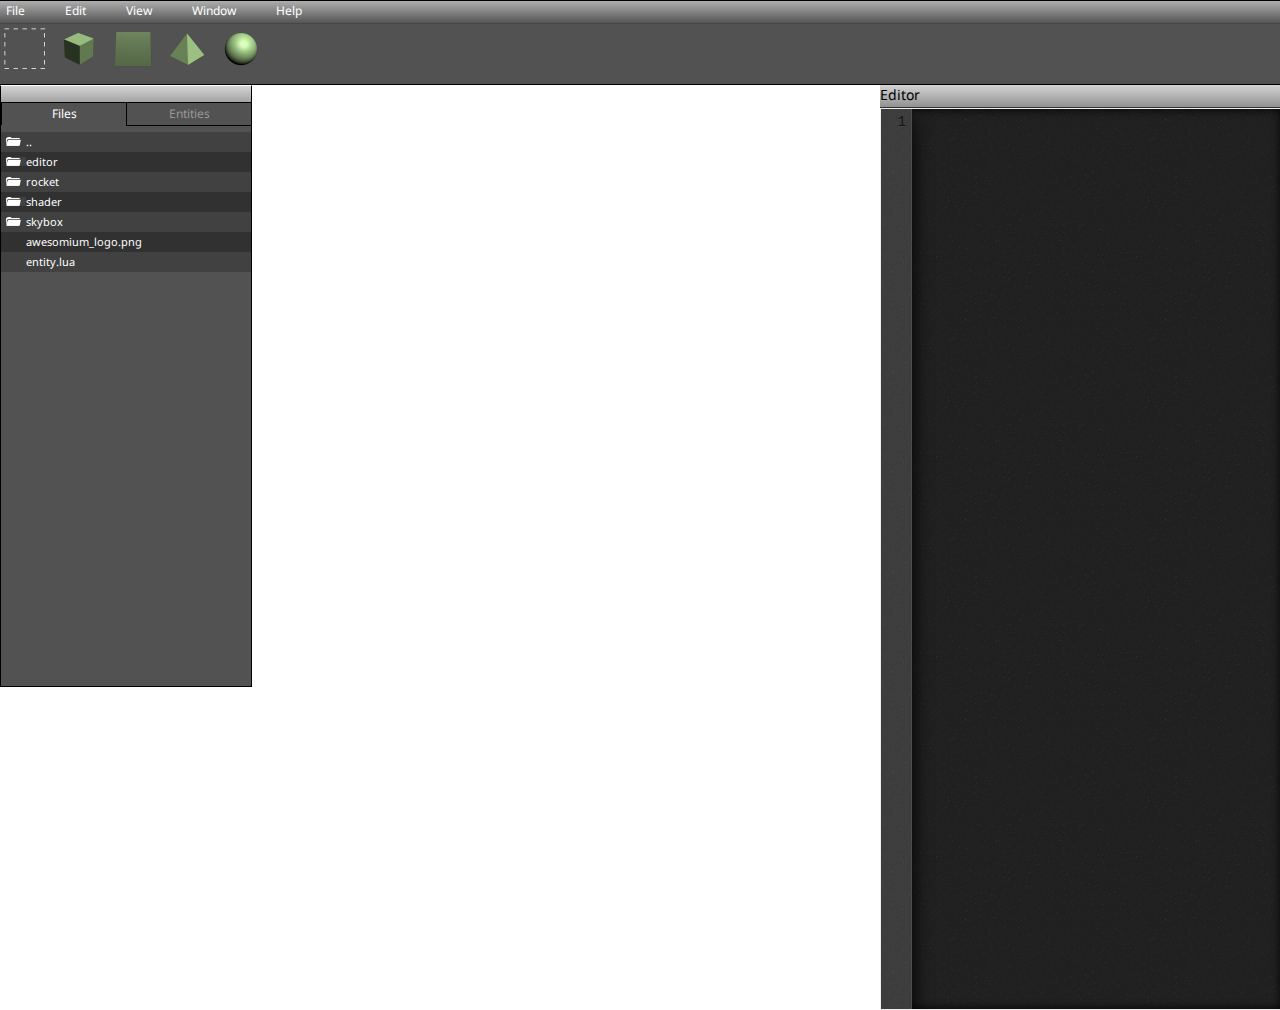
<file: editor/resources/editor/ui/index.html>
<html>
<head>
    <title>Flight Editor</title>
    <link href='http://fonts.googleapis.com/css?family=Roboto+Slab' rel='stylesheet' type='text/css'>
    <link href='http://fonts.googleapis.com/css?family=Droid+Sans+Mono' rel='stylesheet' type='text/css'>
    <link href='http://fonts.googleapis.com/css?family=Droid+Sans' rel='stylesheet' type='text/css'>

    <link rel="stylesheet" href="stylesheets/editor.css" media="screen" />
    <link rel="stylesheet" href="stylesheets/tabs.css" media="screen" />

    <!--jquery-->
    <script src="lib/jquery-1.11.1.min.js"></script>

    <!--mock library COMMENT OUT WHEN RUNNING EDITOR -->
    <script src="js/mock-editor.js"></script>

    <!-- code mirror -->
    <link rel="stylesheet" href="lib/codemirror-4.6/lib/codemirror.css">
    <link rel="stylesheet" href="lib/codemirror-4.6/theme/ambiance.css">
    <script src="lib/codemirror-4.6/lib/codemirror.js"></script>
    <script src="lib/codemirror-4.6/mode/javascript/javascript.js"></script>
    <script type="text/javascript" src="lib/CollapsibleLists.js"></script>

    <script src="js/browser.js" ></script>
    <script src="js/file-editor.js" ></script>

    <script type="text/javascript">
        $( document ).ready(function() {
            //tell application to init
            editor.init();
            browser.absoluteDirectoryPath = 'D:/code/flyingmonkey/flight/editor/resources';
            browser.showDirectory();

            fileEditor.initializeEditor("codemirror-editor-textarea");

            CollapsibleLists.applyTo(document.getElementById("entity-list"));
        });
    </script>
</head>
<body>

<div id="wrapper">
    <!--File menu-->
    <div id="file-menu-container">
        <ul>
            <li>File
                <ul>
                    <li>Open..</li>
                    <li>Close..</li>
                    <li>Save..</li>
                </ul>
            </li>
            <li>Edit
                <ul>
                    <li>Cut</li>
                    <li>Copy</li>
                    <li>Paste</li>
                </ul>
            </li>
            <li>View</li>
            <li>Window</li>
            <li>Help</li>
        </ul>
    </div>

    <!--Quick action bar -->
    <div id="quick-action-bar-container" >
        <img src="res/marquee_icon.png" height="50px" />
        <img src="res/cube_icon.png" height="50px" />
        <img src="res/plane_icon.png" height="50px" />
        <img src="res/pyramid_icon.png" height="50px" />
        <img src="res/sphere_icon.png" height="50px" />
    </div>

    <!-- Entity / Directory Tabs -->
    <div id="browser-container">
        <div class="panel-header">
            <span id="browser-panel-header-text"></span>
        </div>

        <article class="tabs">
        	<section id="tab1">
        		<h2 id="files-tab-header"><a href="javascript:browser.showDirectory()">Files</a></h2>
        		<ul id="directory-list">
                    <li>a</li>
                </ul>
        	</section>

        	<section id="tab2">
        		<h2 id="entity-tab-header"><a href="javascript:browser.showEntity()">Entities</a></h2>
                <ul class="collapsibleList" id="entity-list">
                  <li>
                    Parent item
                    <ul>
                      <li>Child item</li>
                      <li>Child item</li>
                    </ul>
                  </li>
                  <li>
                    Parent item
                    <ul>
                      <li>Child item</li>
                      <li>Child item</li>
                      <li>Child item</li>
                      <li>Child item</li>
                    </ul>
                  </li>
                </ul>
        	</section>
        </article>
    </div>

    <!-- Code editor -->
    <div id="code-editor-container">
        <div class="panel-header">
            Editor
        </div>
        <div id="codemirror-textarea-container">
            <textarea id="codemirror-editor-textarea"> </textarea>
        </div>
    </div>
</div>

</body>

</html>
</file>
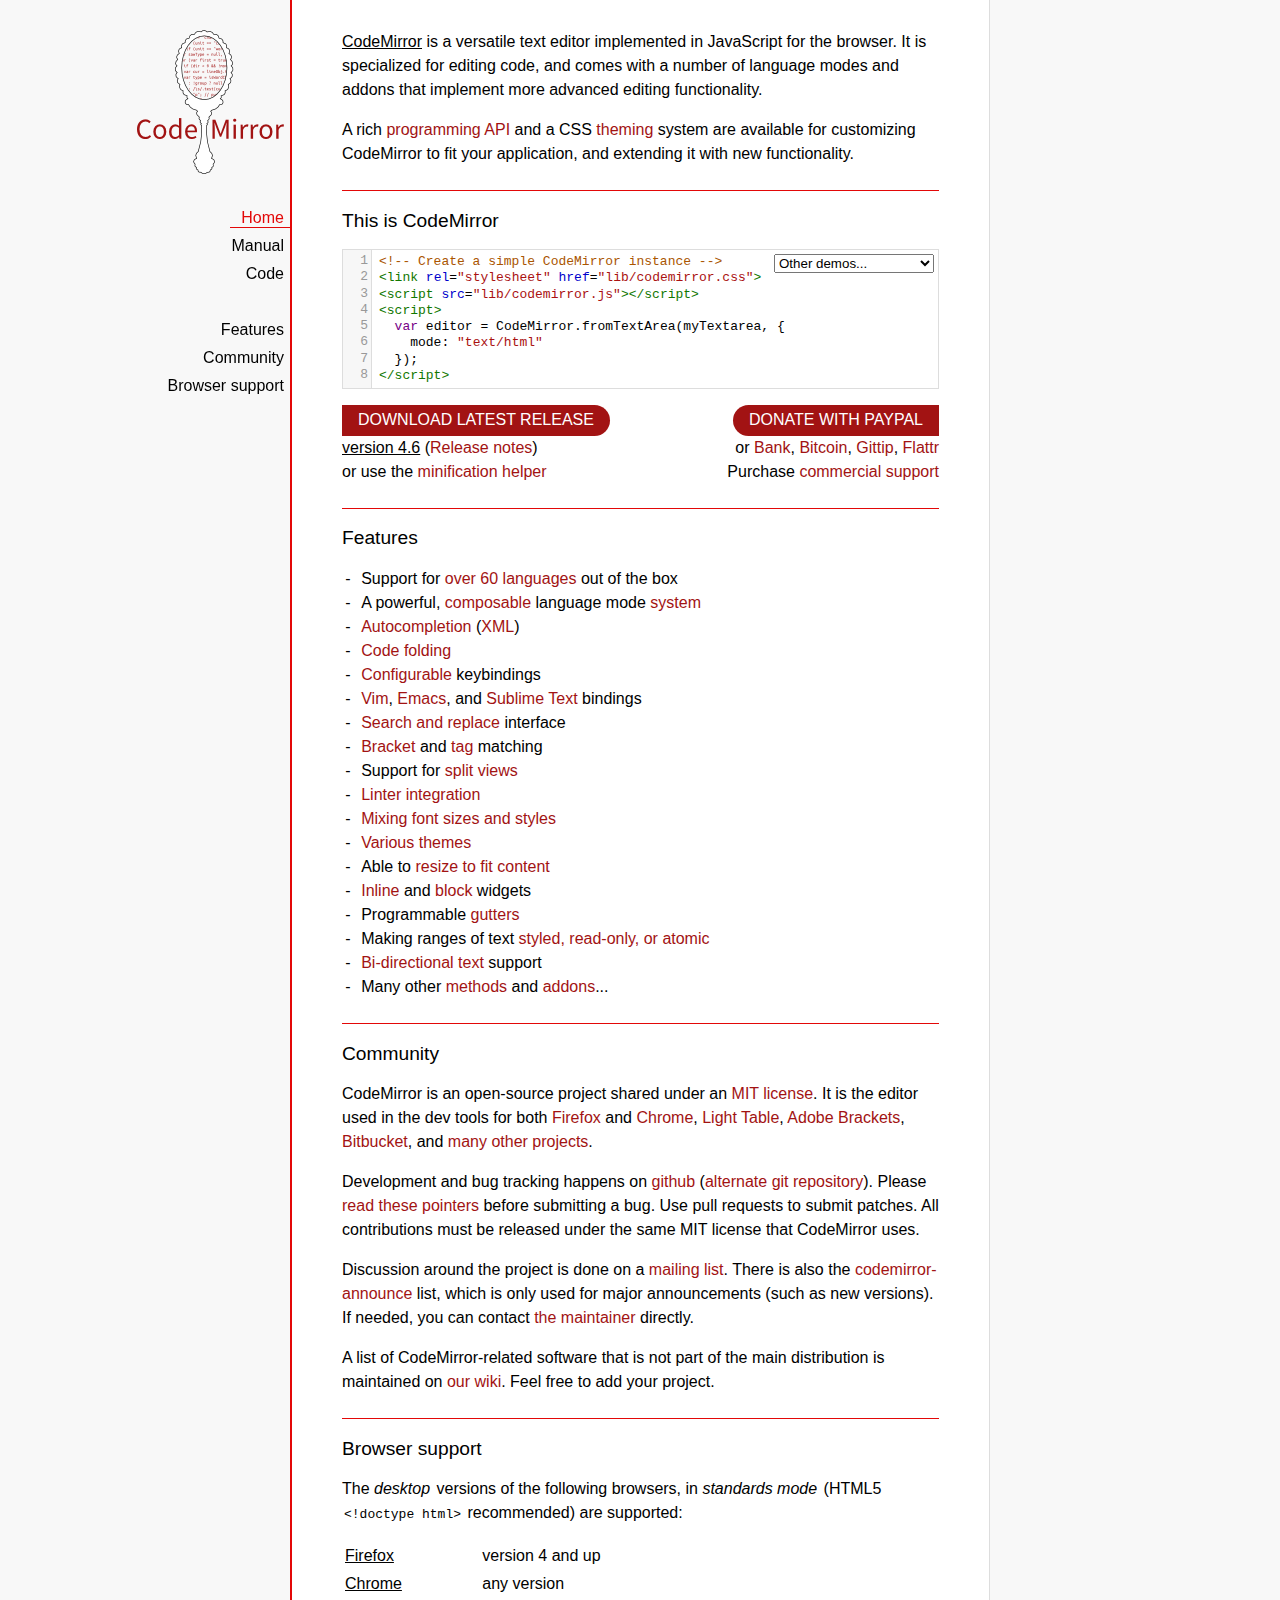
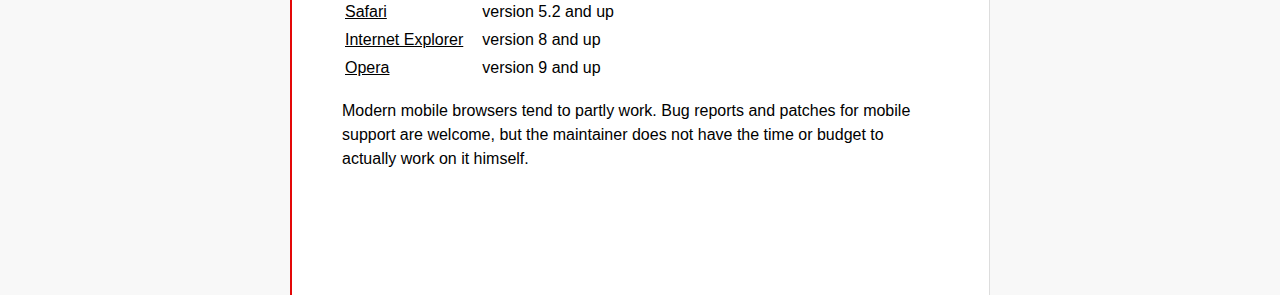
<file: editor/resources/editor/ui/html/codemirror-4.6/index.html>
<!doctype html>

<title>CodeMirror</title>
<meta charset="utf-8"/>

<link rel=stylesheet href="lib/codemirror.css">
<link rel=stylesheet href="doc/docs.css">
<script src="lib/codemirror.js"></script>
<script src="mode/xml/xml.js"></script>
<script src="mode/javascript/javascript.js"></script>
<script src="mode/css/css.js"></script>
<script src="mode/htmlmixed/htmlmixed.js"></script>
<script src="addon/edit/matchbrackets.js"></script>

<script src="doc/activebookmark.js"></script>

<style>
  .CodeMirror { height: auto; border: 1px solid #ddd; }
  .CodeMirror-scroll { max-height: 200px; }
  .CodeMirror pre { padding-left: 7px; line-height: 1.25; }
</style>

<div id=nav>
  <a href="http://codemirror.net"><img id=logo src="doc/logo.png"></a>

  <ul>
    <li><a class=active data-default="true" href="#description">Home</a>
    <li><a href="doc/manual.html">Manual</a>
    <li><a href="https://github.com/marijnh/codemirror">Code</a>
  </ul>
  <ul>
    <li><a href="#features">Features</a>
    <li><a href="#community">Community</a>
    <li><a href="#browsersupport">Browser support</a>
  </ul>
</div>

<article>

<section id=description class=first>
  <p><strong>CodeMirror</strong> is a versatile text editor
  implemented in JavaScript for the browser. It is specialized for
  editing code, and comes with a number of language modes and addons
  that implement more advanced editing functionality.</p>

  <p>A rich <a href="doc/manual.html#api">programming API</a> and a
  CSS <a href="doc/manual.html#styling">theming</a> system are
  available for customizing CodeMirror to fit your application, and
  extending it with new functionality.</p>
</section>

<section id=demo>
  <h2>This is CodeMirror</h2>
  <form style="position: relative; margin-top: .5em;"><textarea id=demotext>
<!-- Create a simple CodeMirror instance -->
<link rel="stylesheet" href="lib/codemirror.css">
<script src="lib/codemirror.js"></script>
<script>
  var editor = CodeMirror.fromTextArea(myTextarea, {
    mode: "text/html"
  });
</script></textarea>
  <select id="demolist" onchange="document.location = this.options[this.selectedIndex].value;">
    <option value="#">Other demos...</option>
    <option value="demo/complete.html">Autocompletion</option>
    <option value="demo/folding.html">Code folding</option>
    <option value="demo/theme.html">Themes</option>
    <option value="mode/htmlmixed/index.html">Mixed language modes</option>
    <option value="demo/bidi.html">Bi-directional text</option>
    <option value="demo/variableheight.html">Variable font sizes</option>
    <option value="demo/search.html">Search interface</option>
    <option value="demo/vim.html">Vim bindings</option>
    <option value="demo/emacs.html">Emacs bindings</option>
    <option value="demo/sublime.html">Sublime Text bindings</option>
    <option value="demo/tern.html">Tern integration</option>
    <option value="demo/merge.html">Merge/diff interface</option>
    <option value="demo/fullscreen.html">Full-screen editor</option>
  </select></form>
  <script>
    var editor = CodeMirror.fromTextArea(document.getElementById("demotext"), {
      lineNumbers: true,
      mode: "text/html",
      matchBrackets: true
    });
  </script>
  <div style="position: relative; margin: 1em 0;">
    <a class="bigbutton left" href="http://codemirror.net/codemirror.zip">DOWNLOAD LATEST RELEASE</a>
    <div><strong>version 4.6</strong> (<a href="doc/releases.html">Release notes</a>)</div>
    <div>or use the <a href="doc/compress.html">minification helper</a></div>
    <div style="position: absolute; top: 0; right: 0; text-align: right">
      <span class="bigbutton right" onclick="document.getElementById('paypal').submit();">DONATE WITH PAYPAL</span>
      <div style="position: relative">
        or <span onclick="document.getElementById('bankinfo').style.display = 'block';" class=quasilink>Bank</span>,
        <span onclick="document.getElementById('bcinfo').style.display = 'block';" class=quasilink>Bitcoin</span>,
        <a href="https://www.gittip.com/marijnh">Gittip</a>,
        <a href="https://flattr.com/profile/marijnh">Flattr</a><br>
        <div id=bankinfo class=bankinfo>
          <span class=bankinfo_close onclick="document.getElementById('bankinfo').style.display = '';">×</span>
          Bank: <i>Rabobank</i><br/>
          Country: <i>Netherlands</i><br/>
          SWIFT: <i>RABONL2U</i><br/>
          Account: <i>147850770</i><br/>
          Name: <i>Marijn Haverbeke</i><br/>
          IBAN: <i>NL26 RABO 0147 8507 70</i>
        </div>
        <div id=bcinfo class=bankinfo>
          <span class=bankinfo_close onclick="document.getElementById('bcinfo').style.display = '';">×</span>
          Bitcoin address: 1HVnnU8E9yLPeFyNgNtUPB5deXBvUmZ6Nx
        </div>
        <form action="https://www.paypal.com/cgi-bin/webscr" method="post" id="paypal">
          <input type="hidden" name="cmd" value="_s-xclick"/>
          <input type="hidden" name="hosted_button_id" value="3FVHS5FGUY7CC"/>
        </form>
      </div>
      <div>
        Purchase <a href="http://codemirror.com">commercial support</a>
      </div>
    </div>
  </div>
</section>

<section id=features>
  <h2>Features</h2>
  <ul>
    <li>Support for <a href="mode/index.html">over 60 languages</a> out of the box
    <li>A powerful, <a href="mode/htmlmixed/index.html">composable</a> language mode <a href="doc/manual.html#modeapi">system</a>
    <li><a href="doc/manual.html#addon_show-hint">Autocompletion</a> (<a href="demo/xmlcomplete.html">XML</a>)
    <li><a href="doc/manual.html#addon_foldcode">Code folding</a>
    <li><a href="doc/manual.html#option_extraKeys">Configurable</a> keybindings
    <li><a href="demo/vim.html">Vim</a>, <a href="demo/emacs.html">Emacs</a>, and <a href="demo/sublime.html">Sublime Text</a> bindings
    <li><a href="doc/manual.html#addon_search">Search and replace</a> interface
    <li><a href="doc/manual.html#addon_matchbrackets">Bracket</a> and <a href="doc/manual.html#addon_matchtags">tag</a> matching
    <li>Support for <a href="demo/buffers.html">split views</a>
    <li><a href="doc/manual.html#addon_lint">Linter integration</a>
    <li><a href="demo/variableheight.html">Mixing font sizes and styles</a>
    <li><a href="demo/theme.html">Various themes</a>
    <li>Able to <a href="demo/resize.html">resize to fit content</a>
    <li><a href="doc/manual.html#mark_replacedWith">Inline</a> and <a href="doc/manual.html#addLineWidget">block</a> widgets
    <li>Programmable <a href="demo/marker.html">gutters</a>
    <li>Making ranges of text <a href="doc/manual.html#markText">styled, read-only, or atomic</a>
    <li><a href="demo/bidi.html">Bi-directional text</a> support
    <li>Many other <a href="doc/manual.html#api">methods</a> and <a href="doc/manual.html#addons">addons</a>...
  </ul>
</section>

<section id=community>
  <h2>Community</h2>

  <p>CodeMirror is an open-source project shared under
  an <a href="LICENSE">MIT license</a>. It is the editor used in the
  dev tools for
  both <a href="https://hacks.mozilla.org/2013/11/firefox-developer-tools-episode-27-edit-as-html-codemirror-more/">Firefox</a>
  and <a href="https://developers.google.com/chrome-developer-tools/">Chrome</a>, <a href="http://www.lighttable.com/">Light
  Table</a>, <a href="http://brackets.io/">Adobe
  Brackets</a>, <a href="http://blog.bitbucket.org/2013/05/14/edit-your-code-in-the-cloud-with-bitbucket/">Bitbucket</a>,
  and <a href="doc/realworld.html">many other projects</a>.</p>

  <p>Development and bug tracking happens
  on <a href="https://github.com/marijnh/CodeMirror/">github</a>
  (<a href="http://marijnhaverbeke.nl/git/codemirror">alternate git
  repository</a>).
  Please <a href="http://codemirror.net/doc/reporting.html">read these
  pointers</a> before submitting a bug. Use pull requests to submit
  patches. All contributions must be released under the same MIT
  license that CodeMirror uses.</p>

  <p>Discussion around the project is done on
  a <a href="http://groups.google.com/group/codemirror">mailing list</a>.
  There is also
  the <a href="http://groups.google.com/group/codemirror-announce">codemirror-announce</a>
  list, which is only used for major announcements (such as new
  versions). If needed, you can
  contact <a href="mailto:marijnh@gmail.com">the maintainer</a>
  directly.</p>

  <p>A list of CodeMirror-related software that is not part of the
  main distribution is maintained
  on <a href="https://github.com/marijnh/CodeMirror/wiki/CodeMirror-addons">our
  wiki</a>. Feel free to add your project.</p>
</section>

<section id=browsersupport>
  <h2>Browser support</h2>
  <p>The <em>desktop</em> versions of the following browsers,
  in <em>standards mode</em> (HTML5 <code>&lt;!doctype html></code>
  recommended) are supported:</p>
  <table style="margin-bottom: 1em">
    <tr><th>Firefox</th><td>version 4 and up</td></tr>
    <tr><th>Chrome</th><td>any version</td></tr>
    <tr><th>Safari</th><td>version 5.2 and up</td></tr>
    <tr><th style="padding-right: 1em;">Internet Explorer</th><td>version 8 and up</td></tr>
    <tr><th>Opera</th><td>version 9 and up</td></tr>
  </table>
  <p>Modern mobile browsers tend to partly work. Bug reports and
  patches for mobile support are welcome, but the maintainer does not
  have the time or budget to actually work on it himself.</p>
</section>

</article>
</file>
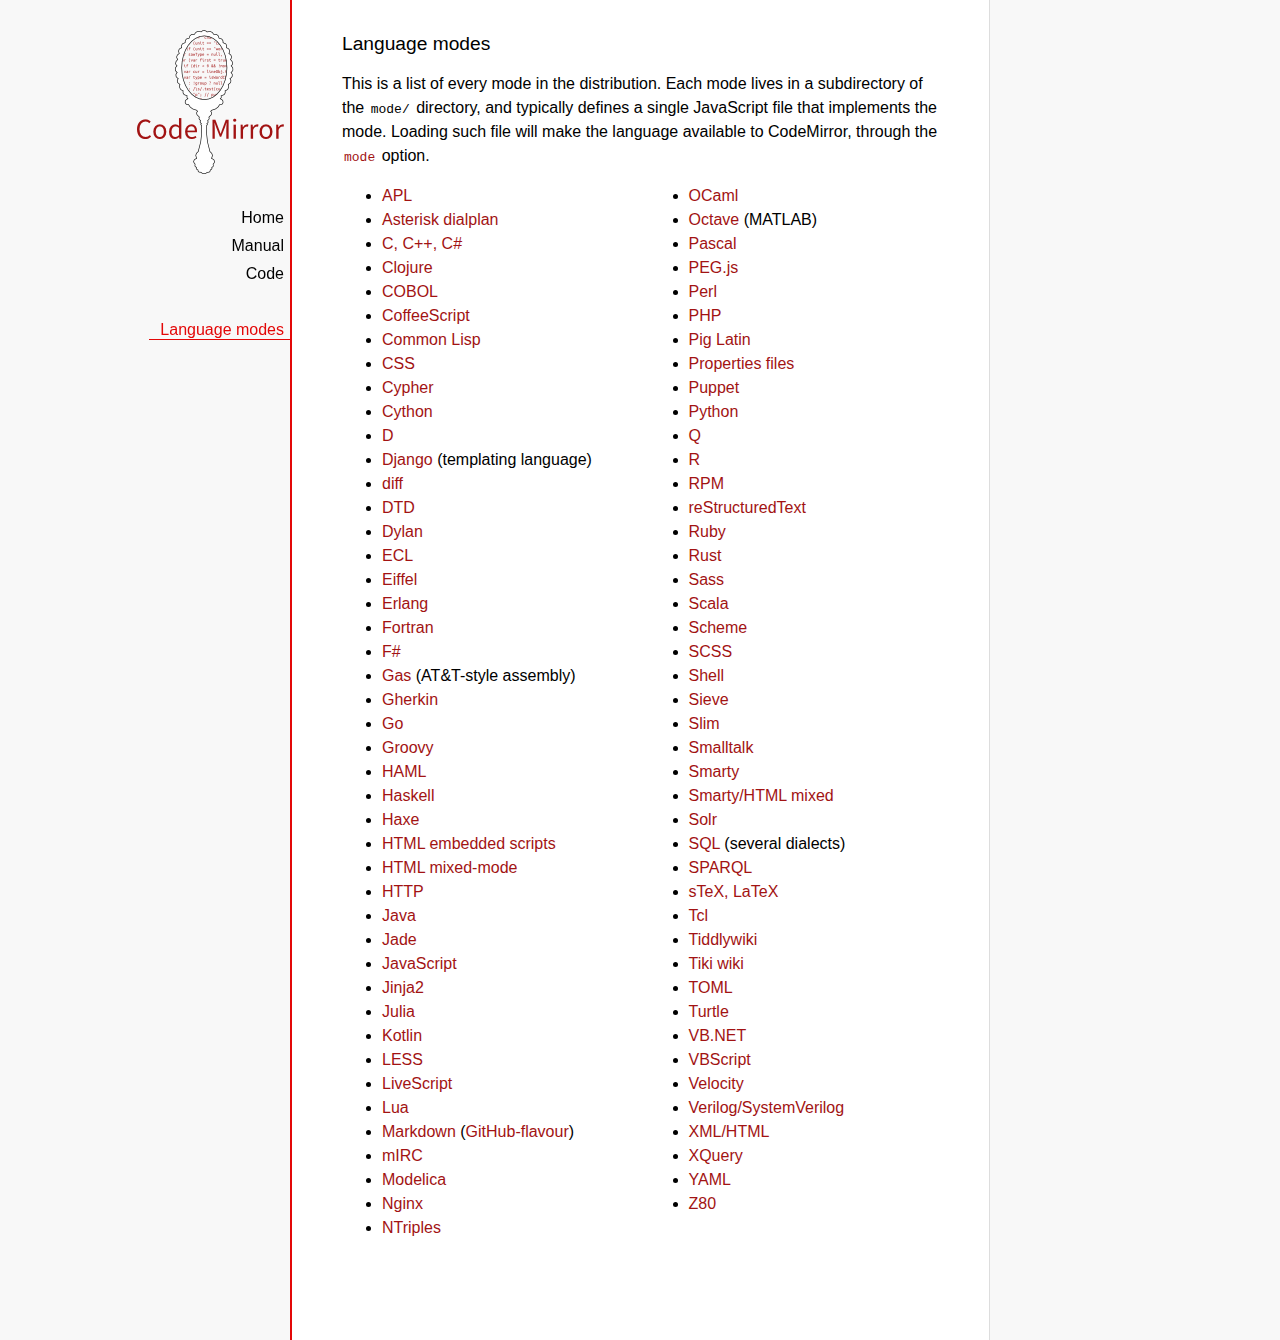
<file: editor/resources/editor/ui/html/codemirror-4.6/mode/index.html>
<!doctype html>

<title>CodeMirror: Language Modes</title>
<meta charset="utf-8"/>
<link rel=stylesheet href="../doc/docs.css">

<div id=nav>
  <a href="http://codemirror.net"><img id=logo src="../doc/logo.png"></a>

  <ul>
    <li><a href="../index.html">Home</a>
    <li><a href="../doc/manual.html">Manual</a>
    <li><a href="https://github.com/marijnh/codemirror">Code</a>
  </ul>
  <ul>
    <li><a class=active href="#">Language modes</a>
  </ul>
</div>

<article>

<h2>Language modes</h2>

<p>This is a list of every mode in the distribution. Each mode lives
in a subdirectory of the <code>mode/</code> directory, and typically
defines a single JavaScript file that implements the mode. Loading
such file will make the language available to CodeMirror, through
the <a href="manual.html#option_mode"><code>mode</code></a>
option.</p>

<div style="-webkit-columns: 100px 2; -moz-columns: 100px 2; columns: 100px 2;">
    <ul style="margin-top: 0">
      <li><a href="apl/index.html">APL</a></li>
      <li><a href="asterisk/index.html">Asterisk dialplan</a></li>
      <li><a href="clike/index.html">C, C++, C#</a></li>
      <li><a href="clojure/index.html">Clojure</a></li>
      <li><a href="cobol/index.html">COBOL</a></li>
      <li><a href="coffeescript/index.html">CoffeeScript</a></li>
      <li><a href="commonlisp/index.html">Common Lisp</a></li>
      <li><a href="css/index.html">CSS</a></li>
      <li><a href="cypher/index.html">Cypher</a></li>
      <li><a href="python/index.html">Cython</a></li>
      <li><a href="d/index.html">D</a></li>
      <li><a href="django/index.html">Django</a> (templating language)</li>
      <li><a href="diff/index.html">diff</a></li>
      <li><a href="dtd/index.html">DTD</a></li>
      <li><a href="dylan/index.html">Dylan</a></li>
      <li><a href="ecl/index.html">ECL</a></li>
      <li><a href="eiffel/index.html">Eiffel</a></li>
      <li><a href="erlang/index.html">Erlang</a></li>
      <li><a href="fortran/index.html">Fortran</a></li>
      <li><a href="mllike/index.html">F#</a></li>
      <li><a href="gas/index.html">Gas</a> (AT&amp;T-style assembly)</li>
      <li><a href="gherkin/index.html">Gherkin</a></li>
      <li><a href="go/index.html">Go</a></li>
      <li><a href="groovy/index.html">Groovy</a></li>
      <li><a href="haml/index.html">HAML</a></li>
      <li><a href="haskell/index.html">Haskell</a></li>
      <li><a href="haxe/index.html">Haxe</a></li>
      <li><a href="htmlembedded/index.html">HTML embedded scripts</a></li>
      <li><a href="htmlmixed/index.html">HTML mixed-mode</a></li>
      <li><a href="http/index.html">HTTP</a></li>
      <li><a href="clike/index.html">Java</a></li>
      <li><a href="jade/index.html">Jade</a></li>
      <li><a href="javascript/index.html">JavaScript</a></li>
      <li><a href="jinja2/index.html">Jinja2</a></li>
      <li><a href="julia/index.html">Julia</a></li>
      <li><a href="kotlin/index.html">Kotlin</a></li>
      <li><a href="css/less.html">LESS</a></li>
      <li><a href="livescript/index.html">LiveScript</a></li>
      <li><a href="lua/index.html">Lua</a></li>
      <li><a href="markdown/index.html">Markdown</a> (<a href="gfm/index.html">GitHub-flavour</a>)</li>
      <li><a href="mirc/index.html">mIRC</a></li>
      <li><a href="modelica/index.html">Modelica</a></li>
      <li><a href="nginx/index.html">Nginx</a></li>
      <li><a href="ntriples/index.html">NTriples</a></li>
      <li><a href="mllike/index.html">OCaml</a></li>
      <li><a href="octave/index.html">Octave</a> (MATLAB)</li>
      <li><a href="pascal/index.html">Pascal</a></li>
      <li><a href="pegjs/index.html">PEG.js</a></li>
      <li><a href="perl/index.html">Perl</a></li>
      <li><a href="php/index.html">PHP</a></li>
      <li><a href="pig/index.html">Pig Latin</a></li>
      <li><a href="properties/index.html">Properties files</a></li>
      <li><a href="puppet/index.html">Puppet</a></li>
      <li><a href="python/index.html">Python</a></li>
      <li><a href="q/index.html">Q</a></li>
      <li><a href="r/index.html">R</a></li>
      <li><a href="rpm/index.html">RPM</a></li>
      <li><a href="rst/index.html">reStructuredText</a></li>
      <li><a href="ruby/index.html">Ruby</a></li>
      <li><a href="rust/index.html">Rust</a></li>
      <li><a href="sass/index.html">Sass</a></li>
      <li><a href="clike/scala.html">Scala</a></li>
      <li><a href="scheme/index.html">Scheme</a></li>
      <li><a href="css/scss.html">SCSS</a></li>
      <li><a href="shell/index.html">Shell</a></li>
      <li><a href="sieve/index.html">Sieve</a></li>
      <li><a href="slim/index.html">Slim</a></li>
      <li><a href="smalltalk/index.html">Smalltalk</a></li>
      <li><a href="smarty/index.html">Smarty</a></li>
      <li><a href="smartymixed/index.html">Smarty/HTML mixed</a></li>
      <li><a href="solr/index.html">Solr</a></li>
      <li><a href="sql/index.html">SQL</a> (several dialects)</li>
      <li><a href="sparql/index.html">SPARQL</a></li>
      <li><a href="stex/index.html">sTeX, LaTeX</a></li>
      <li><a href="tcl/index.html">Tcl</a></li>
      <li><a href="tiddlywiki/index.html">Tiddlywiki</a></li>
      <li><a href="tiki/index.html">Tiki wiki</a></li>
      <li><a href="toml/index.html">TOML</a></li>
      <li><a href="turtle/index.html">Turtle</a></li>
      <li><a href="vb/index.html">VB.NET</a></li>
      <li><a href="vbscript/index.html">VBScript</a></li>
      <li><a href="velocity/index.html">Velocity</a></li>
      <li><a href="verilog/index.html">Verilog/SystemVerilog</a></li>
      <li><a href="xml/index.html">XML/HTML</a></li>
      <li><a href="xquery/index.html">XQuery</a></li>
      <li><a href="yaml/index.html">YAML</a></li>
      <li><a href="z80/index.html">Z80</a></li>
    </ul>
  </div>

</article>
</file>
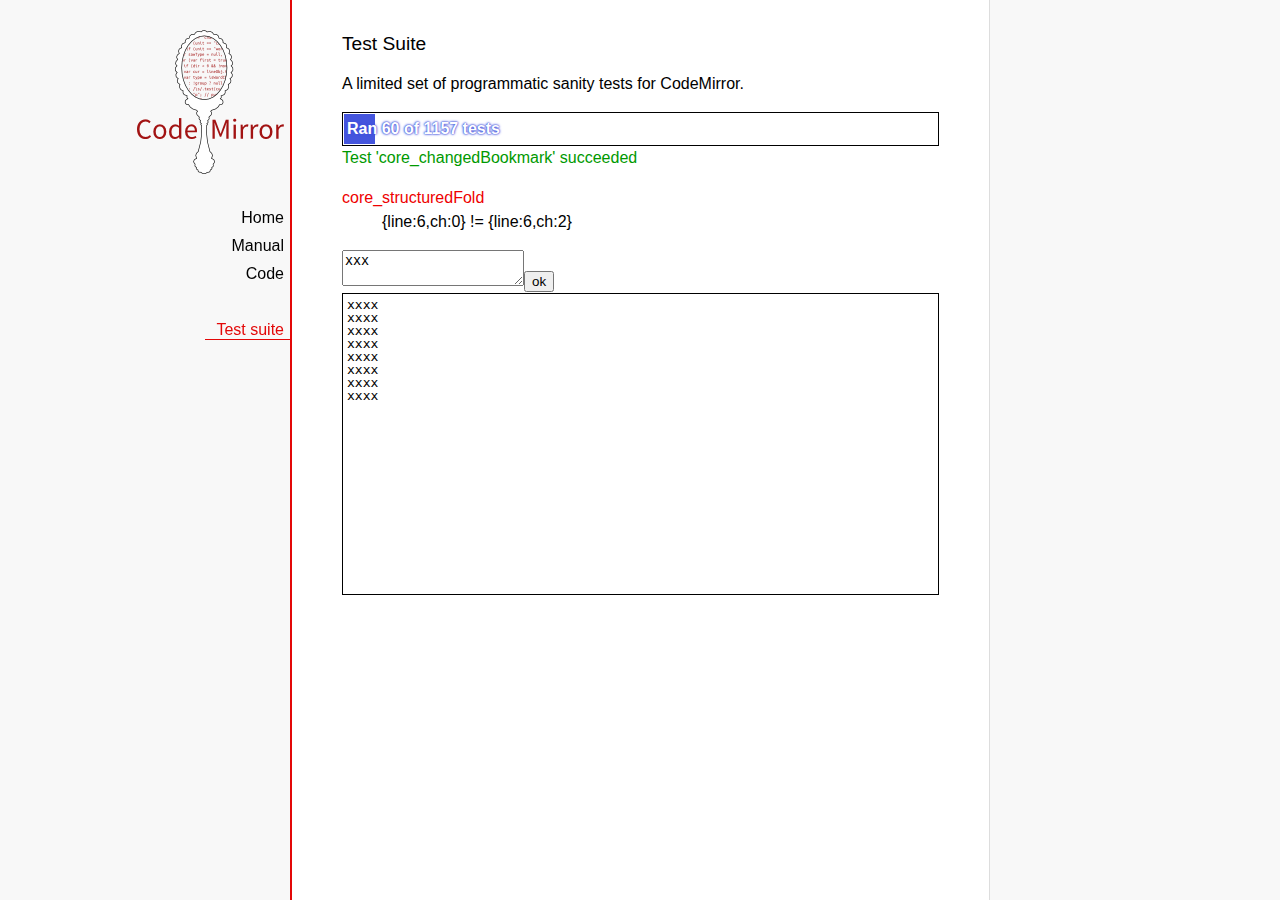
<file: editor/resources/editor/ui/html/codemirror-4.6/test/index.html>
<!doctype html>

<title>CodeMirror: Test Suite</title>
<meta charset="utf-8"/>
<link rel=stylesheet href="../doc/docs.css">

<link rel="stylesheet" href="../lib/codemirror.css">
<link rel="stylesheet" href="mode_test.css">
<script src="../doc/activebookmark.js"></script>
<script src="../lib/codemirror.js"></script>
<script src="../addon/mode/overlay.js"></script>
<script src="../addon/mode/multiplex.js"></script>
<script src="../addon/search/searchcursor.js"></script>
<script src="../addon/dialog/dialog.js"></script>
<script src="../addon/edit/matchbrackets.js"></script>
<script src="../addon/comment/comment.js"></script>
<script src="../mode/javascript/javascript.js"></script>
<script src="../mode/clike/clike.js"></script>
<script src="../mode/php/php.js"></script>
<script src="../mode/xml/xml.js"></script>
<script src="../keymap/vim.js"></script>
<script src="../keymap/emacs.js"></script>
<script src="../keymap/sublime.js"></script>

<style type="text/css">
  .ok {color: #090;}
  .fail {color: #e00;}
  .error {color: #c90;}
  .done {font-weight: bold;}
  #progress {
  background: #45d;
  color: white;
  text-shadow: 0 0 1px #45d, 0 0 2px #45d, 0 0 3px #45d;
  font-weight: bold;
  white-space: pre;
  }
  #testground {
  visibility: hidden;
  }
  #testground.offscreen {
  visibility: visible;
  position: absolute;
  left: -10000px;
  top: -10000px;
  }
  .CodeMirror { border: 1px solid black; }
</style>

<div id=nav>
  <a href="http://codemirror.net"><img id=logo src="../doc/logo.png"></a>

  <ul>
    <li><a href="../index.html">Home</a>
    <li><a href="../doc/manual.html">Manual</a>
    <li><a href="https://github.com/marijnh/codemirror">Code</a>
  </ul>
  <ul>
    <li><a class=active href="#">Test suite</a>
  </ul>
</div>

<article>
  <h2>Test Suite</h2>

    <p>A limited set of programmatic sanity tests for CodeMirror.</p>

    <div style="border: 1px solid black; padding: 1px; max-width: 700px;">
      <div style="width: 0px;" id=progress><div style="padding: 3px;">Ran <span id="progress_ran">0</span><span id="progress_total"> of 0</span> tests</div></div>
    </div>
    <p id=status>Please enable JavaScript...</p>
    <div id=output></div>

    <div id=testground></div>

    <script src="driver.js"></script>
    <script src="test.js"></script>
    <script src="doc_test.js"></script>
    <script src="multi_test.js"></script>
    <script src="comment_test.js"></script>
    <script src="search_test.js"></script>
    <script src="mode_test.js"></script>
    <script src="../mode/javascript/test.js"></script>
    <script src="../mode/php/test.js"></script>
    <script src="../mode/css/css.js"></script>
    <script src="../mode/css/test.js"></script>
    <script src="../mode/css/scss_test.js"></script>
    <script src="../mode/css/less_test.js"></script>
    <script src="../mode/xml/xml.js"></script>
    <script src="../mode/xml/test.js"></script>
    <script src="../mode/htmlmixed/htmlmixed.js"></script>
    <script src="../mode/ruby/ruby.js"></script>
    <script src="../mode/ruby/test.js"></script>
    <script src="../mode/haml/haml.js"></script>
    <script src="../mode/haml/test.js"></script>
    <script src="../mode/markdown/markdown.js"></script>
    <script src="../mode/markdown/test.js"></script>
    <script src="../mode/slim/slim.js"></script>
    <script src="../mode/slim/test.js"></script>
    <script src="../mode/gfm/gfm.js"></script>
    <script src="../mode/gfm/test.js"></script>
    <script src="../mode/shell/shell.js"></script>
    <script src="../mode/shell/test.js"></script>
    <script src="../mode/stex/stex.js"></script>
    <script src="../mode/stex/test.js"></script>
    <script src="../mode/verilog/verilog.js"></script>
    <script src="../mode/verilog/test.js"></script>
    <script src="../mode/xquery/xquery.js"></script>
    <script src="../mode/xquery/test.js"></script>
    <script src="../addon/mode/multiplex_test.js"></script>
    <script src="vim_test.js"></script>
    <script src="emacs_test.js"></script>
    <script src="sublime_test.js"></script>
    <script>
      window.onload = runHarness;
      CodeMirror.on(window, 'hashchange', runHarness);

      function esc(str) {
        return str.replace(/[<&]/, function(ch) { return ch == "<" ? "&lt;" : "&amp;"; });
      }

      var output = document.getElementById("output"),
          progress = document.getElementById("progress"),
          progressRan = document.getElementById("progress_ran").childNodes[0],
          progressTotal = document.getElementById("progress_total").childNodes[0];
      var count = 0,
          failed = 0,
          skipped = 0,
          bad = "",
          running = false, // Flag that states tests are running
          quit = false, // Flag to quit tests ASAP
          verbose = false; // Adds message for *every* test to output

      function runHarness(){
        if (running) {
          quit = true;
          setStatus("Restarting tests...", '', true);
          setTimeout(function(){runHarness();}, 500);
          return;
        }
        filters = [];
        verbose = false;
        if (window.location.hash.substr(1)){
          var strings = window.location.hash.substr(1).split(",");
          while (strings.length) {
            var s = strings.shift();
            if (s === "verbose")
              verbose = true;
            else
              filters.push(parseTestFilter(decodeURIComponent(s)));;
          }
        }
        quit = false;
        running = true;
        setStatus("Loading tests...");
        count = 0;
        failed = 0;
        skipped = 0;
        bad = "";
        totalTests = countTests();
        progressTotal.nodeValue = " of " + totalTests;
        progressRan.nodeValue = count;
        output.innerHTML = '';
        document.getElementById("testground").innerHTML = "<form>" +
          "<textarea id=\"code\" name=\"code\"></textarea>" +
          "<input type=submit value=ok name=submit>" +
          "</form>";
        runTests(displayTest);
      }

      function setStatus(message, className, force){
        if (quit && !force) return;
        if (!message) throw("must provide message");
        var status = document.getElementById("status").childNodes[0];
        status.nodeValue = message;
        status.parentNode.className = className;
      }
      function addOutput(name, className, code){
        var newOutput = document.createElement("dl");
        var newTitle = document.createElement("dt");
        newTitle.className = className;
        newTitle.appendChild(document.createTextNode(name));
        newOutput.appendChild(newTitle);
        var newMessage = document.createElement("dd");
        newMessage.innerHTML = code;
        newOutput.appendChild(newTitle);
        newOutput.appendChild(newMessage);
        output.appendChild(newOutput);
      }
      function displayTest(type, name, customMessage) {
        var message = "???";
        if (type != "done" && type != "skipped") ++count;
        progress.style.width = (count * (progress.parentNode.clientWidth - 2) / totalTests) + "px";
        progressRan.nodeValue = count;
        if (type == "ok") {
          message = "Test '" + name + "' succeeded";
          if (!verbose) customMessage = false;
        } else if (type == "skipped") {
          message = "Test '" + name + "' skipped";
          ++skipped;
          if (!verbose) customMessage = false;
        } else if (type == "expected") {
          message = "Test '" + name + "' failed as expected";
          if (!verbose) customMessage = false;
        } else if (type == "error" || type == "fail") {
          ++failed;
          message = "Test '" + name + "' failed";
        } else if (type == "done") {
          if (failed) {
            type += " fail";
            message = failed + " failure" + (failed > 1 ? "s" : "");
          } else if (count < totalTests) {
            failed = totalTests - count;
            type += " fail";
            message = failed + " failure" + (failed > 1 ? "s" : "");
          } else {
            type += " ok";
            message = "All passed";
            if (skipped) {
              message += " (" + skipped + " skipped)";
            }
          }
          progressTotal.nodeValue = '';
          customMessage = true; // Hack to avoid adding to output
        }
        if (verbose && !customMessage)  customMessage = message;
        setStatus(message, type);
        if (customMessage && customMessage.length > 0) {
          addOutput(name, type, customMessage);
        }
      }
    </script>

</article>
</file>
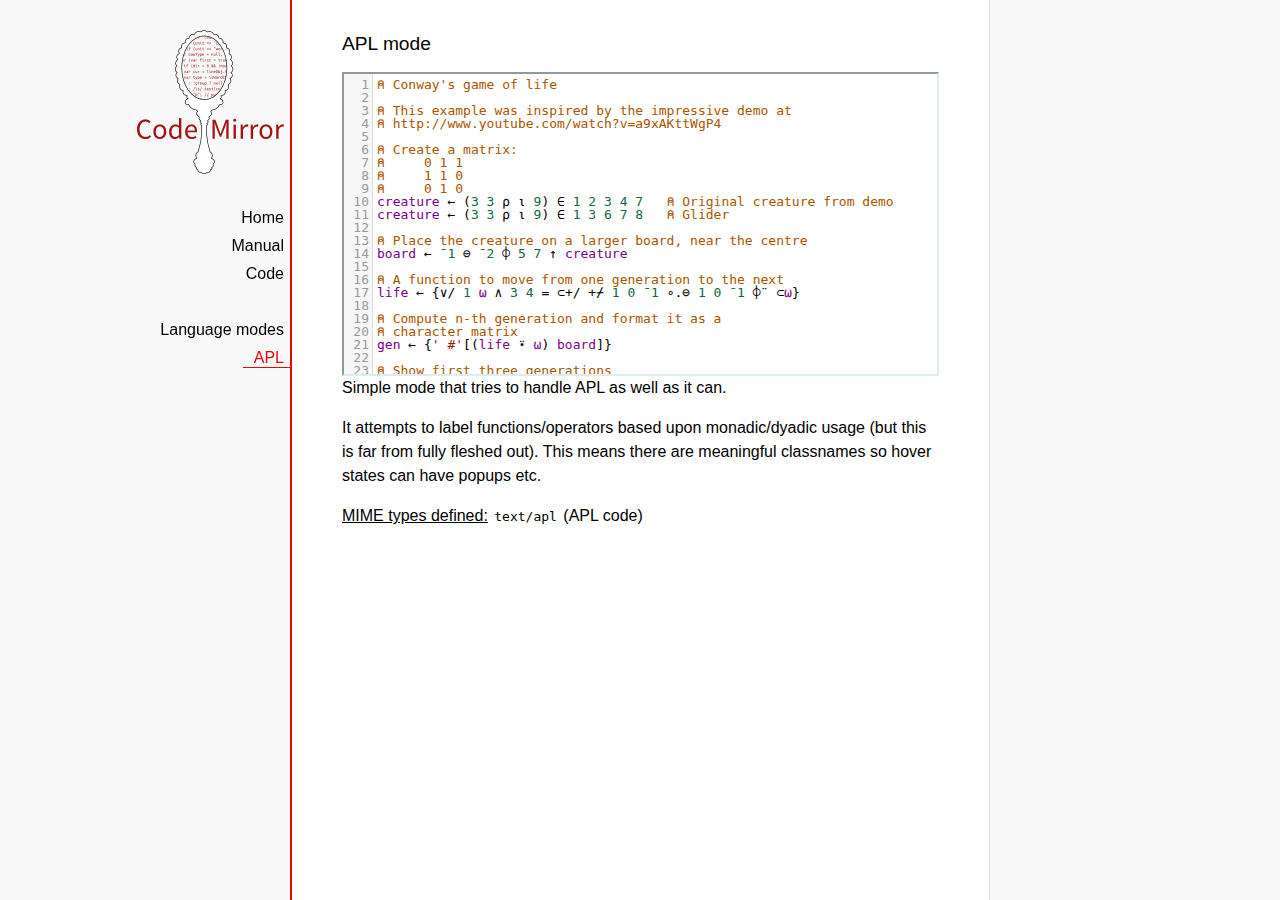
<file: editor/resources/editor/ui/html/codemirror-4.6/mode/apl/index.html>
<!doctype html>

<title>CodeMirror: APL mode</title>
<meta charset="utf-8"/>
<link rel=stylesheet href="../../doc/docs.css">

<link rel="stylesheet" href="../../lib/codemirror.css">
<script src="../../lib/codemirror.js"></script>
<script src="../../addon/edit/matchbrackets.js"></script>
<script src="./apl.js"></script>
<style>
	.CodeMirror { border: 2px inset #dee; }
    </style>
<div id=nav>
  <a href="http://codemirror.net"><img id=logo src="../../doc/logo.png"></a>

  <ul>
    <li><a href="../../index.html">Home</a>
    <li><a href="../../doc/manual.html">Manual</a>
    <li><a href="https://github.com/marijnh/codemirror">Code</a>
  </ul>
  <ul>
    <li><a href="../index.html">Language modes</a>
    <li><a class=active href="#">APL</a>
  </ul>
</div>

<article>
<h2>APL mode</h2>
<form><textarea id="code" name="code">
⍝ Conway's game of life

⍝ This example was inspired by the impressive demo at
⍝ http://www.youtube.com/watch?v=a9xAKttWgP4

⍝ Create a matrix:
⍝     0 1 1
⍝     1 1 0
⍝     0 1 0
creature ← (3 3 ⍴ ⍳ 9) ∈ 1 2 3 4 7   ⍝ Original creature from demo
creature ← (3 3 ⍴ ⍳ 9) ∈ 1 3 6 7 8   ⍝ Glider

⍝ Place the creature on a larger board, near the centre
board ← ¯1 ⊖ ¯2 ⌽ 5 7 ↑ creature

⍝ A function to move from one generation to the next
life ← {∨/ 1 ⍵ ∧ 3 4 = ⊂+/ +⌿ 1 0 ¯1 ∘.⊖ 1 0 ¯1 ⌽¨ ⊂⍵}

⍝ Compute n-th generation and format it as a
⍝ character matrix
gen ← {' #'[(life ⍣ ⍵) board]}

⍝ Show first three generations
(gen 1) (gen 2) (gen 3)
</textarea></form>

    <script>
      var editor = CodeMirror.fromTextArea(document.getElementById("code"), {
        lineNumbers: true,
        matchBrackets: true,
        mode: "text/apl"
      });
    </script>

    <p>Simple mode that tries to handle APL as well as it can.</p>
    <p>It attempts to label functions/operators based upon
    monadic/dyadic usage (but this is far from fully fleshed out).
    This means there are meaningful classnames so hover states can
    have popups etc.</p>

    <p><strong>MIME types defined:</strong> <code>text/apl</code> (APL code)</p>
  </article>
</file>
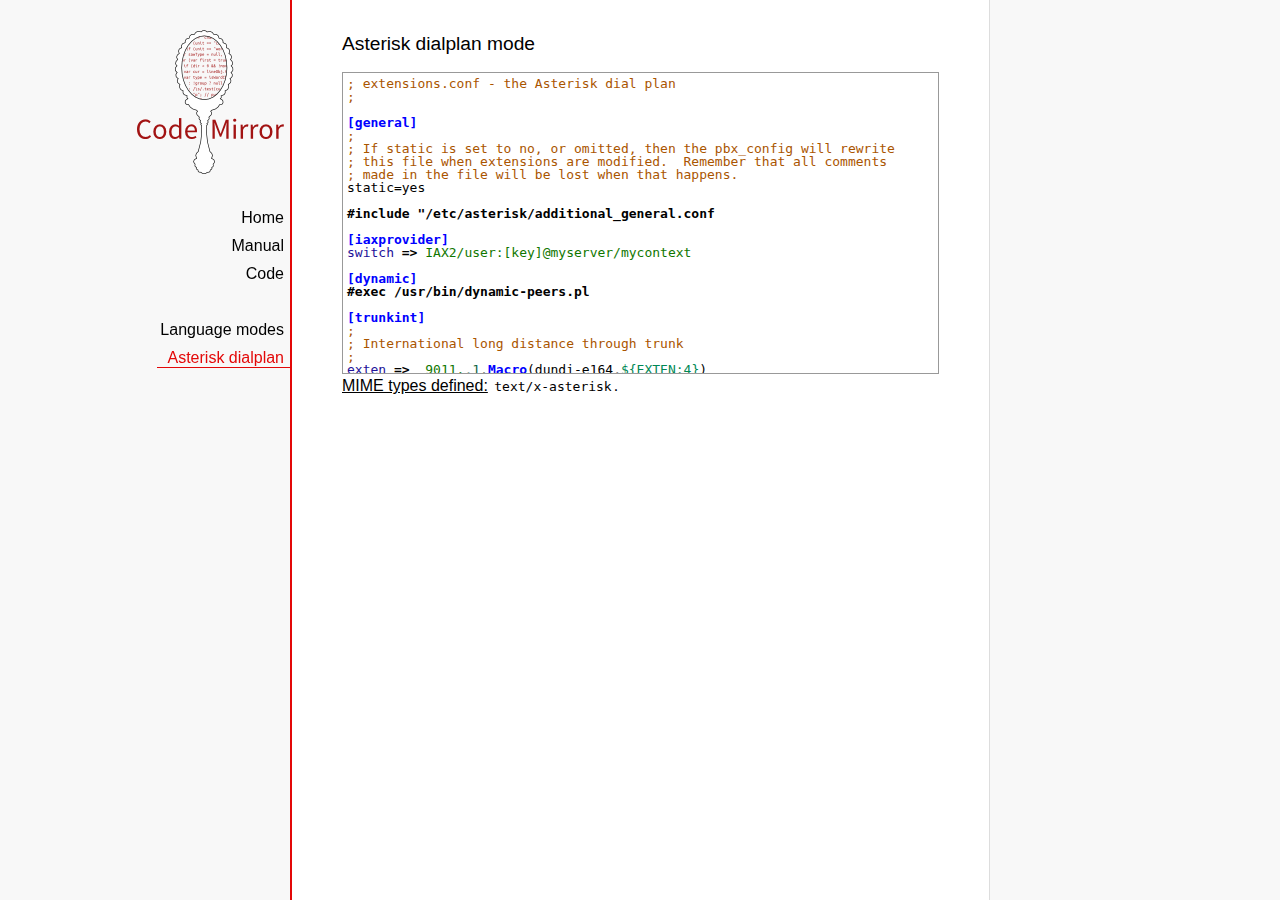
<file: editor/resources/editor/ui/html/codemirror-4.6/mode/asterisk/index.html>
<!doctype html>

<title>CodeMirror: Asterisk dialplan mode</title>
<meta charset="utf-8"/>
<link rel=stylesheet href="../../doc/docs.css">

<link rel="stylesheet" href="../../lib/codemirror.css">
<script src="../../lib/codemirror.js"></script>
<script src="asterisk.js"></script>
<style>
      .CodeMirror {border: 1px solid #999;}
      .cm-s-default span.cm-arrow { color: red; }
    </style>
<div id=nav>
  <a href="http://codemirror.net"><img id=logo src="../../doc/logo.png"></a>

  <ul>
    <li><a href="../../index.html">Home</a>
    <li><a href="../../doc/manual.html">Manual</a>
    <li><a href="https://github.com/marijnh/codemirror">Code</a>
  </ul>
  <ul>
    <li><a href="../index.html">Language modes</a>
    <li><a class=active href="#">Asterisk dialplan</a>
  </ul>
</div>

<article>
<h2>Asterisk dialplan mode</h2>
<form><textarea id="code" name="code">
; extensions.conf - the Asterisk dial plan
;

[general]
;
; If static is set to no, or omitted, then the pbx_config will rewrite
; this file when extensions are modified.  Remember that all comments
; made in the file will be lost when that happens.
static=yes

#include "/etc/asterisk/additional_general.conf

[iaxprovider]
switch => IAX2/user:[key]@myserver/mycontext

[dynamic]
#exec /usr/bin/dynamic-peers.pl

[trunkint]
;
; International long distance through trunk
;
exten => _9011.,1,Macro(dundi-e164,${EXTEN:4})
exten => _9011.,n,Dial(${GLOBAL(TRUNK)}/${FILTER(0-9,${EXTEN:${GLOBAL(TRUNKMSD)}})})

[local]
;
; Master context for local, toll-free, and iaxtel calls only
;
ignorepat => 9
include => default

[demo]
include => stdexten
;
; We start with what to do when a call first comes in.
;
exten => s,1,Wait(1)			; Wait a second, just for fun
same  => n,Answer			; Answer the line
same  => n,Set(TIMEOUT(digit)=5)	; Set Digit Timeout to 5 seconds
same  => n,Set(TIMEOUT(response)=10)	; Set Response Timeout to 10 seconds
same  => n(restart),BackGround(demo-congrats)	; Play a congratulatory message
same  => n(instruct),BackGround(demo-instruct)	; Play some instructions
same  => n,WaitExten			; Wait for an extension to be dialed.

exten => 2,1,BackGround(demo-moreinfo)	; Give some more information.
exten => 2,n,Goto(s,instruct)

exten => 3,1,Set(LANGUAGE()=fr)		; Set language to french
exten => 3,n,Goto(s,restart)		; Start with the congratulations

exten => 1000,1,Goto(default,s,1)
;
; We also create an example user, 1234, who is on the console and has
; voicemail, etc.
;
exten => 1234,1,Playback(transfer,skip)		; "Please hold while..."
					; (but skip if channel is not up)
exten => 1234,n,Gosub(${EXTEN},stdexten(${GLOBAL(CONSOLE)}))
exten => 1234,n,Goto(default,s,1)		; exited Voicemail

exten => 1235,1,Voicemail(1234,u)		; Right to voicemail

exten => 1236,1,Dial(Console/dsp)		; Ring forever
exten => 1236,n,Voicemail(1234,b)		; Unless busy

;
; # for when they're done with the demo
;
exten => #,1,Playback(demo-thanks)	; "Thanks for trying the demo"
exten => #,n,Hangup			; Hang them up.

;
; A timeout and "invalid extension rule"
;
exten => t,1,Goto(#,1)			; If they take too long, give up
exten => i,1,Playback(invalid)		; "That's not valid, try again"

;
; Create an extension, 500, for dialing the
; Asterisk demo.
;
exten => 500,1,Playback(demo-abouttotry); Let them know what's going on
exten => 500,n,Dial(IAX2/guest@pbx.digium.com/s@default)	; Call the Asterisk demo
exten => 500,n,Playback(demo-nogo)	; Couldn't connect to the demo site
exten => 500,n,Goto(s,6)		; Return to the start over message.

;
; Create an extension, 600, for evaluating echo latency.
;
exten => 600,1,Playback(demo-echotest)	; Let them know what's going on
exten => 600,n,Echo			; Do the echo test
exten => 600,n,Playback(demo-echodone)	; Let them know it's over
exten => 600,n,Goto(s,6)		; Start over

;
;	You can use the Macro Page to intercom a individual user
exten => 76245,1,Macro(page,SIP/Grandstream1)
; or if your peernames are the same as extensions
exten => _7XXX,1,Macro(page,SIP/${EXTEN})
;
;
; System Wide Page at extension 7999
;
exten => 7999,1,Set(TIMEOUT(absolute)=60)
exten => 7999,2,Page(Local/Grandstream1@page&Local/Xlite1@page&Local/1234@page/n,d)

; Give voicemail at extension 8500
;
exten => 8500,1,VoicemailMain
exten => 8500,n,Goto(s,6)

    </textarea></form>
    <script>
      var editor = CodeMirror.fromTextArea(document.getElementById("code"), {
        mode: "text/x-asterisk",
        matchBrackets: true,
        lineNumber: true
      });
    </script>

    <p><strong>MIME types defined:</strong> <code>text/x-asterisk</code>.</p>

  </article>
</file>
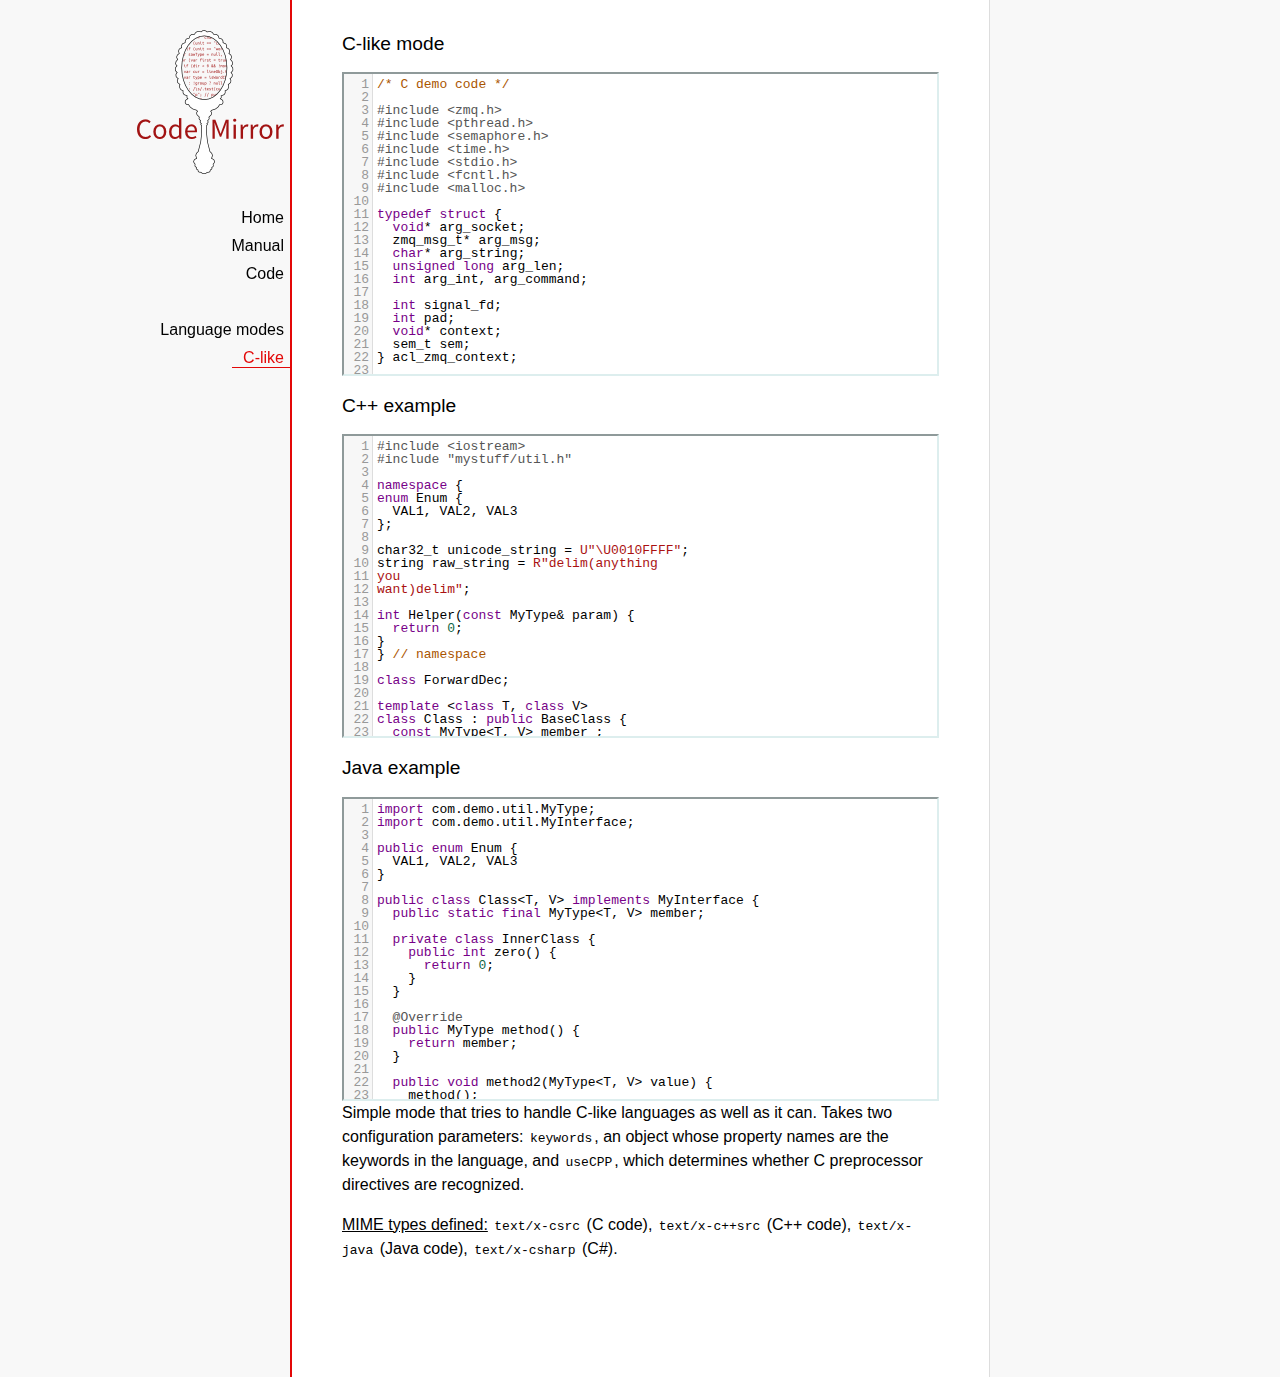
<file: editor/resources/editor/ui/html/codemirror-4.6/mode/clike/index.html>
<!doctype html>

<title>CodeMirror: C-like mode</title>
<meta charset="utf-8"/>
<link rel=stylesheet href="../../doc/docs.css">

<link rel="stylesheet" href="../../lib/codemirror.css">
<script src="../../lib/codemirror.js"></script>
<script src="../../addon/edit/matchbrackets.js"></script>
<link rel="stylesheet" href="../../addon/hint/show-hint.css">
<script src="../../addon/hint/show-hint.js"></script>
<script src="clike.js"></script>
<style>.CodeMirror {border: 2px inset #dee;}</style>
<div id=nav>
  <a href="http://codemirror.net"><img id=logo src="../../doc/logo.png"></a>

  <ul>
    <li><a href="../../index.html">Home</a>
    <li><a href="../../doc/manual.html">Manual</a>
    <li><a href="https://github.com/marijnh/codemirror">Code</a>
  </ul>
  <ul>
    <li><a href="../index.html">Language modes</a>
    <li><a class=active href="#">C-like</a>
  </ul>
</div>

<article>
<h2>C-like mode</h2>

<div><textarea id="c-code">
/* C demo code */

#include <zmq.h>
#include <pthread.h>
#include <semaphore.h>
#include <time.h>
#include <stdio.h>
#include <fcntl.h>
#include <malloc.h>

typedef struct {
  void* arg_socket;
  zmq_msg_t* arg_msg;
  char* arg_string;
  unsigned long arg_len;
  int arg_int, arg_command;

  int signal_fd;
  int pad;
  void* context;
  sem_t sem;
} acl_zmq_context;

#define p(X) (context->arg_##X)

void* zmq_thread(void* context_pointer) {
  acl_zmq_context* context = (acl_zmq_context*)context_pointer;
  char ok = 'K', err = 'X';
  int res;

  while (1) {
    while ((res = sem_wait(&amp;context->sem)) == EINTR);
    if (res) {write(context->signal_fd, &amp;err, 1); goto cleanup;}
    switch(p(command)) {
    case 0: goto cleanup;
    case 1: p(socket) = zmq_socket(context->context, p(int)); break;
    case 2: p(int) = zmq_close(p(socket)); break;
    case 3: p(int) = zmq_bind(p(socket), p(string)); break;
    case 4: p(int) = zmq_connect(p(socket), p(string)); break;
    case 5: p(int) = zmq_getsockopt(p(socket), p(int), (void*)p(string), &amp;p(len)); break;
    case 6: p(int) = zmq_setsockopt(p(socket), p(int), (void*)p(string), p(len)); break;
    case 7: p(int) = zmq_send(p(socket), p(msg), p(int)); break;
    case 8: p(int) = zmq_recv(p(socket), p(msg), p(int)); break;
    case 9: p(int) = zmq_poll(p(socket), p(int), p(len)); break;
    }
    p(command) = errno;
    write(context->signal_fd, &amp;ok, 1);
  }
 cleanup:
  close(context->signal_fd);
  free(context_pointer);
  return 0;
}

void* zmq_thread_init(void* zmq_context, int signal_fd) {
  acl_zmq_context* context = malloc(sizeof(acl_zmq_context));
  pthread_t thread;

  context->context = zmq_context;
  context->signal_fd = signal_fd;
  sem_init(&amp;context->sem, 1, 0);
  pthread_create(&amp;thread, 0, &amp;zmq_thread, context);
  pthread_detach(thread);
  return context;
}
</textarea></div>

<h2>C++ example</h2>

<div><textarea id="cpp-code">
#include <iostream>
#include "mystuff/util.h"

namespace {
enum Enum {
  VAL1, VAL2, VAL3
};

char32_t unicode_string = U"\U0010FFFF";
string raw_string = R"delim(anything
you
want)delim";

int Helper(const MyType& param) {
  return 0;
}
} // namespace

class ForwardDec;

template <class T, class V>
class Class : public BaseClass {
  const MyType<T, V> member_;

 public:
  const MyType<T, V>& Method() const {
    return member_;
  }

  void Method2(MyType<T, V>* value);
}

template <class T, class V>
void Class::Method2(MyType<T, V>* value) {
  std::out << 1 >> method();
  value->Method3(member_);
  member_ = value;
}
</textarea></div>

<h2>Java example</h2>

<div><textarea id="java-code">
import com.demo.util.MyType;
import com.demo.util.MyInterface;

public enum Enum {
  VAL1, VAL2, VAL3
}

public class Class<T, V> implements MyInterface {
  public static final MyType<T, V> member;
  
  private class InnerClass {
    public int zero() {
      return 0;
    }
  }

  @Override
  public MyType method() {
    return member;
  }

  public void method2(MyType<T, V> value) {
    method();
    value.method3();
    member = value;
  }
}
</textarea></div>

    <script>
      var cEditor = CodeMirror.fromTextArea(document.getElementById("c-code"), {
        lineNumbers: true,
        matchBrackets: true,
        mode: "text/x-csrc"
      });
      var cppEditor = CodeMirror.fromTextArea(document.getElementById("cpp-code"), {
        lineNumbers: true,
        matchBrackets: true,
        mode: "text/x-c++src"
      });
      var javaEditor = CodeMirror.fromTextArea(document.getElementById("java-code"), {
        lineNumbers: true,
        matchBrackets: true,
        mode: "text/x-java"
      });
      var mac = CodeMirror.keyMap.default == CodeMirror.keyMap.macDefault;
      CodeMirror.keyMap.default[(mac ? "Cmd" : "Ctrl") + "-Space"] = "autocomplete";
    </script>

    <p>Simple mode that tries to handle C-like languages as well as it
    can. Takes two configuration parameters: <code>keywords</code>, an
    object whose property names are the keywords in the language,
    and <code>useCPP</code>, which determines whether C preprocessor
    directives are recognized.</p>

    <p><strong>MIME types defined:</strong> <code>text/x-csrc</code>
    (C code), <code>text/x-c++src</code> (C++
    code), <code>text/x-java</code> (Java
    code), <code>text/x-csharp</code> (C#).</p>
</article>
</file>
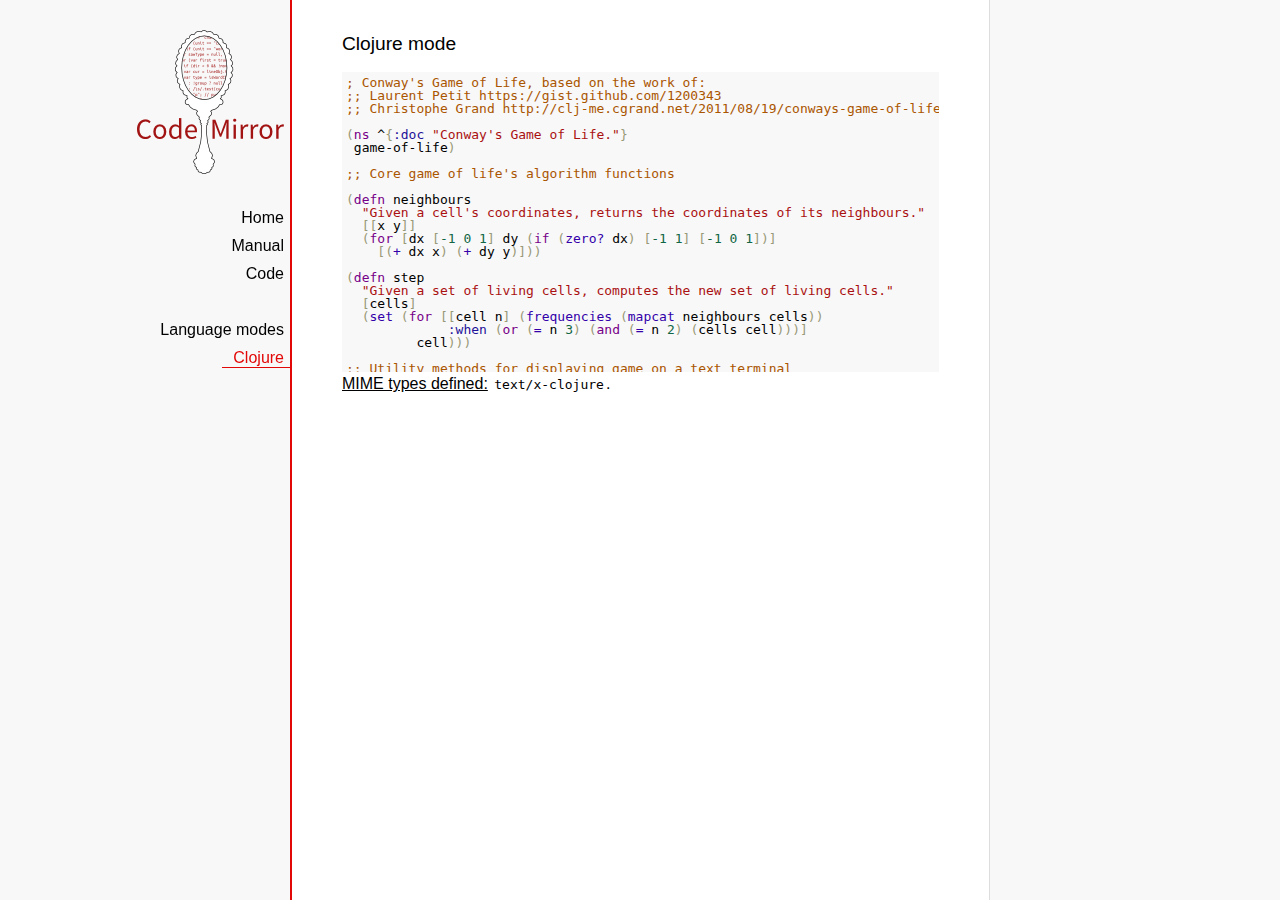
<file: editor/resources/editor/ui/html/codemirror-4.6/mode/clojure/index.html>
<!doctype html>

<title>CodeMirror: Clojure mode</title>
<meta charset="utf-8"/>
<link rel=stylesheet href="../../doc/docs.css">

<link rel="stylesheet" href="../../lib/codemirror.css">
<script src="../../lib/codemirror.js"></script>
<script src="clojure.js"></script>
<style>.CodeMirror {background: #f8f8f8;}</style>
<div id=nav>
  <a href="http://codemirror.net"><img id=logo src="../../doc/logo.png"></a>

  <ul>
    <li><a href="../../index.html">Home</a>
    <li><a href="../../doc/manual.html">Manual</a>
    <li><a href="https://github.com/marijnh/codemirror">Code</a>
  </ul>
  <ul>
    <li><a href="../index.html">Language modes</a>
    <li><a class=active href="#">Clojure</a>
  </ul>
</div>

<article>
<h2>Clojure mode</h2>
<form><textarea id="code" name="code">
; Conway's Game of Life, based on the work of:
;; Laurent Petit https://gist.github.com/1200343
;; Christophe Grand http://clj-me.cgrand.net/2011/08/19/conways-game-of-life

(ns ^{:doc "Conway's Game of Life."}
 game-of-life)

;; Core game of life's algorithm functions

(defn neighbours
  "Given a cell's coordinates, returns the coordinates of its neighbours."
  [[x y]]
  (for [dx [-1 0 1] dy (if (zero? dx) [-1 1] [-1 0 1])]
    [(+ dx x) (+ dy y)]))

(defn step
  "Given a set of living cells, computes the new set of living cells."
  [cells]
  (set (for [[cell n] (frequencies (mapcat neighbours cells))
             :when (or (= n 3) (and (= n 2) (cells cell)))]
         cell)))

;; Utility methods for displaying game on a text terminal

(defn print-board
  "Prints a board on *out*, representing a step in the game."
  [board w h]
  (doseq [x (range (inc w)) y (range (inc h))]
    (if (= y 0) (print "\n"))
    (print (if (board [x y]) "[X]" " . "))))

(defn display-grids
  "Prints a squence of boards on *out*, representing several steps."
  [grids w h]
  (doseq [board grids]
    (print-board board w h)
    (print "\n")))

;; Launches an example board

(def
  ^{:doc "board represents the initial set of living cells"}
   board #{[2 1] [2 2] [2 3]})

(display-grids (take 3 (iterate step board)) 5 5)

;; Let's play with characters
(println \1 \a \# \\
         \" \( \newline
         \} \" \space
         \tab \return \backspace
         \u1000 \uAaAa \u9F9F)

</textarea></form>
    <script>
      var editor = CodeMirror.fromTextArea(document.getElementById("code"), {});
    </script>

    <p><strong>MIME types defined:</strong> <code>text/x-clojure</code>.</p>

  </article>
</file>
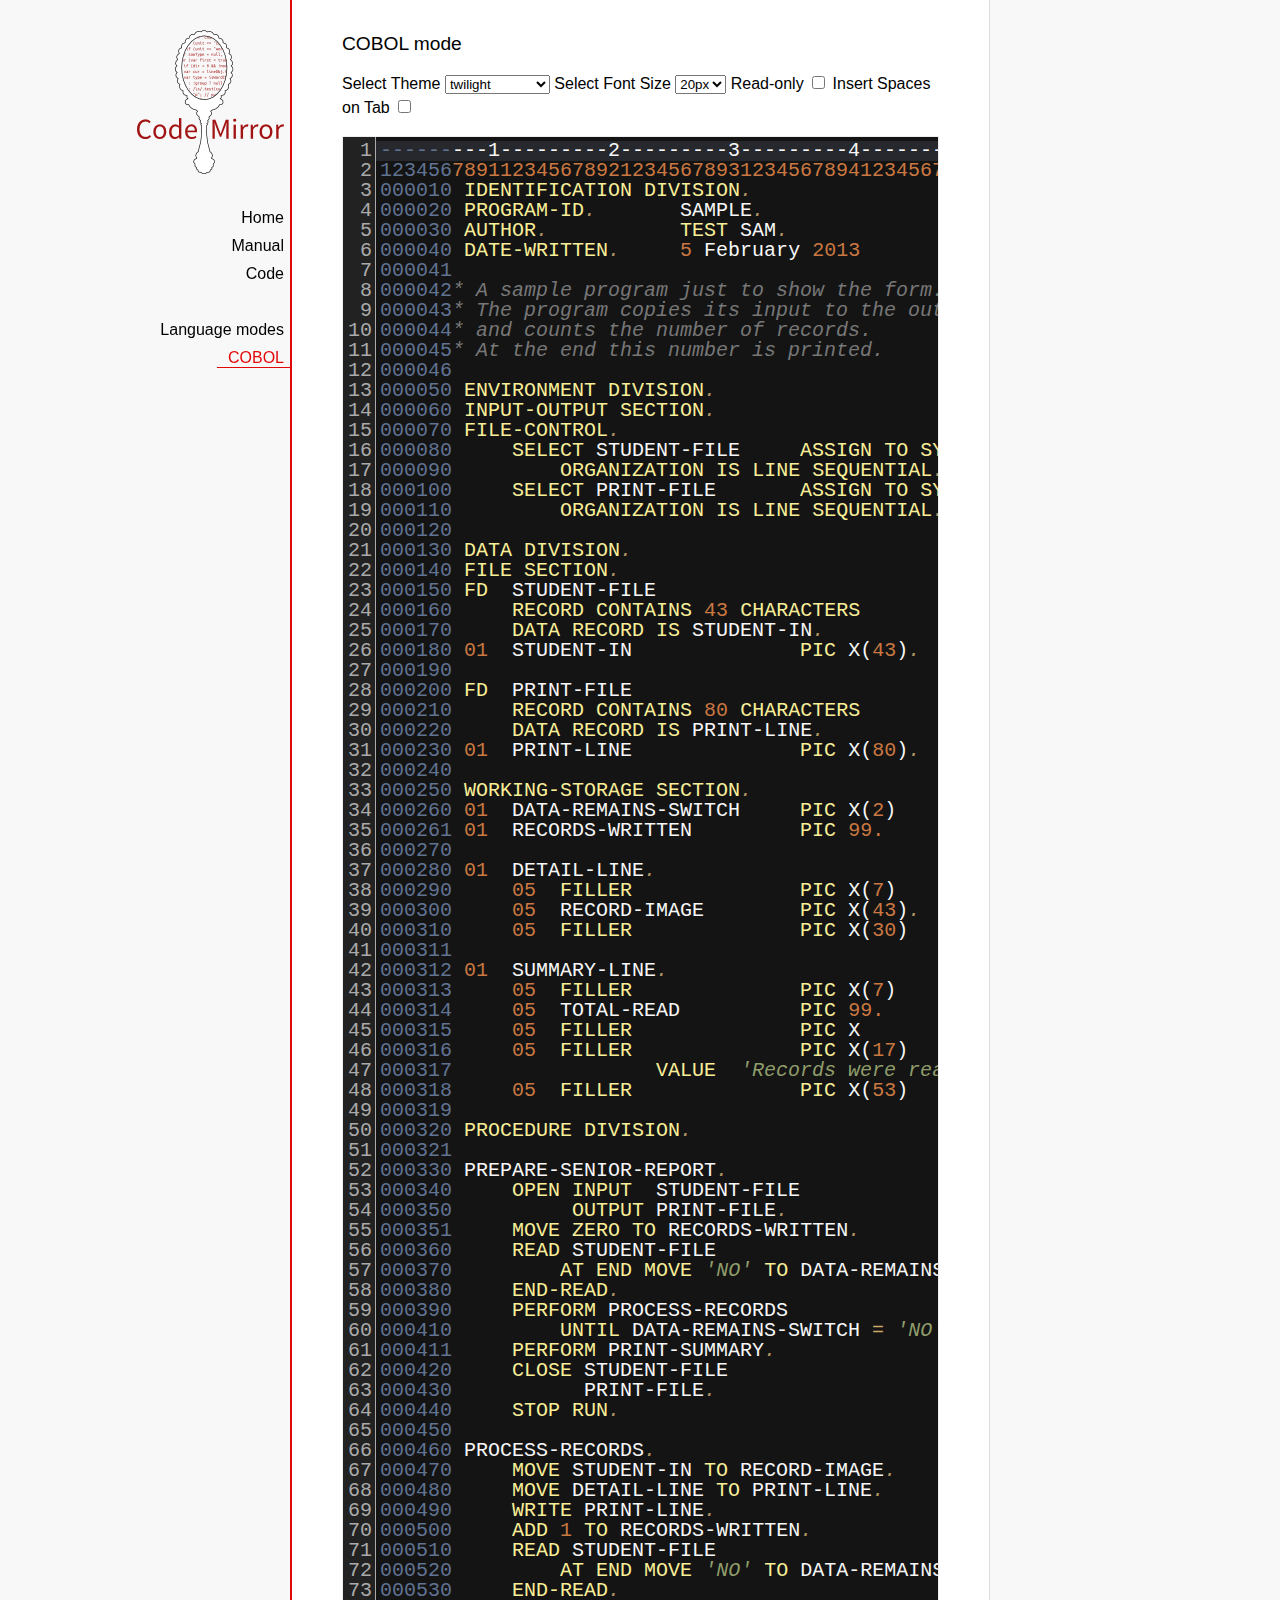
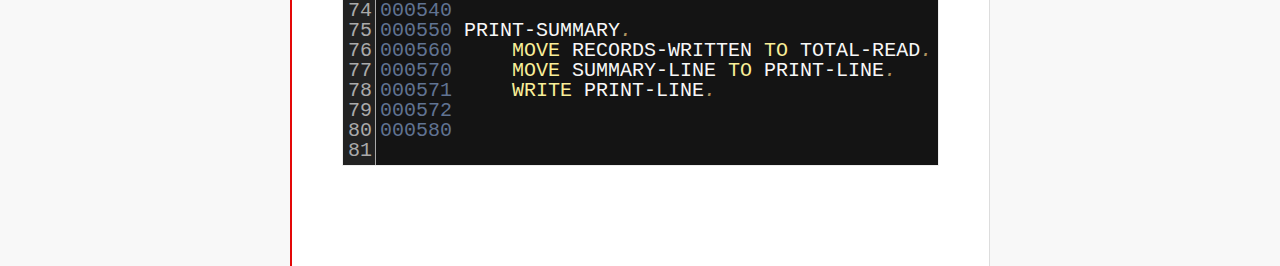
<file: editor/resources/editor/ui/html/codemirror-4.6/mode/cobol/index.html>
<!doctype html>

<title>CodeMirror: COBOL mode</title>
<meta charset="utf-8"/>
<link rel=stylesheet href="../../doc/docs.css">

<link rel="stylesheet" href="../../lib/codemirror.css">
<link rel="stylesheet" href="../../theme/neat.css">
<link rel="stylesheet" href="../../theme/elegant.css">
<link rel="stylesheet" href="../../theme/erlang-dark.css">
<link rel="stylesheet" href="../../theme/night.css">
<link rel="stylesheet" href="../../theme/monokai.css">
<link rel="stylesheet" href="../../theme/cobalt.css">
<link rel="stylesheet" href="../../theme/eclipse.css">
<link rel="stylesheet" href="../../theme/rubyblue.css">
<link rel="stylesheet" href="../../theme/lesser-dark.css">
<link rel="stylesheet" href="../../theme/xq-dark.css">
<link rel="stylesheet" href="../../theme/xq-light.css">
<link rel="stylesheet" href="../../theme/ambiance.css">
<link rel="stylesheet" href="../../theme/blackboard.css">
<link rel="stylesheet" href="../../theme/vibrant-ink.css">
<link rel="stylesheet" href="../../theme/solarized.css">
<link rel="stylesheet" href="../../theme/twilight.css">
<link rel="stylesheet" href="../../theme/midnight.css">
<link rel="stylesheet" href="../../addon/dialog/dialog.css">
<script src="../../lib/codemirror.js"></script>
<script src="../../addon/edit/matchbrackets.js"></script>
<script src="cobol.js"></script>
<script src="../../addon/selection/active-line.js"></script>
<script src="../../addon/search/search.js"></script>
<script src="../../addon/dialog/dialog.js"></script>
<script src="../../addon/search/searchcursor.js"></script>
<style>
        .CodeMirror {
          border: 1px solid #eee;
          font-size : 20px;
          height : auto !important;
        }
        .CodeMirror-activeline-background {background: #555555 !important;}
    </style>
<div id=nav>
  <a href="http://codemirror.net"><img id=logo src="../../doc/logo.png"></a>

  <ul>
    <li><a href="../../index.html">Home</a>
    <li><a href="../../doc/manual.html">Manual</a>
    <li><a href="https://github.com/marijnh/codemirror">Code</a>
  </ul>
  <ul>
    <li><a href="../index.html">Language modes</a>
    <li><a class=active href="#">COBOL</a>
  </ul>
</div>

<article>
<h2>COBOL mode</h2>

    <p> Select Theme <select onchange="selectTheme()" id="selectTheme">
        <option>default</option>
        <option>ambiance</option>
        <option>blackboard</option>
        <option>cobalt</option>
        <option>eclipse</option>
        <option>elegant</option>
        <option>erlang-dark</option>
        <option>lesser-dark</option>
        <option>midnight</option>
        <option>monokai</option>
        <option>neat</option>
        <option>night</option>
        <option>rubyblue</option>
        <option>solarized dark</option>
        <option>solarized light</option>
        <option selected>twilight</option>
        <option>vibrant-ink</option>
        <option>xq-dark</option>
        <option>xq-light</option>
    </select>    Select Font Size <select onchange="selectFontsize()" id="selectFontSize">
          <option value="13px">13px</option>
          <option value="14px">14px</option>
          <option value="16px">16px</option>
          <option value="18px">18px</option>
          <option value="20px" selected="selected">20px</option>
          <option value="24px">24px</option>
          <option value="26px">26px</option>
          <option value="28px">28px</option>
          <option value="30px">30px</option>
          <option value="32px">32px</option>
          <option value="34px">34px</option>
          <option value="36px">36px</option>
        </select>
<label for="checkBoxReadOnly">Read-only</label>
<input type="checkbox" id="checkBoxReadOnly" onchange="selectReadOnly()">
<label for="id_tabToIndentSpace">Insert Spaces on Tab</label>
<input type="checkbox" id="id_tabToIndentSpace" onchange="tabToIndentSpace()">
</p>
<textarea id="code" name="code">
---------1---------2---------3---------4---------5---------6---------7---------8
12345678911234567892123456789312345678941234567895123456789612345678971234567898
000010 IDENTIFICATION DIVISION.                                        MODTGHERE
000020 PROGRAM-ID.       SAMPLE.
000030 AUTHOR.           TEST SAM. 
000040 DATE-WRITTEN.     5 February 2013
000041
000042* A sample program just to show the form.
000043* The program copies its input to the output,
000044* and counts the number of records.
000045* At the end this number is printed.
000046
000050 ENVIRONMENT DIVISION.
000060 INPUT-OUTPUT SECTION.
000070 FILE-CONTROL.
000080     SELECT STUDENT-FILE     ASSIGN TO SYSIN
000090         ORGANIZATION IS LINE SEQUENTIAL.
000100     SELECT PRINT-FILE       ASSIGN TO SYSOUT
000110         ORGANIZATION IS LINE SEQUENTIAL.
000120
000130 DATA DIVISION.
000140 FILE SECTION.
000150 FD  STUDENT-FILE
000160     RECORD CONTAINS 43 CHARACTERS
000170     DATA RECORD IS STUDENT-IN.
000180 01  STUDENT-IN              PIC X(43).
000190
000200 FD  PRINT-FILE
000210     RECORD CONTAINS 80 CHARACTERS
000220     DATA RECORD IS PRINT-LINE.
000230 01  PRINT-LINE              PIC X(80).
000240
000250 WORKING-STORAGE SECTION.
000260 01  DATA-REMAINS-SWITCH     PIC X(2)      VALUE SPACES.
000261 01  RECORDS-WRITTEN         PIC 99.
000270
000280 01  DETAIL-LINE.
000290     05  FILLER              PIC X(7)      VALUE SPACES.
000300     05  RECORD-IMAGE        PIC X(43).
000310     05  FILLER              PIC X(30)     VALUE SPACES.
000311 
000312 01  SUMMARY-LINE.
000313     05  FILLER              PIC X(7)      VALUE SPACES.
000314     05  TOTAL-READ          PIC 99.
000315     05  FILLER              PIC X         VALUE SPACE.
000316     05  FILLER              PIC X(17)     
000317                 VALUE  'Records were read'.
000318     05  FILLER              PIC X(53)     VALUE SPACES.
000319
000320 PROCEDURE DIVISION.
000321
000330 PREPARE-SENIOR-REPORT.
000340     OPEN INPUT  STUDENT-FILE
000350          OUTPUT PRINT-FILE.
000351     MOVE ZERO TO RECORDS-WRITTEN.
000360     READ STUDENT-FILE
000370         AT END MOVE 'NO' TO DATA-REMAINS-SWITCH
000380     END-READ.
000390     PERFORM PROCESS-RECORDS
000410         UNTIL DATA-REMAINS-SWITCH = 'NO'.
000411     PERFORM PRINT-SUMMARY.
000420     CLOSE STUDENT-FILE
000430           PRINT-FILE.
000440     STOP RUN.
000450
000460 PROCESS-RECORDS.
000470     MOVE STUDENT-IN TO RECORD-IMAGE.
000480     MOVE DETAIL-LINE TO PRINT-LINE.
000490     WRITE PRINT-LINE.
000500     ADD 1 TO RECORDS-WRITTEN.
000510     READ STUDENT-FILE
000520         AT END MOVE 'NO' TO DATA-REMAINS-SWITCH
000530     END-READ. 
000540
000550 PRINT-SUMMARY.
000560     MOVE RECORDS-WRITTEN TO TOTAL-READ.
000570     MOVE SUMMARY-LINE TO PRINT-LINE.
000571     WRITE PRINT-LINE. 
000572
000580
</textarea>
    <script>
      var editor = CodeMirror.fromTextArea(document.getElementById("code"), {
        lineNumbers: true,
        matchBrackets: true,
        mode: "text/x-cobol",
        theme : "twilight",
        styleActiveLine: true,
        showCursorWhenSelecting : true,  
      });
      function selectTheme() {
        var themeInput = document.getElementById("selectTheme");
        var theme = themeInput.options[themeInput.selectedIndex].innerHTML;
        editor.setOption("theme", theme);
      }
      function selectFontsize() {
        var fontSizeInput = document.getElementById("selectFontSize");
        var fontSize = fontSizeInput.options[fontSizeInput.selectedIndex].innerHTML;
        editor.getWrapperElement().style.fontSize = fontSize;
        editor.refresh();
      }
      function selectReadOnly() {
        editor.setOption("readOnly", document.getElementById("checkBoxReadOnly").checked);
      }
      function tabToIndentSpace() {
        if (document.getElementById("id_tabToIndentSpace").checked) {
            editor.setOption("extraKeys", {Tab: function(cm) { cm.replaceSelection("    ", "end"); }});
        } else {
            editor.setOption("extraKeys", {Tab: function(cm) { cm.replaceSelection("    ", "end"); }});
        }
      }
    </script>
  </article>
</file>
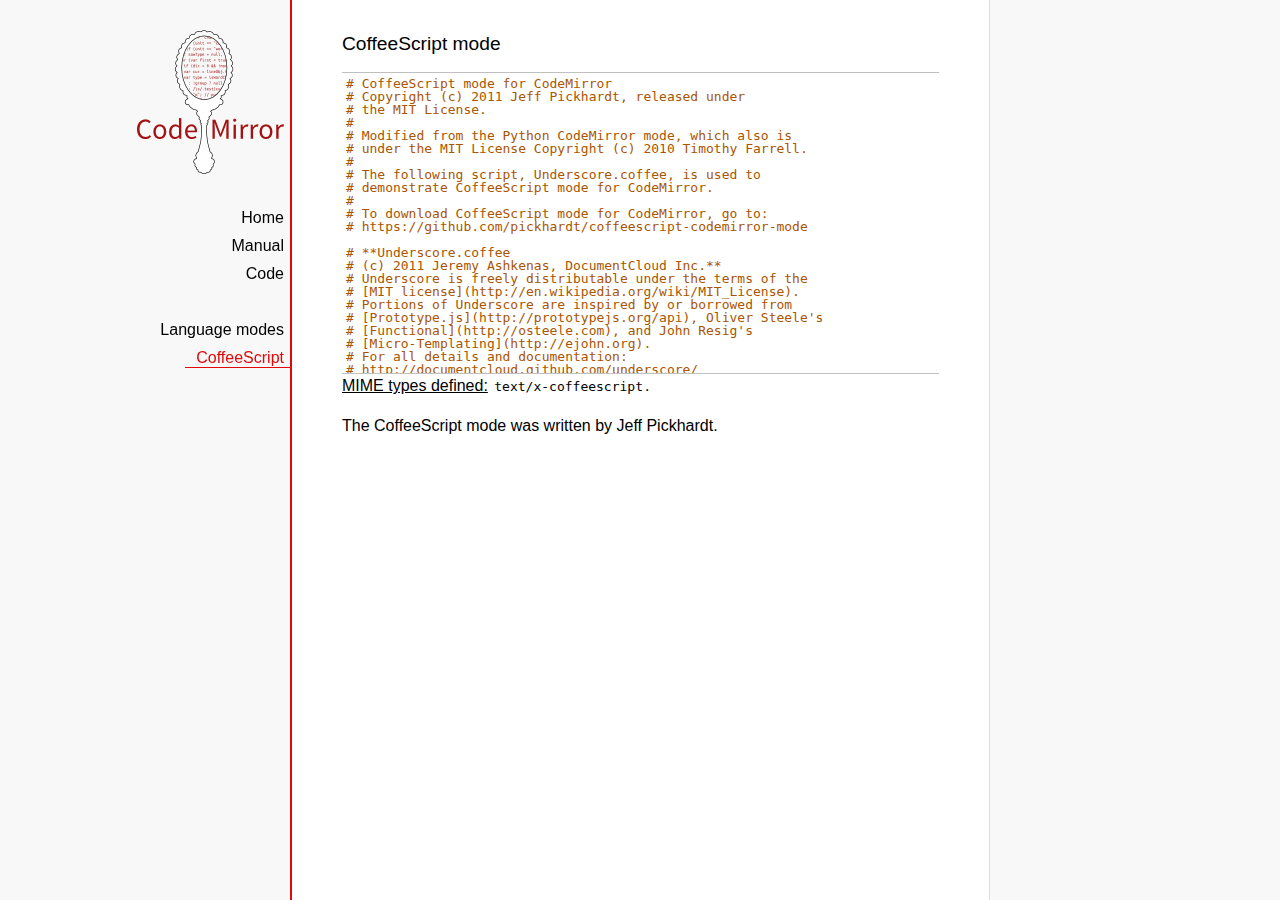
<file: editor/resources/editor/ui/html/codemirror-4.6/mode/coffeescript/index.html>
<!doctype html>

<title>CodeMirror: CoffeeScript mode</title>
<meta charset="utf-8"/>
<link rel=stylesheet href="../../doc/docs.css">

<link rel="stylesheet" href="../../lib/codemirror.css">
<script src="../../lib/codemirror.js"></script>
<script src="coffeescript.js"></script>
<style>.CodeMirror {border-top: 1px solid silver; border-bottom: 1px solid silver;}</style>
<div id=nav>
  <a href="http://codemirror.net"><img id=logo src="../../doc/logo.png"></a>

  <ul>
    <li><a href="../../index.html">Home</a>
    <li><a href="../../doc/manual.html">Manual</a>
    <li><a href="https://github.com/marijnh/codemirror">Code</a>
  </ul>
  <ul>
    <li><a href="../index.html">Language modes</a>
    <li><a class=active href="#">CoffeeScript</a>
  </ul>
</div>

<article>
<h2>CoffeeScript mode</h2>
<form><textarea id="code" name="code">
# CoffeeScript mode for CodeMirror
# Copyright (c) 2011 Jeff Pickhardt, released under
# the MIT License.
#
# Modified from the Python CodeMirror mode, which also is 
# under the MIT License Copyright (c) 2010 Timothy Farrell.
#
# The following script, Underscore.coffee, is used to 
# demonstrate CoffeeScript mode for CodeMirror.
#
# To download CoffeeScript mode for CodeMirror, go to:
# https://github.com/pickhardt/coffeescript-codemirror-mode

# **Underscore.coffee
# (c) 2011 Jeremy Ashkenas, DocumentCloud Inc.**
# Underscore is freely distributable under the terms of the
# [MIT license](http://en.wikipedia.org/wiki/MIT_License).
# Portions of Underscore are inspired by or borrowed from
# [Prototype.js](http://prototypejs.org/api), Oliver Steele's
# [Functional](http://osteele.com), and John Resig's
# [Micro-Templating](http://ejohn.org).
# For all details and documentation:
# http://documentcloud.github.com/underscore/


# Baseline setup
# --------------

# Establish the root object, `window` in the browser, or `global` on the server.
root = this


# Save the previous value of the `_` variable.
previousUnderscore = root._

### Multiline
    comment
###

# Establish the object that gets thrown to break out of a loop iteration.
# `StopIteration` is SOP on Mozilla.
breaker = if typeof(StopIteration) is 'undefined' then '__break__' else StopIteration


#### Docco style single line comment (title)


# Helper function to escape **RegExp** contents, because JS doesn't have one.
escapeRegExp = (string) -> string.replace(/([.*+?^${}()|[\]\/\\])/g, '\\$1')


# Save bytes in the minified (but not gzipped) version:
ArrayProto = Array.prototype
ObjProto = Object.prototype


# Create quick reference variables for speed access to core prototypes.
slice = ArrayProto.slice
unshift = ArrayProto.unshift
toString = ObjProto.toString
hasOwnProperty = ObjProto.hasOwnProperty
propertyIsEnumerable = ObjProto.propertyIsEnumerable


# All **ECMA5** native implementations we hope to use are declared here.
nativeForEach = ArrayProto.forEach
nativeMap = ArrayProto.map
nativeReduce = ArrayProto.reduce
nativeReduceRight = ArrayProto.reduceRight
nativeFilter = ArrayProto.filter
nativeEvery = ArrayProto.every
nativeSome = ArrayProto.some
nativeIndexOf = ArrayProto.indexOf
nativeLastIndexOf = ArrayProto.lastIndexOf
nativeIsArray = Array.isArray
nativeKeys = Object.keys


# Create a safe reference to the Underscore object for use below.
_ = (obj) -> new wrapper(obj)


# Export the Underscore object for **CommonJS**.
if typeof(exports) != 'undefined' then exports._ = _


# Export Underscore to global scope.
root._ = _


# Current version.
_.VERSION = '1.1.0'


# Collection Functions
# --------------------

# The cornerstone, an **each** implementation.
# Handles objects implementing **forEach**, arrays, and raw objects.
_.each = (obj, iterator, context) ->
  try
    if nativeForEach and obj.forEach is nativeForEach
      obj.forEach iterator, context
    else if _.isNumber obj.length
      iterator.call context, obj[i], i, obj for i in [0...obj.length]
    else
      iterator.call context, val, key, obj for own key, val of obj
  catch e
    throw e if e isnt breaker
  obj


# Return the results of applying the iterator to each element. Use JavaScript
# 1.6's version of **map**, if possible.
_.map = (obj, iterator, context) ->
  return obj.map(iterator, context) if nativeMap and obj.map is nativeMap
  results = []
  _.each obj, (value, index, list) ->
    results.push iterator.call context, value, index, list
  results


# **Reduce** builds up a single result from a list of values. Also known as
# **inject**, or **foldl**. Uses JavaScript 1.8's version of **reduce**, if possible.
_.reduce = (obj, iterator, memo, context) ->
  if nativeReduce and obj.reduce is nativeReduce
    iterator = _.bind iterator, context if context
    return obj.reduce iterator, memo
  _.each obj, (value, index, list) ->
    memo = iterator.call context, memo, value, index, list
  memo


# The right-associative version of **reduce**, also known as **foldr**. Uses
# JavaScript 1.8's version of **reduceRight**, if available.
_.reduceRight = (obj, iterator, memo, context) ->
  if nativeReduceRight and obj.reduceRight is nativeReduceRight
    iterator = _.bind iterator, context if context
    return obj.reduceRight iterator, memo
  reversed = _.clone(_.toArray(obj)).reverse()
  _.reduce reversed, iterator, memo, context


# Return the first value which passes a truth test.
_.detect = (obj, iterator, context) ->
  result = null
  _.each obj, (value, index, list) ->
    if iterator.call context, value, index, list
      result = value
      _.breakLoop()
  result


# Return all the elements that pass a truth test. Use JavaScript 1.6's
# **filter**, if it exists.
_.filter = (obj, iterator, context) ->
  return obj.filter iterator, context if nativeFilter and obj.filter is nativeFilter
  results = []
  _.each obj, (value, index, list) ->
    results.push value if iterator.call context, value, index, list
  results


# Return all the elements for which a truth test fails.
_.reject = (obj, iterator, context) ->
  results = []
  _.each obj, (value, index, list) ->
    results.push value if not iterator.call context, value, index, list
  results


# Determine whether all of the elements match a truth test. Delegate to
# JavaScript 1.6's **every**, if it is present.
_.every = (obj, iterator, context) ->
  iterator ||= _.identity
  return obj.every iterator, context if nativeEvery and obj.every is nativeEvery
  result = true
  _.each obj, (value, index, list) ->
    _.breakLoop() unless (result = result and iterator.call(context, value, index, list))
  result


# Determine if at least one element in the object matches a truth test. Use
# JavaScript 1.6's **some**, if it exists.
_.some = (obj, iterator, context) ->
  iterator ||= _.identity
  return obj.some iterator, context if nativeSome and obj.some is nativeSome
  result = false
  _.each obj, (value, index, list) ->
    _.breakLoop() if (result = iterator.call(context, value, index, list))
  result


# Determine if a given value is included in the array or object,
# based on `===`.
_.include = (obj, target) ->
  return _.indexOf(obj, target) isnt -1 if nativeIndexOf and obj.indexOf is nativeIndexOf
  return true for own key, val of obj when val is target
  false


# Invoke a method with arguments on every item in a collection.
_.invoke = (obj, method) ->
  args = _.rest arguments, 2
  (if method then val[method] else val).apply(val, args) for val in obj


# Convenience version of a common use case of **map**: fetching a property.
_.pluck = (obj, key) ->
  _.map(obj, (val) -> val[key])


# Return the maximum item or (item-based computation).
_.max = (obj, iterator, context) ->
  return Math.max.apply(Math, obj) if not iterator and _.isArray(obj)
  result = computed: -Infinity
  _.each obj, (value, index, list) ->
    computed = if iterator then iterator.call(context, value, index, list) else value
    computed >= result.computed and (result = {value: value, computed: computed})
  result.value


# Return the minimum element (or element-based computation).
_.min = (obj, iterator, context) ->
  return Math.min.apply(Math, obj) if not iterator and _.isArray(obj)
  result = computed: Infinity
  _.each obj, (value, index, list) ->
    computed = if iterator then iterator.call(context, value, index, list) else value
    computed < result.computed and (result = {value: value, computed: computed})
  result.value


# Sort the object's values by a criterion produced by an iterator.
_.sortBy = (obj, iterator, context) ->
  _.pluck(((_.map obj, (value, index, list) ->
    {value: value, criteria: iterator.call(context, value, index, list)}
  ).sort((left, right) ->
    a = left.criteria; b = right.criteria
    if a < b then -1 else if a > b then 1 else 0
  )), 'value')


# Use a comparator function to figure out at what index an object should
# be inserted so as to maintain order. Uses binary search.
_.sortedIndex = (array, obj, iterator) ->
  iterator ||= _.identity
  low = 0
  high = array.length
  while low < high
    mid = (low + high) >> 1
    if iterator(array[mid]) < iterator(obj) then low = mid + 1 else high = mid
  low


# Convert anything iterable into a real, live array.
_.toArray = (iterable) ->
  return [] if (!iterable)
  return iterable.toArray() if (iterable.toArray)
  return iterable if (_.isArray(iterable))
  return slice.call(iterable) if (_.isArguments(iterable))
  _.values(iterable)


# Return the number of elements in an object.
_.size = (obj) -> _.toArray(obj).length


# Array Functions
# ---------------

# Get the first element of an array. Passing `n` will return the first N
# values in the array. Aliased as **head**. The `guard` check allows it to work
# with **map**.
_.first = (array, n, guard) ->
  if n and not guard then slice.call(array, 0, n) else array[0]


# Returns everything but the first entry of the array. Aliased as **tail**.
# Especially useful on the arguments object. Passing an `index` will return
# the rest of the values in the array from that index onward. The `guard`
# check allows it to work with **map**.
_.rest = (array, index, guard) ->
  slice.call(array, if _.isUndefined(index) or guard then 1 else index)


# Get the last element of an array.
_.last = (array) -> array[array.length - 1]


# Trim out all falsy values from an array.
_.compact = (array) -> item for item in array when item


# Return a completely flattened version of an array.
_.flatten = (array) ->
  _.reduce array, (memo, value) ->
    return memo.concat(_.flatten(value)) if _.isArray value
    memo.push value
    memo
  , []


# Return a version of the array that does not contain the specified value(s).
_.without = (array) ->
  values = _.rest arguments
  val for val in _.toArray(array) when not _.include values, val


# Produce a duplicate-free version of the array. If the array has already
# been sorted, you have the option of using a faster algorithm.
_.uniq = (array, isSorted) ->
  memo = []
  for el, i in _.toArray array
    memo.push el if i is 0 || (if isSorted is true then _.last(memo) isnt el else not _.include(memo, el))
  memo


# Produce an array that contains every item shared between all the
# passed-in arrays.
_.intersect = (array) ->
  rest = _.rest arguments
  _.select _.uniq(array), (item) ->
    _.all rest, (other) ->
      _.indexOf(other, item) >= 0


# Zip together multiple lists into a single array -- elements that share
# an index go together.
_.zip = ->
  length = _.max _.pluck arguments, 'length'
  results = new Array length
  for i in [0...length]
    results[i] = _.pluck arguments, String i
  results


# If the browser doesn't supply us with **indexOf** (I'm looking at you, MSIE),
# we need this function. Return the position of the first occurrence of an
# item in an array, or -1 if the item is not included in the array.
_.indexOf = (array, item) ->
  return array.indexOf item if nativeIndexOf and array.indexOf is nativeIndexOf
  i = 0; l = array.length
  while l - i
    if array[i] is item then return i else i++
  -1


# Provide JavaScript 1.6's **lastIndexOf**, delegating to the native function,
# if possible.
_.lastIndexOf = (array, item) ->
  return array.lastIndexOf(item) if nativeLastIndexOf and array.lastIndexOf is nativeLastIndexOf
  i = array.length
  while i
    if array[i] is item then return i else i--
  -1


# Generate an integer Array containing an arithmetic progression. A port of
# [the native Python **range** function](http://docs.python.org/library/functions.html#range).
_.range = (start, stop, step) ->
  a = arguments
  solo = a.length <= 1
  i = start = if solo then 0 else a[0]
  stop = if solo then a[0] else a[1]
  step = a[2] or 1
  len = Math.ceil((stop - start) / step)
  return [] if len <= 0
  range = new Array len
  idx = 0
  loop
    return range if (if step > 0 then i - stop else stop - i) >= 0
    range[idx] = i
    idx++
    i+= step


# Function Functions
# ------------------

# Create a function bound to a given object (assigning `this`, and arguments,
# optionally). Binding with arguments is also known as **curry**.
_.bind = (func, obj) ->
  args = _.rest arguments, 2
  -> func.apply obj or root, args.concat arguments


# Bind all of an object's methods to that object. Useful for ensuring that
# all callbacks defined on an object belong to it.
_.bindAll = (obj) ->
  funcs = if arguments.length > 1 then _.rest(arguments) else _.functions(obj)
  _.each funcs, (f) -> obj[f] = _.bind obj[f], obj
  obj


# Delays a function for the given number of milliseconds, and then calls
# it with the arguments supplied.
_.delay = (func, wait) ->
  args = _.rest arguments, 2
  setTimeout((-> func.apply(func, args)), wait)


# Memoize an expensive function by storing its results.
_.memoize = (func, hasher) ->
  memo = {}
  hasher or= _.identity
  ->
    key = hasher.apply this, arguments
    return memo[key] if key of memo
    memo[key] = func.apply this, arguments


# Defers a function, scheduling it to run after the current call stack has
# cleared.
_.defer = (func) ->
  _.delay.apply _, [func, 1].concat _.rest arguments


# Returns the first function passed as an argument to the second,
# allowing you to adjust arguments, run code before and after, and
# conditionally execute the original function.
_.wrap = (func, wrapper) ->
  -> wrapper.apply wrapper, [func].concat arguments


# Returns a function that is the composition of a list of functions, each
# consuming the return value of the function that follows.
_.compose = ->
  funcs = arguments
  ->
    args = arguments
    for i in [funcs.length - 1..0] by -1
      args = [funcs[i].apply(this, args)]
    args[0]


# Object Functions
# ----------------

# Retrieve the names of an object's properties.
_.keys = nativeKeys or (obj) ->
  return _.range 0, obj.length if _.isArray(obj)
  key for key, val of obj


# Retrieve the values of an object's properties.
_.values = (obj) ->
  _.map obj, _.identity


# Return a sorted list of the function names available in Underscore.
_.functions = (obj) ->
  _.filter(_.keys(obj), (key) -> _.isFunction(obj[key])).sort()


# Extend a given object with all of the properties in a source object.
_.extend = (obj) ->
  for source in _.rest(arguments)
    obj[key] = val for key, val of source
  obj


# Create a (shallow-cloned) duplicate of an object.
_.clone = (obj) ->
  return obj.slice 0 if _.isArray obj
  _.extend {}, obj


# Invokes interceptor with the obj, and then returns obj.
# The primary purpose of this method is to "tap into" a method chain,
# in order to perform operations on intermediate results within
 the chain.
_.tap = (obj, interceptor) ->
  interceptor obj
  obj


# Perform a deep comparison to check if two objects are equal.
_.isEqual = (a, b) ->
  # Check object identity.
  return true if a is b
  # Different types?
  atype = typeof(a); btype = typeof(b)
  return false if atype isnt btype
  # Basic equality test (watch out for coercions).
  return true if `a == b`
  # One is falsy and the other truthy.
  return false if (!a and b) or (a and !b)
  # One of them implements an `isEqual()`?
  return a.isEqual(b) if a.isEqual
  # Check dates' integer values.
  return a.getTime() is b.getTime() if _.isDate(a) and _.isDate(b)
  # Both are NaN?
  return false if _.isNaN(a) and _.isNaN(b)
  # Compare regular expressions.
  if _.isRegExp(a) and _.isRegExp(b)
    return a.source is b.source and
           a.global is b.global and
           a.ignoreCase is b.ignoreCase and
           a.multiline is b.multiline
  # If a is not an object by this point, we can't handle it.
  return false if atype isnt 'object'
  # Check for different array lengths before comparing contents.
  return false if a.length and (a.length isnt b.length)
  # Nothing else worked, deep compare the contents.
  aKeys = _.keys(a); bKeys = _.keys(b)
  # Different object sizes?
  return false if aKeys.length isnt bKeys.length
  # Recursive comparison of contents.
  return false for key, val of a when !(key of b) or !_.isEqual(val, b[key])
  true


# Is a given array or object empty?
_.isEmpty = (obj) ->
  return obj.length is 0 if _.isArray(obj) or _.isString(obj)
  return false for own key of obj
  true


# Is a given value a DOM element?
_.isElement = (obj) -> obj and obj.nodeType is 1


# Is a given value an array?
_.isArray = nativeIsArray or (obj) -> !!(obj and obj.concat and obj.unshift and not obj.callee)


# Is a given variable an arguments object?
_.isArguments = (obj) -> obj and obj.callee


# Is the given value a function?
_.isFunction = (obj) -> !!(obj and obj.constructor and obj.call and obj.apply)


# Is the given value a string?
_.isString = (obj) -> !!(obj is '' or (obj and obj.charCodeAt and obj.substr))


# Is a given value a number?
_.isNumber = (obj) -> (obj is +obj) or toString.call(obj) is '[object Number]'


# Is a given value a boolean?
_.isBoolean = (obj) -> obj is true or obj is false


# Is a given value a Date?
_.isDate = (obj) -> !!(obj and obj.getTimezoneOffset and obj.setUTCFullYear)


# Is the given value a regular expression?
_.isRegExp = (obj) -> !!(obj and obj.exec and (obj.ignoreCase or obj.ignoreCase is false))


# Is the given value NaN -- this one is interesting. `NaN != NaN`, and
# `isNaN(undefined) == true`, so we make sure it's a number first.
_.isNaN = (obj) -> _.isNumber(obj) and window.isNaN(obj)


# Is a given value equal to null?
_.isNull = (obj) -> obj is null


# Is a given variable undefined?
_.isUndefined = (obj) -> typeof obj is 'undefined'


# Utility Functions
# -----------------

# Run Underscore.js in noConflict mode, returning the `_` variable to its
# previous owner. Returns a reference to the Underscore object.
_.noConflict = ->
  root._ = previousUnderscore
  this


# Keep the identity function around for default iterators.
_.identity = (value) -> value


# Run a function `n` times.
_.times = (n, iterator, context) ->
  iterator.call context, i for i in [0...n]


# Break out of the middle of an iteration.
_.breakLoop = -> throw breaker


# Add your own custom functions to the Underscore object, ensuring that
# they're correctly added to the OOP wrapper as well.
_.mixin = (obj) ->
  for name in _.functions(obj)
    addToWrapper name, _[name] = obj[name]


# Generate a unique integer id (unique within the entire client session).
# Useful for temporary DOM ids.
idCounter = 0
_.uniqueId = (prefix) ->
  (prefix or '') + idCounter++


# By default, Underscore uses **ERB**-style template delimiters, change the
# following template settings to use alternative delimiters.
_.templateSettings = {
  start: '<%'
  end: '%>'
  interpolate: /<%=(.+?)%>/g
}


# JavaScript templating a-la **ERB**, pilfered from John Resig's
# *Secrets of the JavaScript Ninja*, page 83.
# Single-quote fix from Rick Strahl.
# With alterations for arbitrary delimiters, and to preserve whitespace.
_.template = (str, data) ->
  c = _.templateSettings
  endMatch = new RegExp("'(?=[^"+c.end.substr(0, 1)+"]*"+escapeRegExp(c.end)+")","g")
  fn = new Function 'obj',
    'var p=[],print=function(){p.push.apply(p,arguments);};' +
    'with(obj||{}){p.push(\'' +
    str.replace(/\r/g, '\\r')
       .replace(/\n/g, '\\n')
       .replace(/\t/g, '\\t')
       .replace(endMatch,"���")
       .split("'").join("\\'")
       .split("���").join("'")
       .replace(c.interpolate, "',$1,'")
       .split(c.start).join("');")
       .split(c.end).join("p.push('") +
       "');}return p.join('');"
  if data then fn(data) else fn


# Aliases
# -------

_.forEach = _.each
_.foldl = _.inject = _.reduce
_.foldr = _.reduceRight
_.select = _.filter
_.all = _.every
_.any = _.some
_.contains = _.include
_.head = _.first
_.tail = _.rest
_.methods = _.functions


# Setup the OOP Wrapper
# ---------------------

# If Underscore is called as a function, it returns a wrapped object that
# can be used OO-style. This wrapper holds altered versions of all the
# underscore functions. Wrapped objects may be chained.
wrapper = (obj) ->
  this._wrapped = obj
  this


# Helper function to continue chaining intermediate results.
result = (obj, chain) ->
  if chain then _(obj).chain() else obj


# A method to easily add functions to the OOP wrapper.
addToWrapper = (name, func) ->
  wrapper.prototype[name] = ->
    args = _.toArray arguments
    unshift.call args, this._wrapped
    result func.apply(_, args), this._chain


# Add all ofthe Underscore functions to the wrapper object.
_.mixin _


# Add all mutator Array functions to the wrapper.
_.each ['pop', 'push', 'reverse', 'shift', 'sort', 'splice', 'unshift'], (name) ->
  method = Array.prototype[name]
  wrapper.prototype[name] = ->
    method.apply(this._wrapped, arguments)
    result(this._wrapped, this._chain)


# Add all accessor Array functions to the wrapper.
_.each ['concat', 'join', 'slice'], (name) ->
  method = Array.prototype[name]
  wrapper.prototype[name] = ->
    result(method.apply(this._wrapped, arguments), this._chain)


# Start chaining a wrapped Underscore object.
wrapper::chain = ->
  this._chain = true
  this


# Extracts the result from a wrapped and chained object.
wrapper::value = -> this._wrapped
</textarea></form>
    <script>
      var editor = CodeMirror.fromTextArea(document.getElementById("code"), {});
    </script>

    <p><strong>MIME types defined:</strong> <code>text/x-coffeescript</code>.</p>

    <p>The CoffeeScript mode was written by Jeff Pickhardt.</p>

  </article>
</file>
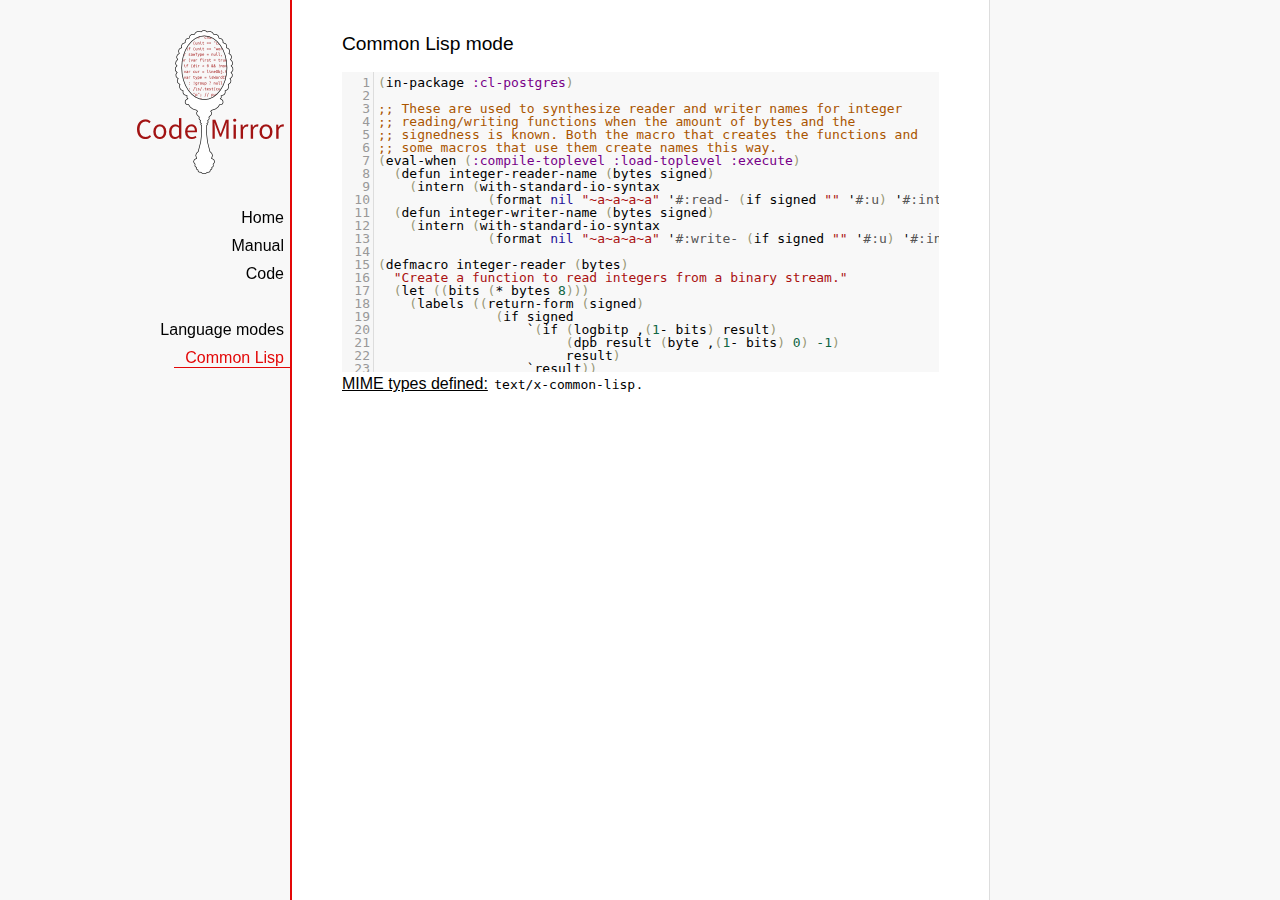
<file: editor/resources/editor/ui/html/codemirror-4.6/mode/commonlisp/index.html>
<!doctype html>

<title>CodeMirror: Common Lisp mode</title>
<meta charset="utf-8"/>
<link rel=stylesheet href="../../doc/docs.css">

<link rel="stylesheet" href="../../lib/codemirror.css">
<script src="../../lib/codemirror.js"></script>
<script src="commonlisp.js"></script>
<style>.CodeMirror {background: #f8f8f8;}</style>
<div id=nav>
  <a href="http://codemirror.net"><img id=logo src="../../doc/logo.png"></a>

  <ul>
    <li><a href="../../index.html">Home</a>
    <li><a href="../../doc/manual.html">Manual</a>
    <li><a href="https://github.com/marijnh/codemirror">Code</a>
  </ul>
  <ul>
    <li><a href="../index.html">Language modes</a>
    <li><a class=active href="#">Common Lisp</a>
  </ul>
</div>

<article>
<h2>Common Lisp mode</h2>
<form><textarea id="code" name="code">(in-package :cl-postgres)

;; These are used to synthesize reader and writer names for integer
;; reading/writing functions when the amount of bytes and the
;; signedness is known. Both the macro that creates the functions and
;; some macros that use them create names this way.
(eval-when (:compile-toplevel :load-toplevel :execute)
  (defun integer-reader-name (bytes signed)
    (intern (with-standard-io-syntax
              (format nil "~a~a~a~a" '#:read- (if signed "" '#:u) '#:int bytes))))
  (defun integer-writer-name (bytes signed)
    (intern (with-standard-io-syntax
              (format nil "~a~a~a~a" '#:write- (if signed "" '#:u) '#:int bytes)))))

(defmacro integer-reader (bytes)
  "Create a function to read integers from a binary stream."
  (let ((bits (* bytes 8)))
    (labels ((return-form (signed)
               (if signed
                   `(if (logbitp ,(1- bits) result)
                        (dpb result (byte ,(1- bits) 0) -1)
                        result)
                   `result))
             (generate-reader (signed)
               `(defun ,(integer-reader-name bytes signed) (socket)
                  (declare (type stream socket)
                           #.*optimize*)
                  ,(if (= bytes 1)
                       `(let ((result (the (unsigned-byte 8) (read-byte socket))))
                          (declare (type (unsigned-byte 8) result))
                          ,(return-form signed))
                       `(let ((result 0))
                          (declare (type (unsigned-byte ,bits) result))
                          ,@(loop :for byte :from (1- bytes) :downto 0
                                   :collect `(setf (ldb (byte 8 ,(* 8 byte)) result)
                                                   (the (unsigned-byte 8) (read-byte socket))))
                          ,(return-form signed))))))
      `(progn
;; This causes weird errors on SBCL in some circumstances. Disabled for now.
;;         (declaim (inline ,(integer-reader-name bytes t)
;;                          ,(integer-reader-name bytes nil)))
         (declaim (ftype (function (t) (signed-byte ,bits))
                         ,(integer-reader-name bytes t)))
         ,(generate-reader t)
         (declaim (ftype (function (t) (unsigned-byte ,bits))
                         ,(integer-reader-name bytes nil)))
         ,(generate-reader nil)))))

(defmacro integer-writer (bytes)
  "Create a function to write integers to a binary stream."
  (let ((bits (* 8 bytes)))
    `(progn
      (declaim (inline ,(integer-writer-name bytes t)
                       ,(integer-writer-name bytes nil)))
      (defun ,(integer-writer-name bytes nil) (socket value)
        (declare (type stream socket)
                 (type (unsigned-byte ,bits) value)
                 #.*optimize*)
        ,@(if (= bytes 1)
              `((write-byte value socket))
              (loop :for byte :from (1- bytes) :downto 0
                    :collect `(write-byte (ldb (byte 8 ,(* byte 8)) value)
                               socket)))
        (values))
      (defun ,(integer-writer-name bytes t) (socket value)
        (declare (type stream socket)
                 (type (signed-byte ,bits) value)
                 #.*optimize*)
        ,@(if (= bytes 1)
              `((write-byte (ldb (byte 8 0) value) socket))
              (loop :for byte :from (1- bytes) :downto 0
                    :collect `(write-byte (ldb (byte 8 ,(* byte 8)) value)
                               socket)))
        (values)))))

;; All the instances of the above that we need.

(integer-reader 1)
(integer-reader 2)
(integer-reader 4)
(integer-reader 8)

(integer-writer 1)
(integer-writer 2)
(integer-writer 4)

(defun write-bytes (socket bytes)
  "Write a byte-array to a stream."
  (declare (type stream socket)
           (type (simple-array (unsigned-byte 8)) bytes)
           #.*optimize*)
  (write-sequence bytes socket))

(defun write-str (socket string)
  "Write a null-terminated string to a stream \(encoding it when UTF-8
support is enabled.)."
  (declare (type stream socket)
           (type string string)
           #.*optimize*)
  (enc-write-string string socket)
  (write-uint1 socket 0))

(declaim (ftype (function (t unsigned-byte)
                          (simple-array (unsigned-byte 8) (*)))
                read-bytes))
(defun read-bytes (socket length)
  "Read a byte array of the given length from a stream."
  (declare (type stream socket)
           (type fixnum length)
           #.*optimize*)
  (let ((result (make-array length :element-type '(unsigned-byte 8))))
    (read-sequence result socket)
    result))

(declaim (ftype (function (t) string) read-str))
(defun read-str (socket)
  "Read a null-terminated string from a stream. Takes care of encoding
when UTF-8 support is enabled."
  (declare (type stream socket)
           #.*optimize*)
  (enc-read-string socket :null-terminated t))

(defun skip-bytes (socket length)
  "Skip a given number of bytes in a binary stream."
  (declare (type stream socket)
           (type (unsigned-byte 32) length)
           #.*optimize*)
  (dotimes (i length)
    (read-byte socket)))

(defun skip-str (socket)
  "Skip a null-terminated string."
  (declare (type stream socket)
           #.*optimize*)
  (loop :for char :of-type fixnum = (read-byte socket)
        :until (zerop char)))

(defun ensure-socket-is-closed (socket &amp;key abort)
  (when (open-stream-p socket)
    (handler-case
        (close socket :abort abort)
      (error (error)
        (warn "Ignoring the error which happened while trying to close PostgreSQL socket: ~A" error)))))
</textarea></form>
    <script>
      var editor = CodeMirror.fromTextArea(document.getElementById("code"), {lineNumbers: true});
    </script>

    <p><strong>MIME types defined:</strong> <code>text/x-common-lisp</code>.</p>

  </article>
</file>
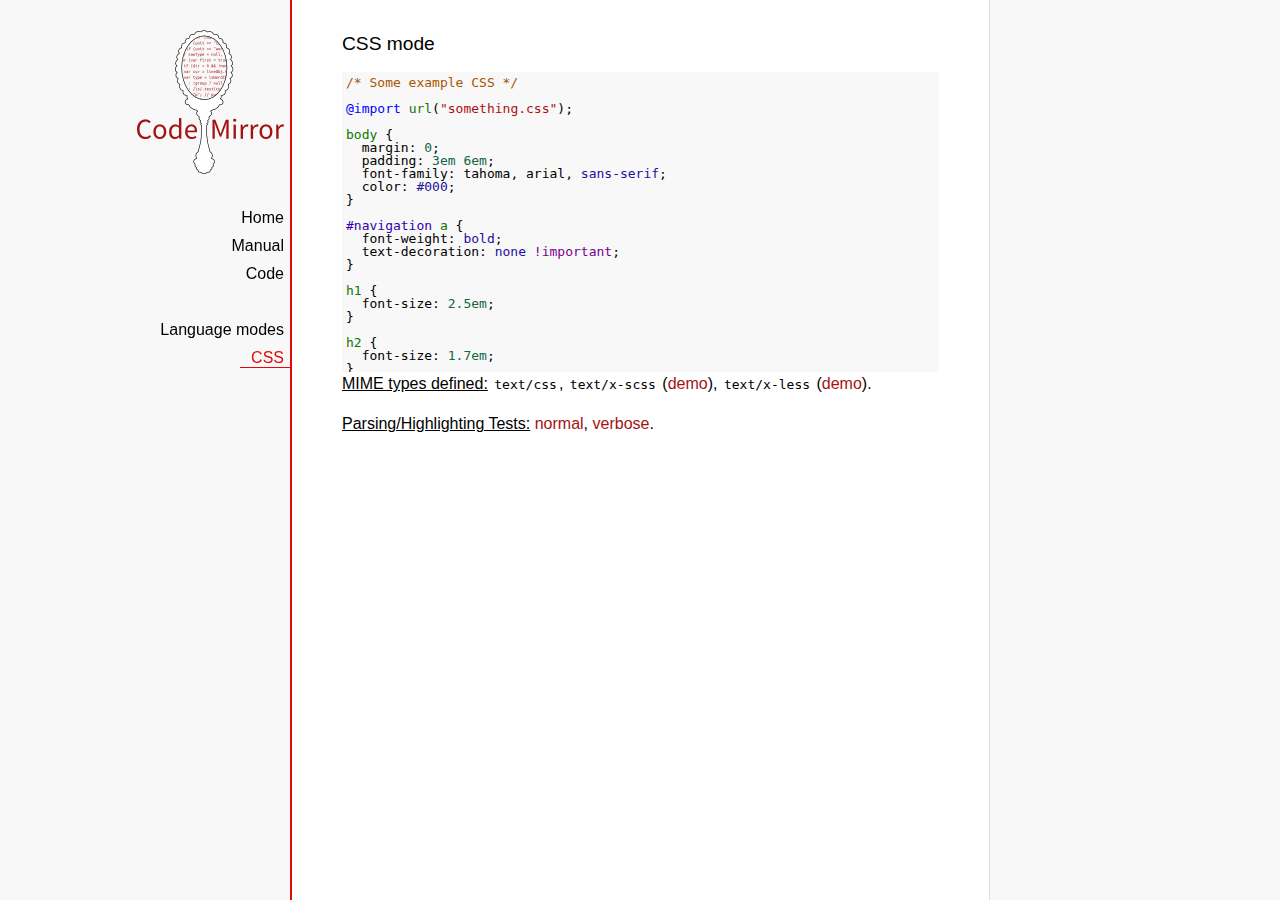
<file: editor/resources/editor/ui/html/codemirror-4.6/mode/css/index.html>
<!doctype html>

<title>CodeMirror: CSS mode</title>
<meta charset="utf-8"/>
<link rel=stylesheet href="../../doc/docs.css">

<link rel="stylesheet" href="../../lib/codemirror.css">
<script src="../../lib/codemirror.js"></script>
<script src="css.js"></script>
<style>.CodeMirror {background: #f8f8f8;}</style>
<div id=nav>
  <a href="http://codemirror.net"><img id=logo src="../../doc/logo.png"></a>

  <ul>
    <li><a href="../../index.html">Home</a>
    <li><a href="../../doc/manual.html">Manual</a>
    <li><a href="https://github.com/marijnh/codemirror">Code</a>
  </ul>
  <ul>
    <li><a href="../index.html">Language modes</a>
    <li><a class=active href="#">CSS</a>
  </ul>
</div>

<article>
<h2>CSS mode</h2>
<form><textarea id="code" name="code">
/* Some example CSS */

@import url("something.css");

body {
  margin: 0;
  padding: 3em 6em;
  font-family: tahoma, arial, sans-serif;
  color: #000;
}

#navigation a {
  font-weight: bold;
  text-decoration: none !important;
}

h1 {
  font-size: 2.5em;
}

h2 {
  font-size: 1.7em;
}

h1:before, h2:before {
  content: "::";
}

code {
  font-family: courier, monospace;
  font-size: 80%;
  color: #418A8A;
}
</textarea></form>
    <script>
      var editor = CodeMirror.fromTextArea(document.getElementById("code"), {});
    </script>

    <p><strong>MIME types defined:</strong> <code>text/css</code>, <code>text/x-scss</code> (<a href="scss.html">demo</a>), <code>text/x-less</code> (<a href="less.html">demo</a>).</p>

    <p><strong>Parsing/Highlighting Tests:</strong> <a href="../../test/index.html#css_*">normal</a>,  <a href="../../test/index.html#verbose,css_*">verbose</a>.</p>

  </article>
</file>
<file: editor/resources/editor/ui/stylesheets/editor.css>
/* line 3, ../sass/editor.scss */
body {
  font-family: 'Droid Sans', serif;
  font-size: 14px;
  background-color: transparent;
  overflow: hidden;
}

/* line 10, ../sass/editor.scss */
#wrapper {
  position: absolute;
  top: 0;
  left: 0;
  width: 100%;
  height: 100%;
}

/* line 18, ../sass/editor.scss */
.noselect {
  -moz-user-select: -moz-none;
  -ms-user-select: none;
  -webkit-user-select: none;
  user-select: none;
}

/* line 22, ../sass/editor.scss */
.panel-header {
  float: left;
  height: 22px;
  width: 100%;
  border-bottom: 1px solid #323232;
  background-image: url('[data-uri]');
  background-size: 100%;
  background-image: -webkit-gradient(linear, 50% 0%, 50% 100%, color-stop(0%, #d4d4d4), color-stop(100%, #919191));
  background-image: -moz-linear-gradient(#d4d4d4, #919191);
  background-image: -webkit-linear-gradient(#d4d4d4, #919191);
  background-image: linear-gradient(#d4d4d4, #919191);
}

/**
 *
 * FILE MENU STUFF
 *
 */
/* line 35, ../sass/editor.scss */
#file-menu-container {
  background-image: url('[data-uri]');
  background-size: 100%;
  background-image: -webkit-gradient(linear, 50% 0%, 50% 100%, color-stop(0%, #aeaeae), color-stop(100%, #555555));
  background-image: -moz-linear-gradient(#aeaeae, #555555);
  background-image: -webkit-linear-gradient(#aeaeae, #555555);
  background-image: linear-gradient(#aeaeae, #555555);
  display: block;
  height: 22px;
  font-size: 12px;
  padding: 0;
  color: white;
  width: 100%;
  border-bottom: 1px solid #464646;
  border-top: 1px solid black;
}
/* line 48, ../sass/editor.scss */
#file-menu-container * {
  font-family: 'Droid Sans', serif;
  cursor: default;
}
/* line 53, ../sass/editor.scss */
#file-menu-container ul {
  text-align: left;
  display: inline;
  list-style: none;
  margin: 0;
  padding: 0;
}
/* line 60, ../sass/editor.scss */
#file-menu-container ul :after {
  content: "";
  clear: both;
  display: block;
}
/* line 66, ../sass/editor.scss */
#file-menu-container ul li {
  display: inline-block;
  padding-left: 5px;
  padding-right: 20px;
  margin-right: 10px;
  margin-top: 0;
  height: 100%;
  border: 1px solid transparent;
}
/* line 75, ../sass/editor.scss */
#file-menu-container ul li:hover {
  background-image: url('[data-uri]');
  background-size: 100%;
  background-image: -webkit-gradient(linear, 50% 0%, 50% 100%, color-stop(0%, #747474), color-stop(100%, #555555));
  background-image: -moz-linear-gradient(#747474, #555555);
  background-image: -webkit-linear-gradient(#747474, #555555);
  background-image: linear-gradient(#747474, #555555);
  border: 100px solid #1b1b1b;
}
/* line 79, ../sass/editor.scss */
#file-menu-container ul li:hover ul {
  display: block;
  visibility: visible;
  opacity: 1;
  z-index: 100;
}
/* line 89, ../sass/editor.scss */
#file-menu-container ul ul {
  padding: 0;
  display: none;
  position: absolute;
  float: left;
  background-color: black;
  min-width: 200px;
  border: 1px solid #a0a0a0;
}
/* line 98, ../sass/editor.scss */
#file-menu-container ul ul li {
  display: block;
  padding-top: 3px;
  padding-bottom: 3px;
}
/* line 103, ../sass/editor.scss */
#file-menu-container ul ul li :hover {
  background-color: #3875d6;
  color: white;
}

/**
 *
 * QUICK BAR STYLES
 *
 */
/* line 117, ../sass/editor.scss */
#quick-action-bar-container {
  border-bottom: 1px solid black;
  margin: 0;
  float: left;
  height: 60px;
  width: 100%;
  background: #525252;
  /* Old browsers */
}

/**
 *
 * BROWSER STYLES
 *
 */
/* line 132, ../sass/editor.scss */
#browser-container {
  height: 600px;
  width: 250px;
  margin: 0;
  float: left;
  border-bottom: 1px solid black;
  border-left: 1px solid black;
  border-right: 1px solid black;
  border-top: 1px solid white;
  background: #525252;
  /* Old browsers */
}

/**
 *
 * CODE EDITOR CONTAINER STYLES
 *
 */
/* line 154, ../sass/editor.scss */
#code-editor-container {
  float: right;
  height: 100%;
  width: 400px;
  background: #525252;
}

/* line 164, ../sass/editor.scss */
#codemirror-textarea-container {
  float: left;
  width: 100%;
}

/* line 169, ../sass/editor.scss */
.CodeMirror {
  border: 1px solid #eee;
  height: 500px;
}
</file>
<file: editor/resources/editor/ui/stylesheets/tabs.css>
/* line 3, ../sass/tabs.scss */
.tabs {
  position: relative;
  display: block;
  width: 100%;
  height: 100%;
  margin: 1.7em auto;
}
/* line 10, ../sass/tabs.scss */
.tabs section {
  position: absolute;
  display: inline-block;
  top: 22px;
  left: 0;
  padding: 0;
  background-color: #525252;
  z-index: 0;
  width: 100%;
  height: 554px;
}
/* line 21, ../sass/tabs.scss */
.tabs section :first-child {
  z-index: 1;
}
/* line 25, ../sass/tabs.scss */
.tabs section h2 {
  position: absolute;
  font-size: 12px;
  font-weight: normal;
  width: 124px;
  height: 22px;
  top: -30px;
  left: 0;
  padding: 0;
  margin: 0;
  color: white;
  background-color: #525252;
  border-width: 1px 1px 1px 1px;
  border-color: black;
  border-style: solid;
}
/* line 41, ../sass/tabs.scss */
.tabs section h2 a {
  display: block;
  width: 100%;
  line-height: 1.8em;
  text-align: center;
  text-decoration: none;
  color: inherit;
  outline: 0 none;
}
/* line 54, ../sass/tabs.scss */
.tabs :nth-child(2) h2 {
  left: 125px;
}

/**
 *
 * DIRECTORY LIST STYLES
 *
 */
/* line 64, ../sass/tabs.scss */
#directory-list {
  list-style: none;
  width: 100%;
  height: 100%;
  margin: 0;
  padding: 0;
}
/* line 71, ../sass/tabs.scss */
#directory-list li {
  padding: 2px;
  color: white;
  font-size: 11px;
  padding-left: 5px;
  height: 16px;
  -moz-user-select: -moz-none;
  -ms-user-select: none;
  -webkit-user-select: none;
  user-select: none;
}
/* line 79, ../sass/tabs.scss */
#directory-list li:hover {
  cursor: pointer;
}
/* line 83, ../sass/tabs.scss */
#directory-list li div {
  display: inline-block;
  width: 20px;
}
/* line 88, ../sass/tabs.scss */
#directory-list li img {
  display: inline-block;
  width: 15px;
  padding: 0;
  margin: 0;
}
/* line 97, ../sass/tabs.scss */
#directory-list li * {
  -moz-user-select: -moz-none;
  -ms-user-select: none;
  -webkit-user-select: none;
  user-select: none;
}
/* line 102, ../sass/tabs.scss */
#directory-list :nth-child(odd) {
  background-color: #414141;
}
/* line 107, ../sass/tabs.scss */
#directory-list :nth-child(even) {
  background-color: #313131;
}

/***
 * ENTITY LIST
 */
/* line 116, ../sass/tabs.scss */
#entity-list {
  margin-left: -20px;
  margin-top: 0;
  width: 100%;
  height: 100%;
  color: white;
  font-size: 11px;
}

/* line 128, ../sass/tabs.scss */
.collapsibleList li {
  cursor: auto;
}
/* line 132, ../sass/tabs.scss */
.collapsibleList li ul {
  list-style: none;
  padding: 0;
  margin-left: -20px;
  width: 250px;
  list-style-position: inside;
}
/* line 139, ../sass/tabs.scss */
.collapsibleList li ul li {
  -moz-box-sizing: border-box;
  -webkit-box-sizing: border-box;
  box-sizing: border-box;
  background: url("../res/collapsible-list-item.png") no-repeat 2% 50%;
  cursor: auto;
  padding-left: 25px;
  background-size: 15px 15px;
}
/* line 147, ../sass/tabs.scss */
.collapsibleList li ul :last-child {
  background: url("../res/collapsible-list-last.png") no-repeat 2% 50%;
  background-size: 15px 15px;
}
/* line 153, ../sass/tabs.scss */
.collapsibleList li :nth-child(odd) {
  background-color: #414141;
}
/* line 157, ../sass/tabs.scss */
.collapsibleList li :nth-child(even) {
  background-color: #313131;
}
/* line 162, ../sass/tabs.scss */
.collapsibleList li.collapsibleListOpen {
  list-style-image: url("../res/collapsible-list-button-open.png");
  cursor: pointer;
}
/* line 168, ../sass/tabs.scss */
.collapsibleList li.collapsibleListClosed {
  list-style-image: url("../res/collapsible-list-button-closed.png");
  cursor: pointer;
}
</file>
<file: editor/resources/editor/ui/lib/codemirror-4.6/lib/codemirror.css>
/* BASICS */

.CodeMirror {
  /* Set height, width, borders, and global font properties here */
  font-family: monospace;
  height: 300px;
}
.CodeMirror-scroll {
  /* Set scrolling behaviour here */
  overflow: auto;
}

/* PADDING */

.CodeMirror-lines {
  padding: 4px 0; /* Vertical padding around content */
}
.CodeMirror pre {
  padding: 0 4px; /* Horizontal padding of content */
}

.CodeMirror-scrollbar-filler, .CodeMirror-gutter-filler {
  background-color: white; /* The little square between H and V scrollbars */
}

/* GUTTER */

.CodeMirror-gutters {
  border-right: 1px solid #ddd;
  background-color: #f7f7f7;
  white-space: nowrap;
}
.CodeMirror-linenumbers {}
.CodeMirror-linenumber {
  padding: 0 3px 0 5px;
  min-width: 20px;
  text-align: right;
  color: #999;
  -moz-box-sizing: content-box;
  box-sizing: content-box;
}

.CodeMirror-guttermarker { color: black; }
.CodeMirror-guttermarker-subtle { color: #999; }

/* CURSOR */

.CodeMirror div.CodeMirror-cursor {
  border-left: 1px solid black;
}
/* Shown when moving in bi-directional text */
.CodeMirror div.CodeMirror-secondarycursor {
  border-left: 1px solid silver;
}
.CodeMirror.cm-keymap-fat-cursor div.CodeMirror-cursor {
  width: auto;
  border: 0;
  background: #7e7;
}
.CodeMirror.cm-keymap-fat-cursor div.CodeMirror-cursors {
  z-index: 1;
}

.cm-animate-fat-cursor {
  width: auto;
  border: 0;
  -webkit-animation: blink 1.06s steps(1) infinite;
  -moz-animation: blink 1.06s steps(1) infinite;
  animation: blink 1.06s steps(1) infinite;
}
@-moz-keyframes blink {
  0% { background: #7e7; }
  50% { background: none; }
  100% { background: #7e7; }
}
@-webkit-keyframes blink {
  0% { background: #7e7; }
  50% { background: none; }
  100% { background: #7e7; }
}
@keyframes blink {
  0% { background: #7e7; }
  50% { background: none; }
  100% { background: #7e7; }
}

/* Can style cursor different in overwrite (non-insert) mode */
div.CodeMirror-overwrite div.CodeMirror-cursor {}

.cm-tab { display: inline-block; }

.CodeMirror-ruler {
  border-left: 1px solid #ccc;
  position: absolute;
}

/* DEFAULT THEME */

.cm-s-default .cm-keyword {color: #708;}
.cm-s-default .cm-atom {color: #219;}
.cm-s-default .cm-number {color: #164;}
.cm-s-default .cm-def {color: #00f;}
.cm-s-default .cm-variable,
.cm-s-default .cm-punctuation,
.cm-s-default .cm-property,
.cm-s-default .cm-operator {}
.cm-s-default .cm-variable-2 {color: #05a;}
.cm-s-default .cm-variable-3 {color: #085;}
.cm-s-default .cm-comment {color: #a50;}
.cm-s-default .cm-string {color: #a11;}
.cm-s-default .cm-string-2 {color: #f50;}
.cm-s-default .cm-meta {color: #555;}
.cm-s-default .cm-qualifier {color: #555;}
.cm-s-default .cm-builtin {color: #30a;}
.cm-s-default .cm-bracket {color: #997;}
.cm-s-default .cm-tag {color: #170;}
.cm-s-default .cm-attribute {color: #00c;}
.cm-s-default .cm-header {color: blue;}
.cm-s-default .cm-quote {color: #090;}
.cm-s-default .cm-hr {color: #999;}
.cm-s-default .cm-link {color: #00c;}

.cm-negative {color: #d44;}
.cm-positive {color: #292;}
.cm-header, .cm-strong {font-weight: bold;}
.cm-em {font-style: italic;}
.cm-link {text-decoration: underline;}

.cm-s-default .cm-error {color: #f00;}
.cm-invalidchar {color: #f00;}

/* Default styles for common addons */

div.CodeMirror span.CodeMirror-matchingbracket {color: #0f0;}
div.CodeMirror span.CodeMirror-nonmatchingbracket {color: #f22;}
.CodeMirror-matchingtag { background: rgba(255, 150, 0, .3); }
.CodeMirror-activeline-background {background: #e8f2ff;}

/* STOP */

/* The rest of this file contains styles related to the mechanics of
   the editor. You probably shouldn't touch them. */

.CodeMirror {
  line-height: 1;
  position: relative;
  overflow: hidden;
  background: white;
  color: black;
}

.CodeMirror-scroll {
  /* 30px is the magic margin used to hide the element's real scrollbars */
  /* See overflow: hidden in .CodeMirror */
  margin-bottom: -30px; margin-right: -30px;
  padding-bottom: 30px;
  height: 100%;
  outline: none; /* Prevent dragging from highlighting the element */
  position: relative;
  -moz-box-sizing: content-box;
  box-sizing: content-box;
}
.CodeMirror-sizer {
  position: relative;
  border-right: 30px solid transparent;
  -moz-box-sizing: content-box;
  box-sizing: content-box;
}

/* The fake, visible scrollbars. Used to force redraw during scrolling
   before actuall scrolling happens, thus preventing shaking and
   flickering artifacts. */
.CodeMirror-vscrollbar, .CodeMirror-hscrollbar, .CodeMirror-scrollbar-filler, .CodeMirror-gutter-filler {
  position: absolute;
  z-index: 6;
  display: none;
}
.CodeMirror-vscrollbar {
  right: 0; top: 0;
  overflow-x: hidden;
  overflow-y: scroll;
}
.CodeMirror-hscrollbar {
  bottom: 0; left: 0;
  overflow-y: hidden;
  overflow-x: scroll;
}
.CodeMirror-scrollbar-filler {
  right: 0; bottom: 0;
}
.CodeMirror-gutter-filler {
  left: 0; bottom: 0;
}

.CodeMirror-gutters {
  position: absolute; left: 0; top: 0;
  padding-bottom: 30px;
  z-index: 3;
}
.CodeMirror-gutter {
  white-space: normal;
  height: 100%;
  -moz-box-sizing: content-box;
  box-sizing: content-box;
  padding-bottom: 30px;
  margin-bottom: -32px;
  display: inline-block;
  /* Hack to make IE7 behave */
  *zoom:1;
  *display:inline;
}
.CodeMirror-gutter-elt {
  position: absolute;
  cursor: default;
  z-index: 4;
}

.CodeMirror-lines {
  cursor: text;
  min-height: 1px; /* prevents collapsing before first draw */
}
.CodeMirror pre {
  /* Reset some styles that the rest of the page might have set */
  -moz-border-radius: 0; -webkit-border-radius: 0; border-radius: 0;
  border-width: 0;
  background: transparent;
  font-family: inherit;
  font-size: inherit;
  margin: 0;
  white-space: pre;
  word-wrap: normal;
  line-height: inherit;
  color: inherit;
  z-index: 2;
  position: relative;
  overflow: visible;
}
.CodeMirror-wrap pre {
  word-wrap: break-word;
  white-space: pre-wrap;
  word-break: normal;
}

.CodeMirror-linebackground {
  position: absolute;
  left: 0; right: 0; top: 0; bottom: 0;
  z-index: 0;
}

.CodeMirror-linewidget {
  position: relative;
  z-index: 2;
  overflow: auto;
}

.CodeMirror-widget {}

.CodeMirror-wrap .CodeMirror-scroll {
  overflow-x: hidden;
}

.CodeMirror-measure {
  position: absolute;
  width: 100%;
  height: 0;
  overflow: hidden;
  visibility: hidden;
}
.CodeMirror-measure pre { position: static; }

.CodeMirror div.CodeMirror-cursor {
  position: absolute;
  border-right: none;
  width: 0;
}

div.CodeMirror-cursors {
  visibility: hidden;
  position: relative;
  z-index: 3;
}
.CodeMirror-focused div.CodeMirror-cursors {
  visibility: visible;
}

.CodeMirror-selected { background: #d9d9d9; }
.CodeMirror-focused .CodeMirror-selected { background: #d7d4f0; }
.CodeMirror-crosshair { cursor: crosshair; }

.cm-searching {
  background: #ffa;
  background: rgba(255, 255, 0, .4);
}

/* IE7 hack to prevent it from returning funny offsetTops on the spans */
.CodeMirror span { *vertical-align: text-bottom; }

/* Used to force a border model for a node */
.cm-force-border { padding-right: .1px; }

@media print {
  /* Hide the cursor when printing */
  .CodeMirror div.CodeMirror-cursors {
    visibility: hidden;
  }
}

/* Help users use markselection to safely style text background */
span.CodeMirror-selectedtext { background: none; }
</file>
<file: editor/resources/editor/ui/lib/codemirror-4.6/theme/ambiance.css>
/* ambiance theme for codemirror */

/* Color scheme */

.cm-s-ambiance .cm-keyword { color: #cda869; }
.cm-s-ambiance .cm-atom { color: #CF7EA9; }
.cm-s-ambiance .cm-number { color: #78CF8A; }
.cm-s-ambiance .cm-def { color: #aac6e3; }
.cm-s-ambiance .cm-variable { color: #ffb795; }
.cm-s-ambiance .cm-variable-2 { color: #eed1b3; }
.cm-s-ambiance .cm-variable-3 { color: #faded3; }
.cm-s-ambiance .cm-property { color: #eed1b3; }
.cm-s-ambiance .cm-operator {color: #fa8d6a;}
.cm-s-ambiance .cm-comment { color: #555; font-style:italic; }
.cm-s-ambiance .cm-string { color: #8f9d6a; }
.cm-s-ambiance .cm-string-2 { color: #9d937c; }
.cm-s-ambiance .cm-meta { color: #D2A8A1; }
.cm-s-ambiance .cm-qualifier { color: yellow; }
.cm-s-ambiance .cm-builtin { color: #9999cc; }
.cm-s-ambiance .cm-bracket { color: #24C2C7; }
.cm-s-ambiance .cm-tag { color: #fee4ff }
.cm-s-ambiance .cm-attribute {  color: #9B859D; }
.cm-s-ambiance .cm-header {color: blue;}
.cm-s-ambiance .cm-quote { color: #24C2C7; }
.cm-s-ambiance .cm-hr { color: pink; }
.cm-s-ambiance .cm-link { color: #F4C20B; }
.cm-s-ambiance .cm-special { color: #FF9D00; }
.cm-s-ambiance .cm-error { color: #AF2018; }

.cm-s-ambiance .CodeMirror-matchingbracket { color: #0f0; }
.cm-s-ambiance .CodeMirror-nonmatchingbracket { color: #f22; }

.cm-s-ambiance .CodeMirror-selected {
  background: rgba(255, 255, 255, 0.15);
}
.cm-s-ambiance.CodeMirror-focused .CodeMirror-selected {
  background: rgba(255, 255, 255, 0.10);
}

/* Editor styling */

.cm-s-ambiance.CodeMirror {
  line-height: 1.40em;
  color: #E6E1DC;
  background-color: #202020;
  -webkit-box-shadow: inset 0 0 10px black;
  -moz-box-shadow: inset 0 0 10px black;
  box-shadow: inset 0 0 10px black;
}

.cm-s-ambiance .CodeMirror-gutters {
  background: #3D3D3D;
  border-right: 1px solid #4D4D4D;
  box-shadow: 0 10px 20px black;
}

.cm-s-ambiance .CodeMirror-linenumber {
  text-shadow: 0px 1px 1px #4d4d4d;
  color: #111;
  padding: 0 5px;
}

.cm-s-ambiance .CodeMirror-guttermarker { color: #aaa; }
.cm-s-ambiance .CodeMirror-guttermarker-subtle { color: #111; }

.cm-s-ambiance .CodeMirror-lines .CodeMirror-cursor {
  border-left: 1px solid #7991E8;
}

.cm-s-ambiance .CodeMirror-activeline-background {
  background: none repeat scroll 0% 0% rgba(255, 255, 255, 0.031);
}

.cm-s-ambiance.CodeMirror,
.cm-s-ambiance .CodeMirror-gutters {
  background-image: url("[data-uri]");
}
</file>
<file: editor/resources/editor/ui/html/codemirror-4.6/lib/codemirror.css>
/* BASICS */

.CodeMirror {
  /* Set height, width, borders, and global font properties here */
  font-family: monospace;
  height: 300px;
}
.CodeMirror-scroll {
  /* Set scrolling behaviour here */
  overflow: auto;
}

/* PADDING */

.CodeMirror-lines {
  padding: 4px 0; /* Vertical padding around content */
}
.CodeMirror pre {
  padding: 0 4px; /* Horizontal padding of content */
}

.CodeMirror-scrollbar-filler, .CodeMirror-gutter-filler {
  background-color: white; /* The little square between H and V scrollbars */
}

/* GUTTER */

.CodeMirror-gutters {
  border-right: 1px solid #ddd;
  background-color: #f7f7f7;
  white-space: nowrap;
}
.CodeMirror-linenumbers {}
.CodeMirror-linenumber {
  padding: 0 3px 0 5px;
  min-width: 20px;
  text-align: right;
  color: #999;
  -moz-box-sizing: content-box;
  box-sizing: content-box;
}

.CodeMirror-guttermarker { color: black; }
.CodeMirror-guttermarker-subtle { color: #999; }

/* CURSOR */

.CodeMirror div.CodeMirror-cursor {
  border-left: 1px solid black;
}
/* Shown when moving in bi-directional text */
.CodeMirror div.CodeMirror-secondarycursor {
  border-left: 1px solid silver;
}
.CodeMirror.cm-keymap-fat-cursor div.CodeMirror-cursor {
  width: auto;
  border: 0;
  background: #7e7;
}
.CodeMirror.cm-keymap-fat-cursor div.CodeMirror-cursors {
  z-index: 1;
}

.cm-animate-fat-cursor {
  width: auto;
  border: 0;
  -webkit-animation: blink 1.06s steps(1) infinite;
  -moz-animation: blink 1.06s steps(1) infinite;
  animation: blink 1.06s steps(1) infinite;
}
@-moz-keyframes blink {
  0% { background: #7e7; }
  50% { background: none; }
  100% { background: #7e7; }
}
@-webkit-keyframes blink {
  0% { background: #7e7; }
  50% { background: none; }
  100% { background: #7e7; }
}
@keyframes blink {
  0% { background: #7e7; }
  50% { background: none; }
  100% { background: #7e7; }
}

/* Can style cursor different in overwrite (non-insert) mode */
div.CodeMirror-overwrite div.CodeMirror-cursor {}

.cm-tab { display: inline-block; }

.CodeMirror-ruler {
  border-left: 1px solid #ccc;
  position: absolute;
}

/* DEFAULT THEME */

.cm-s-default .cm-keyword {color: #708;}
.cm-s-default .cm-atom {color: #219;}
.cm-s-default .cm-number {color: #164;}
.cm-s-default .cm-def {color: #00f;}
.cm-s-default .cm-variable,
.cm-s-default .cm-punctuation,
.cm-s-default .cm-property,
.cm-s-default .cm-operator {}
.cm-s-default .cm-variable-2 {color: #05a;}
.cm-s-default .cm-variable-3 {color: #085;}
.cm-s-default .cm-comment {color: #a50;}
.cm-s-default .cm-string {color: #a11;}
.cm-s-default .cm-string-2 {color: #f50;}
.cm-s-default .cm-meta {color: #555;}
.cm-s-default .cm-qualifier {color: #555;}
.cm-s-default .cm-builtin {color: #30a;}
.cm-s-default .cm-bracket {color: #997;}
.cm-s-default .cm-tag {color: #170;}
.cm-s-default .cm-attribute {color: #00c;}
.cm-s-default .cm-header {color: blue;}
.cm-s-default .cm-quote {color: #090;}
.cm-s-default .cm-hr {color: #999;}
.cm-s-default .cm-link {color: #00c;}

.cm-negative {color: #d44;}
.cm-positive {color: #292;}
.cm-header, .cm-strong {font-weight: bold;}
.cm-em {font-style: italic;}
.cm-link {text-decoration: underline;}

.cm-s-default .cm-error {color: #f00;}
.cm-invalidchar {color: #f00;}

/* Default styles for common addons */

div.CodeMirror span.CodeMirror-matchingbracket {color: #0f0;}
div.CodeMirror span.CodeMirror-nonmatchingbracket {color: #f22;}
.CodeMirror-matchingtag { background: rgba(255, 150, 0, .3); }
.CodeMirror-activeline-background {background: #e8f2ff;}

/* STOP */

/* The rest of this file contains styles related to the mechanics of
   the editor. You probably shouldn't touch them. */

.CodeMirror {
  line-height: 1;
  position: relative;
  overflow: hidden;
  background: white;
  color: black;
}

.CodeMirror-scroll {
  /* 30px is the magic margin used to hide the element's real scrollbars */
  /* See overflow: hidden in .CodeMirror */
  margin-bottom: -30px; margin-right: -30px;
  padding-bottom: 30px;
  height: 100%;
  outline: none; /* Prevent dragging from highlighting the element */
  position: relative;
  -moz-box-sizing: content-box;
  box-sizing: content-box;
}
.CodeMirror-sizer {
  position: relative;
  border-right: 30px solid transparent;
  -moz-box-sizing: content-box;
  box-sizing: content-box;
}

/* The fake, visible scrollbars. Used to force redraw during scrolling
   before actuall scrolling happens, thus preventing shaking and
   flickering artifacts. */
.CodeMirror-vscrollbar, .CodeMirror-hscrollbar, .CodeMirror-scrollbar-filler, .CodeMirror-gutter-filler {
  position: absolute;
  z-index: 6;
  display: none;
}
.CodeMirror-vscrollbar {
  right: 0; top: 0;
  overflow-x: hidden;
  overflow-y: scroll;
}
.CodeMirror-hscrollbar {
  bottom: 0; left: 0;
  overflow-y: hidden;
  overflow-x: scroll;
}
.CodeMirror-scrollbar-filler {
  right: 0; bottom: 0;
}
.CodeMirror-gutter-filler {
  left: 0; bottom: 0;
}

.CodeMirror-gutters {
  position: absolute; left: 0; top: 0;
  padding-bottom: 30px;
  z-index: 3;
}
.CodeMirror-gutter {
  white-space: normal;
  height: 100%;
  -moz-box-sizing: content-box;
  box-sizing: content-box;
  padding-bottom: 30px;
  margin-bottom: -32px;
  display: inline-block;
  /* Hack to make IE7 behave */
  *zoom:1;
  *display:inline;
}
.CodeMirror-gutter-elt {
  position: absolute;
  cursor: default;
  z-index: 4;
}

.CodeMirror-lines {
  cursor: text;
  min-height: 1px; /* prevents collapsing before first draw */
}
.CodeMirror pre {
  /* Reset some styles that the rest of the page might have set */
  -moz-border-radius: 0; -webkit-border-radius: 0; border-radius: 0;
  border-width: 0;
  background: transparent;
  font-family: inherit;
  font-size: inherit;
  margin: 0;
  white-space: pre;
  word-wrap: normal;
  line-height: inherit;
  color: inherit;
  z-index: 2;
  position: relative;
  overflow: visible;
}
.CodeMirror-wrap pre {
  word-wrap: break-word;
  white-space: pre-wrap;
  word-break: normal;
}

.CodeMirror-linebackground {
  position: absolute;
  left: 0; right: 0; top: 0; bottom: 0;
  z-index: 0;
}

.CodeMirror-linewidget {
  position: relative;
  z-index: 2;
  overflow: auto;
}

.CodeMirror-widget {}

.CodeMirror-wrap .CodeMirror-scroll {
  overflow-x: hidden;
}

.CodeMirror-measure {
  position: absolute;
  width: 100%;
  height: 0;
  overflow: hidden;
  visibility: hidden;
}
.CodeMirror-measure pre { position: static; }

.CodeMirror div.CodeMirror-cursor {
  position: absolute;
  border-right: none;
  width: 0;
}

div.CodeMirror-cursors {
  visibility: hidden;
  position: relative;
  z-index: 3;
}
.CodeMirror-focused div.CodeMirror-cursors {
  visibility: visible;
}

.CodeMirror-selected { background: #d9d9d9; }
.CodeMirror-focused .CodeMirror-selected { background: #d7d4f0; }
.CodeMirror-crosshair { cursor: crosshair; }

.cm-searching {
  background: #ffa;
  background: rgba(255, 255, 0, .4);
}

/* IE7 hack to prevent it from returning funny offsetTops on the spans */
.CodeMirror span { *vertical-align: text-bottom; }

/* Used to force a border model for a node */
.cm-force-border { padding-right: .1px; }

@media print {
  /* Hide the cursor when printing */
  .CodeMirror div.CodeMirror-cursors {
    visibility: hidden;
  }
}

/* Help users use markselection to safely style text background */
span.CodeMirror-selectedtext { background: none; }
</file>
<file: editor/resources/editor/ui/html/codemirror-4.6/doc/docs.css>
@font-face {
  font-family: 'Source Sans Pro';
  font-style: normal;
  font-weight: 400;
  src: local('Source Sans Pro'), local('SourceSansPro-Regular'), url(//themes.googleusercontent.com/static/fonts/sourcesanspro/v5/ODelI1aHBYDBqgeIAH2zlBM0YzuT7MdOe03otPbuUS0.woff) format('woff');
}

body, html { margin: 0; padding: 0; height: 100%; }
section, article { display: block; padding: 0; }

body {
  background: #f8f8f8;
  font-family: 'Source Sans Pro', Helvetica, Arial, sans-serif;
  line-height: 1.5;
}

p { margin-top: 0; }

h2, h3 {
  font-weight: normal;
  margin-bottom: .7em;
}
h2 { font-size: 120%; }
h3 { font-size: 110%; }
article > h2:first-child, section:first-child > h2 { margin-top: 0; }

a, a:visited, a:link, .quasilink {
  color: #A21313;
  text-decoration: none;
}

em {
  padding-right: 2px;
}

.quasilink {
  cursor: pointer;
}

article {
  max-width: 700px;
  margin: 0 0 0 160px;
  border-left: 2px solid #E30808;
  border-right: 1px solid #ddd;
  padding: 30px 50px 100px 50px;
  background: white;
  z-index: 2;
  position: relative;
  min-height: 100%;
  box-sizing: border-box;
  -moz-box-sizing: border-box;
}

#nav {
  position: fixed;
  padding-top: 30px;
  max-height: 100%;
  box-sizing: -moz-border-box;
  box-sizing: border-box;
  overflow-y: auto;
  left: 0; right: none;
  width: 160px;
  text-align: right;
  z-index: 1;
}

@media screen and (min-width: 1000px) {
  article {
    margin: 0 auto;
  }
  #nav {
    right: 50%;
    width: auto;
    border-right: 349px solid transparent;
  }
}

#nav ul {
  display: block;
  margin: 0; padding: 0;
  margin-bottom: 32px;
}

#nav li {
  display: block;
  margin-bottom: 4px;
}

#nav li ul {
  font-size: 80%;
  margin-bottom: 0;
  display: none;
}

#nav li.active ul {
  display: block;
}

#nav li li a {
  padding-right: 20px;
  display: inline-block;
}

#nav ul a {
  color: black;
  padding: 0 7px 1px 11px;
}

#nav ul a.active, #nav ul a:hover {
  border-bottom: 1px solid #E30808;
  margin-bottom: -1px;
  color: #E30808;
}

#logo {
  border: 0;
  margin-right: 7px;
  margin-bottom: 25px;
}

section {
  border-top: 1px solid #E30808;
  margin: 1.5em 0;
}

section.first {
  border: none;
  margin-top: 0;
}

#demo {
  position: relative;
}

#demolist {
  position: absolute;
  right: 5px;
  top: 5px;
  z-index: 25;
}

.bankinfo {
  text-align: left;
  display: none;
  padding: 0 .5em;
  position: absolute;
  border: 2px solid #aaa;
  border-radius: 5px;
  background: #eee;
  top: 10px;
  left: 30px;
}

.bankinfo_close {
  position: absolute;
  top: 0; right: 6px;
  font-weight: bold;
  cursor: pointer;
}

.bigbutton {
  cursor: pointer;
  text-align: center;
  padding: 0 1em;
  display: inline-block;
  color: white;
  position: relative;
  line-height: 1.9;
  color: white !important;
  background: #A21313;
}

.bigbutton.right {
  border-bottom-left-radius: 100px;
  border-top-left-radius: 100px;
}

.bigbutton.left {
  border-bottom-right-radius: 100px;
  border-top-right-radius: 100px;
}

.bigbutton:hover {
  background: #E30808;
}

th {
  text-decoration: underline;
  font-weight: normal;
  text-align: left;
}

#features ul {
  list-style: none;
  margin: 0 0 1em;
  padding: 0 0 0 1.2em;
}

#features li:before {
  content: "-";
  width: 1em;
  display: inline-block;
  padding: 0;
  margin: 0;
  margin-left: -1em;
}

.rel {
  margin-bottom: 0;
}
.rel-note {
  margin-top: 0;
  color: #555;
}

pre {
  padding-left: 15px;
  border-left: 2px solid #ddd;
}

code {
  padding: 0 2px;
}

strong {
  text-decoration: underline;
  font-weight: normal;
}

.field {
  border: 1px solid #A21313;
}
</file>
<file: editor/resources/editor/ui/html/codemirror-4.6/test/mode_test.css>
.mt-output .mt-token {
  border: 1px solid #ddd;
  white-space: pre;
  font-family: "Consolas", monospace;
  text-align: center;
}

.mt-output .mt-style {
  font-size: x-small;
}

.mt-output .mt-state {
  font-size: x-small;
  vertical-align: top;
}

.mt-output .mt-state-row {
  display: none;
}

.mt-state-unhide .mt-output .mt-state-row {
  display: table-row;
}
</file>
<file: editor/resources/editor/ui/html/codemirror-4.6/addon/hint/show-hint.css>
.CodeMirror-hints {
  position: absolute;
  z-index: 10;
  overflow: hidden;
  list-style: none;

  margin: 0;
  padding: 2px;

  -webkit-box-shadow: 2px 3px 5px rgba(0,0,0,.2);
  -moz-box-shadow: 2px 3px 5px rgba(0,0,0,.2);
  box-shadow: 2px 3px 5px rgba(0,0,0,.2);
  border-radius: 3px;
  border: 1px solid silver;

  background: white;
  font-size: 90%;
  font-family: monospace;

  max-height: 20em;
  overflow-y: auto;
}

.CodeMirror-hint {
  margin: 0;
  padding: 0 4px;
  border-radius: 2px;
  max-width: 19em;
  overflow: hidden;
  white-space: pre;
  color: black;
  cursor: pointer;
}

li.CodeMirror-hint-active {
  background: #08f;
  color: white;
}
</file>
<file: editor/resources/editor/ui/html/codemirror-4.6/theme/neat.css>
.cm-s-neat span.cm-comment { color: #a86; }
.cm-s-neat span.cm-keyword { line-height: 1em; font-weight: bold; color: blue; }
.cm-s-neat span.cm-string { color: #a22; }
.cm-s-neat span.cm-builtin { line-height: 1em; font-weight: bold; color: #077; }
.cm-s-neat span.cm-special { line-height: 1em; font-weight: bold; color: #0aa; }
.cm-s-neat span.cm-variable { color: black; }
.cm-s-neat span.cm-number, .cm-s-neat span.cm-atom { color: #3a3; }
.cm-s-neat span.cm-meta {color: #555;}
.cm-s-neat span.cm-link { color: #3a3; }

.cm-s-neat .CodeMirror-activeline-background {background: #e8f2ff !important;}
.cm-s-neat .CodeMirror-matchingbracket {outline:1px solid grey; color:black !important;}
</file>
<file: editor/resources/editor/ui/html/codemirror-4.6/theme/elegant.css>
.cm-s-elegant span.cm-number, .cm-s-elegant span.cm-string, .cm-s-elegant span.cm-atom {color: #762;}
.cm-s-elegant span.cm-comment {color: #262; font-style: italic; line-height: 1em;}
.cm-s-elegant span.cm-meta {color: #555; font-style: italic; line-height: 1em;}
.cm-s-elegant span.cm-variable {color: black;}
.cm-s-elegant span.cm-variable-2 {color: #b11;}
.cm-s-elegant span.cm-qualifier {color: #555;}
.cm-s-elegant span.cm-keyword {color: #730;}
.cm-s-elegant span.cm-builtin {color: #30a;}
.cm-s-elegant span.cm-link {color: #762;}
.cm-s-elegant span.cm-error {background-color: #fdd;}

.cm-s-elegant .CodeMirror-activeline-background {background: #e8f2ff !important;}
.cm-s-elegant .CodeMirror-matchingbracket {outline:1px solid grey; color:black !important;}
</file>
<file: editor/resources/editor/ui/html/codemirror-4.6/theme/erlang-dark.css>
.cm-s-erlang-dark.CodeMirror { background: #002240; color: white; }
.cm-s-erlang-dark div.CodeMirror-selected { background: #b36539 !important; }
.cm-s-erlang-dark .CodeMirror-gutters { background: #002240; border-right: 1px solid #aaa; }
.cm-s-erlang-dark .CodeMirror-guttermarker { color: white; }
.cm-s-erlang-dark .CodeMirror-guttermarker-subtle { color: #d0d0d0; }
.cm-s-erlang-dark .CodeMirror-linenumber { color: #d0d0d0; }
.cm-s-erlang-dark .CodeMirror-cursor { border-left: 1px solid white !important; }

.cm-s-erlang-dark span.cm-atom       { color: #f133f1; }
.cm-s-erlang-dark span.cm-attribute  { color: #ff80e1; }
.cm-s-erlang-dark span.cm-bracket    { color: #ff9d00; }
.cm-s-erlang-dark span.cm-builtin    { color: #eaa; }
.cm-s-erlang-dark span.cm-comment    { color: #77f; }
.cm-s-erlang-dark span.cm-def        { color: #e7a; }
.cm-s-erlang-dark span.cm-keyword    { color: #ffee80; }
.cm-s-erlang-dark span.cm-meta       { color: #50fefe; }
.cm-s-erlang-dark span.cm-number     { color: #ffd0d0; }
.cm-s-erlang-dark span.cm-operator   { color: #d55; }
.cm-s-erlang-dark span.cm-property   { color: #ccc; }
.cm-s-erlang-dark span.cm-qualifier  { color: #ccc; }
.cm-s-erlang-dark span.cm-quote      { color: #ccc; }
.cm-s-erlang-dark span.cm-special    { color: #ffbbbb; }
.cm-s-erlang-dark span.cm-string     { color: #3ad900; }
.cm-s-erlang-dark span.cm-string-2   { color: #ccc; }
.cm-s-erlang-dark span.cm-tag        { color: #9effff; }
.cm-s-erlang-dark span.cm-variable   { color: #50fe50; }
.cm-s-erlang-dark span.cm-variable-2 { color: #e0e; }
.cm-s-erlang-dark span.cm-variable-3 { color: #ccc; }
.cm-s-erlang-dark span.cm-error      { color: #9d1e15; }

.cm-s-erlang-dark .CodeMirror-activeline-background {background: #013461 !important;}
.cm-s-erlang-dark .CodeMirror-matchingbracket {outline:1px solid grey; color:white !important;}
</file>
<file: editor/resources/editor/ui/html/codemirror-4.6/theme/night.css>
/* Loosely based on the Midnight Textmate theme */

.cm-s-night.CodeMirror { background: #0a001f; color: #f8f8f8; }
.cm-s-night div.CodeMirror-selected { background: #447 !important; }
.cm-s-night .CodeMirror-gutters { background: #0a001f; border-right: 1px solid #aaa; }
.cm-s-night .CodeMirror-guttermarker { color: white; }
.cm-s-night .CodeMirror-guttermarker-subtle { color: #bbb; }
.cm-s-night .CodeMirror-linenumber { color: #f8f8f8; }
.cm-s-night .CodeMirror-cursor { border-left: 1px solid white !important; }

.cm-s-night span.cm-comment { color: #6900a1; }
.cm-s-night span.cm-atom { color: #845dc4; }
.cm-s-night span.cm-number, .cm-s-night span.cm-attribute { color: #ffd500; }
.cm-s-night span.cm-keyword { color: #599eff; }
.cm-s-night span.cm-string { color: #37f14a; }
.cm-s-night span.cm-meta { color: #7678e2; }
.cm-s-night span.cm-variable-2, .cm-s-night span.cm-tag { color: #99b2ff; }
.cm-s-night span.cm-variable-3, .cm-s-night span.cm-def { color: white; }
.cm-s-night span.cm-bracket { color: #8da6ce; }
.cm-s-night span.cm-comment { color: #6900a1; }
.cm-s-night span.cm-builtin, .cm-s-night span.cm-special { color: #ff9e59; }
.cm-s-night span.cm-link { color: #845dc4; }
.cm-s-night span.cm-error { color: #9d1e15; }

.cm-s-night .CodeMirror-activeline-background {background: #1C005A !important;}
.cm-s-night .CodeMirror-matchingbracket {outline:1px solid grey; color:white !important;}
</file>
<file: editor/resources/editor/ui/html/codemirror-4.6/theme/monokai.css>
/* Based on Sublime Text's Monokai theme */

.cm-s-monokai.CodeMirror {background: #272822; color: #f8f8f2;}
.cm-s-monokai div.CodeMirror-selected {background: #49483E !important;}
.cm-s-monokai .CodeMirror-gutters {background: #272822; border-right: 0px;}
.cm-s-monokai .CodeMirror-guttermarker { color: white; }
.cm-s-monokai .CodeMirror-guttermarker-subtle { color: #d0d0d0; }
.cm-s-monokai .CodeMirror-linenumber {color: #d0d0d0;}
.cm-s-monokai .CodeMirror-cursor {border-left: 1px solid #f8f8f0 !important;}

.cm-s-monokai span.cm-comment {color: #75715e;}
.cm-s-monokai span.cm-atom {color: #ae81ff;}
.cm-s-monokai span.cm-number {color: #ae81ff;}

.cm-s-monokai span.cm-property, .cm-s-monokai span.cm-attribute {color: #a6e22e;}
.cm-s-monokai span.cm-keyword {color: #f92672;}
.cm-s-monokai span.cm-string {color: #e6db74;}

.cm-s-monokai span.cm-variable {color: #a6e22e;}
.cm-s-monokai span.cm-variable-2 {color: #9effff;}
.cm-s-monokai span.cm-def {color: #fd971f;}
.cm-s-monokai span.cm-bracket {color: #f8f8f2;}
.cm-s-monokai span.cm-tag {color: #f92672;}
.cm-s-monokai span.cm-link {color: #ae81ff;}
.cm-s-monokai span.cm-error {background: #f92672; color: #f8f8f0;}

.cm-s-monokai .CodeMirror-activeline-background {background: #373831 !important;}
.cm-s-monokai .CodeMirror-matchingbracket {
  text-decoration: underline;
  color: white !important;
}
</file>
<file: editor/resources/editor/ui/html/codemirror-4.6/theme/cobalt.css>
.cm-s-cobalt.CodeMirror { background: #002240; color: white; }
.cm-s-cobalt div.CodeMirror-selected { background: #b36539 !important; }
.cm-s-cobalt .CodeMirror-gutters { background: #002240; border-right: 1px solid #aaa; }
.cm-s-cobalt .CodeMirror-guttermarker { color: #ffee80; }
.cm-s-cobalt .CodeMirror-guttermarker-subtle { color: #d0d0d0; }
.cm-s-cobalt .CodeMirror-linenumber { color: #d0d0d0; }
.cm-s-cobalt .CodeMirror-cursor { border-left: 1px solid white !important; }

.cm-s-cobalt span.cm-comment { color: #08f; }
.cm-s-cobalt span.cm-atom { color: #845dc4; }
.cm-s-cobalt span.cm-number, .cm-s-cobalt span.cm-attribute { color: #ff80e1; }
.cm-s-cobalt span.cm-keyword { color: #ffee80; }
.cm-s-cobalt span.cm-string { color: #3ad900; }
.cm-s-cobalt span.cm-meta { color: #ff9d00; }
.cm-s-cobalt span.cm-variable-2, .cm-s-cobalt span.cm-tag { color: #9effff; }
.cm-s-cobalt span.cm-variable-3, .cm-s-cobalt span.cm-def { color: white; }
.cm-s-cobalt span.cm-bracket { color: #d8d8d8; }
.cm-s-cobalt span.cm-builtin, .cm-s-cobalt span.cm-special { color: #ff9e59; }
.cm-s-cobalt span.cm-link { color: #845dc4; }
.cm-s-cobalt span.cm-error { color: #9d1e15; }

.cm-s-cobalt .CodeMirror-activeline-background {background: #002D57 !important;}
.cm-s-cobalt .CodeMirror-matchingbracket {outline:1px solid grey;color:white !important}
</file>
<file: editor/resources/editor/ui/html/codemirror-4.6/theme/eclipse.css>
.cm-s-eclipse span.cm-meta {color: #FF1717;}
.cm-s-eclipse span.cm-keyword { line-height: 1em; font-weight: bold; color: #7F0055; }
.cm-s-eclipse span.cm-atom {color: #219;}
.cm-s-eclipse span.cm-number {color: #164;}
.cm-s-eclipse span.cm-def {color: #00f;}
.cm-s-eclipse span.cm-variable {color: black;}
.cm-s-eclipse span.cm-variable-2 {color: #0000C0;}
.cm-s-eclipse span.cm-variable-3 {color: #0000C0;}
.cm-s-eclipse span.cm-property {color: black;}
.cm-s-eclipse span.cm-operator {color: black;}
.cm-s-eclipse span.cm-comment {color: #3F7F5F;}
.cm-s-eclipse span.cm-string {color: #2A00FF;}
.cm-s-eclipse span.cm-string-2 {color: #f50;}
.cm-s-eclipse span.cm-qualifier {color: #555;}
.cm-s-eclipse span.cm-builtin {color: #30a;}
.cm-s-eclipse span.cm-bracket {color: #cc7;}
.cm-s-eclipse span.cm-tag {color: #170;}
.cm-s-eclipse span.cm-attribute {color: #00c;}
.cm-s-eclipse span.cm-link {color: #219;}
.cm-s-eclipse span.cm-error {color: #f00;}

.cm-s-eclipse .CodeMirror-activeline-background {background: #e8f2ff !important;}
.cm-s-eclipse .CodeMirror-matchingbracket {outline:1px solid grey; color:black !important;}
</file>
<file: editor/resources/editor/ui/html/codemirror-4.6/theme/rubyblue.css>
.cm-s-rubyblue.CodeMirror { background: #112435; color: white; }
.cm-s-rubyblue div.CodeMirror-selected { background: #38566F !important; }
.cm-s-rubyblue .CodeMirror-gutters { background: #1F4661; border-right: 7px solid #3E7087; }
.cm-s-rubyblue .CodeMirror-guttermarker { color: white; }
.cm-s-rubyblue .CodeMirror-guttermarker-subtle { color: #3E7087; }
.cm-s-rubyblue .CodeMirror-linenumber { color: white; }
.cm-s-rubyblue .CodeMirror-cursor { border-left: 1px solid white !important; }

.cm-s-rubyblue span.cm-comment { color: #999; font-style:italic; line-height: 1em; }
.cm-s-rubyblue span.cm-atom { color: #F4C20B; }
.cm-s-rubyblue span.cm-number, .cm-s-rubyblue span.cm-attribute { color: #82C6E0; }
.cm-s-rubyblue span.cm-keyword { color: #F0F; }
.cm-s-rubyblue span.cm-string { color: #F08047; }
.cm-s-rubyblue span.cm-meta { color: #F0F; }
.cm-s-rubyblue span.cm-variable-2, .cm-s-rubyblue span.cm-tag { color: #7BD827; }
.cm-s-rubyblue span.cm-variable-3, .cm-s-rubyblue span.cm-def { color: white; }
.cm-s-rubyblue span.cm-bracket { color: #F0F; }
.cm-s-rubyblue span.cm-link { color: #F4C20B; }
.cm-s-rubyblue span.CodeMirror-matchingbracket { color:#F0F !important; }
.cm-s-rubyblue span.cm-builtin, .cm-s-rubyblue span.cm-special { color: #FF9D00; }
.cm-s-rubyblue span.cm-error { color: #AF2018; }

.cm-s-rubyblue .CodeMirror-activeline-background {background: #173047 !important;}
</file>
<file: editor/resources/editor/ui/html/codemirror-4.6/theme/lesser-dark.css>
/*
http://lesscss.org/ dark theme
Ported to CodeMirror by Peter Kroon
*/
.cm-s-lesser-dark {
  line-height: 1.3em;
}
.cm-s-lesser-dark.CodeMirror { background: #262626; color: #EBEFE7; text-shadow: 0 -1px 1px #262626; }
.cm-s-lesser-dark div.CodeMirror-selected {background: #45443B !important;} /* 33322B*/
.cm-s-lesser-dark .CodeMirror-cursor { border-left: 1px solid white !important; }
.cm-s-lesser-dark pre { padding: 0 8px; }/*editable code holder*/

.cm-s-lesser-dark.CodeMirror span.CodeMirror-matchingbracket { color: #7EFC7E; }/*65FC65*/

.cm-s-lesser-dark .CodeMirror-gutters { background: #262626; border-right:1px solid #aaa; }
.cm-s-lesser-dark .CodeMirror-guttermarker { color: #599eff; }
.cm-s-lesser-dark .CodeMirror-guttermarker-subtle { color: #777; }
.cm-s-lesser-dark .CodeMirror-linenumber { color: #777; }

.cm-s-lesser-dark span.cm-keyword { color: #599eff; }
.cm-s-lesser-dark span.cm-atom { color: #C2B470; }
.cm-s-lesser-dark span.cm-number { color: #B35E4D; }
.cm-s-lesser-dark span.cm-def {color: white;}
.cm-s-lesser-dark span.cm-variable { color:#D9BF8C; }
.cm-s-lesser-dark span.cm-variable-2 { color: #669199; }
.cm-s-lesser-dark span.cm-variable-3 { color: white; }
.cm-s-lesser-dark span.cm-property {color: #92A75C;}
.cm-s-lesser-dark span.cm-operator {color: #92A75C;}
.cm-s-lesser-dark span.cm-comment { color: #666; }
.cm-s-lesser-dark span.cm-string { color: #BCD279; }
.cm-s-lesser-dark span.cm-string-2 {color: #f50;}
.cm-s-lesser-dark span.cm-meta { color: #738C73; }
.cm-s-lesser-dark span.cm-qualifier {color: #555;}
.cm-s-lesser-dark span.cm-builtin { color: #ff9e59; }
.cm-s-lesser-dark span.cm-bracket { color: #EBEFE7; }
.cm-s-lesser-dark span.cm-tag { color: #669199; }
.cm-s-lesser-dark span.cm-attribute {color: #00c;}
.cm-s-lesser-dark span.cm-header {color: #a0a;}
.cm-s-lesser-dark span.cm-quote {color: #090;}
.cm-s-lesser-dark span.cm-hr {color: #999;}
.cm-s-lesser-dark span.cm-link {color: #00c;}
.cm-s-lesser-dark span.cm-error { color: #9d1e15; }

.cm-s-lesser-dark .CodeMirror-activeline-background {background: #3C3A3A !important;}
.cm-s-lesser-dark .CodeMirror-matchingbracket {outline:1px solid grey; color:white !important;}
</file>
<file: editor/resources/editor/ui/html/codemirror-4.6/theme/xq-dark.css>
/*
Copyright (C) 2011 by MarkLogic Corporation
Author: Mike Brevoort <mike@brevoort.com>

Permission is hereby granted, free of charge, to any person obtaining a copy
of this software and associated documentation files (the "Software"), to deal
in the Software without restriction, including without limitation the rights
to use, copy, modify, merge, publish, distribute, sublicense, and/or sell
copies of the Software, and to permit persons to whom the Software is
furnished to do so, subject to the following conditions:

The above copyright notice and this permission notice shall be included in
all copies or substantial portions of the Software.

THE SOFTWARE IS PROVIDED "AS IS", WITHOUT WARRANTY OF ANY KIND, EXPRESS OR
IMPLIED, INCLUDING BUT NOT LIMITED TO THE WARRANTIES OF MERCHANTABILITY,
FITNESS FOR A PARTICULAR PURPOSE AND NONINFRINGEMENT. IN NO EVENT SHALL THE
AUTHORS OR COPYRIGHT HOLDERS BE LIABLE FOR ANY CLAIM, DAMAGES OR OTHER
LIABILITY, WHETHER IN AN ACTION OF CONTRACT, TORT OR OTHERWISE, ARISING FROM,
OUT OF OR IN CONNECTION WITH THE SOFTWARE OR THE USE OR OTHER DEALINGS IN
THE SOFTWARE.
*/
.cm-s-xq-dark.CodeMirror { background: #0a001f; color: #f8f8f8; }
.cm-s-xq-dark .CodeMirror-selected { background: #27007A !important; }
.cm-s-xq-dark .CodeMirror-gutters { background: #0a001f; border-right: 1px solid #aaa; }
.cm-s-xq-dark .CodeMirror-guttermarker { color: #FFBD40; }
.cm-s-xq-dark .CodeMirror-guttermarker-subtle { color: #f8f8f8; }
.cm-s-xq-dark .CodeMirror-linenumber { color: #f8f8f8; }
.cm-s-xq-dark .CodeMirror-cursor { border-left: 1px solid white !important; }

.cm-s-xq-dark span.cm-keyword {color: #FFBD40;}
.cm-s-xq-dark span.cm-atom {color: #6C8CD5;}
.cm-s-xq-dark span.cm-number {color: #164;}
.cm-s-xq-dark span.cm-def {color: #FFF; text-decoration:underline;}
.cm-s-xq-dark span.cm-variable {color: #FFF;}
.cm-s-xq-dark span.cm-variable-2 {color: #EEE;}
.cm-s-xq-dark span.cm-variable-3 {color: #DDD;}
.cm-s-xq-dark span.cm-property {}
.cm-s-xq-dark span.cm-operator {}
.cm-s-xq-dark span.cm-comment {color: gray;}
.cm-s-xq-dark span.cm-string {color: #9FEE00;}
.cm-s-xq-dark span.cm-meta {color: yellow;}
.cm-s-xq-dark span.cm-qualifier {color: #FFF700;}
.cm-s-xq-dark span.cm-builtin {color: #30a;}
.cm-s-xq-dark span.cm-bracket {color: #cc7;}
.cm-s-xq-dark span.cm-tag {color: #FFBD40;}
.cm-s-xq-dark span.cm-attribute {color: #FFF700;}
.cm-s-xq-dark span.cm-error {color: #f00;}

.cm-s-xq-dark .CodeMirror-activeline-background {background: #27282E !important;}
.cm-s-xq-dark .CodeMirror-matchingbracket {outline:1px solid grey; color:white !important;}
</file>
<file: editor/resources/editor/ui/html/codemirror-4.6/theme/xq-light.css>
/*
Copyright (C) 2011 by MarkLogic Corporation
Author: Mike Brevoort <mike@brevoort.com>

Permission is hereby granted, free of charge, to any person obtaining a copy
of this software and associated documentation files (the "Software"), to deal
in the Software without restriction, including without limitation the rights
to use, copy, modify, merge, publish, distribute, sublicense, and/or sell
copies of the Software, and to permit persons to whom the Software is
furnished to do so, subject to the following conditions:

The above copyright notice and this permission notice shall be included in
all copies or substantial portions of the Software.

THE SOFTWARE IS PROVIDED "AS IS", WITHOUT WARRANTY OF ANY KIND, EXPRESS OR
IMPLIED, INCLUDING BUT NOT LIMITED TO THE WARRANTIES OF MERCHANTABILITY,
FITNESS FOR A PARTICULAR PURPOSE AND NONINFRINGEMENT. IN NO EVENT SHALL THE
AUTHORS OR COPYRIGHT HOLDERS BE LIABLE FOR ANY CLAIM, DAMAGES OR OTHER
LIABILITY, WHETHER IN AN ACTION OF CONTRACT, TORT OR OTHERWISE, ARISING FROM,
OUT OF OR IN CONNECTION WITH THE SOFTWARE OR THE USE OR OTHER DEALINGS IN
THE SOFTWARE.
*/
.cm-s-xq-light span.cm-keyword {line-height: 1em; font-weight: bold; color: #5A5CAD; }
.cm-s-xq-light span.cm-atom {color: #6C8CD5;}
.cm-s-xq-light span.cm-number {color: #164;}
.cm-s-xq-light span.cm-def {text-decoration:underline;}
.cm-s-xq-light span.cm-variable {color: black; }
.cm-s-xq-light span.cm-variable-2 {color:black;}
.cm-s-xq-light span.cm-variable-3 {color: black; }
.cm-s-xq-light span.cm-property {}
.cm-s-xq-light span.cm-operator {}
.cm-s-xq-light span.cm-comment {color: #0080FF; font-style: italic;}
.cm-s-xq-light span.cm-string {color: red;}
.cm-s-xq-light span.cm-meta {color: yellow;}
.cm-s-xq-light span.cm-qualifier {color: grey}
.cm-s-xq-light span.cm-builtin {color: #7EA656;}
.cm-s-xq-light span.cm-bracket {color: #cc7;}
.cm-s-xq-light span.cm-tag {color: #3F7F7F;}
.cm-s-xq-light span.cm-attribute {color: #7F007F;}
.cm-s-xq-light span.cm-error {color: #f00;}

.cm-s-xq-light .CodeMirror-activeline-background {background: #e8f2ff !important;}
.cm-s-xq-light .CodeMirror-matchingbracket {outline:1px solid grey;color:black !important;background:yellow;}
</file>
<file: editor/resources/editor/ui/html/codemirror-4.6/theme/ambiance.css>
/* ambiance theme for codemirror */

/* Color scheme */

.cm-s-ambiance .cm-keyword { color: #cda869; }
.cm-s-ambiance .cm-atom { color: #CF7EA9; }
.cm-s-ambiance .cm-number { color: #78CF8A; }
.cm-s-ambiance .cm-def { color: #aac6e3; }
.cm-s-ambiance .cm-variable { color: #ffb795; }
.cm-s-ambiance .cm-variable-2 { color: #eed1b3; }
.cm-s-ambiance .cm-variable-3 { color: #faded3; }
.cm-s-ambiance .cm-property { color: #eed1b3; }
.cm-s-ambiance .cm-operator {color: #fa8d6a;}
.cm-s-ambiance .cm-comment { color: #555; font-style:italic; }
.cm-s-ambiance .cm-string { color: #8f9d6a; }
.cm-s-ambiance .cm-string-2 { color: #9d937c; }
.cm-s-ambiance .cm-meta { color: #D2A8A1; }
.cm-s-ambiance .cm-qualifier { color: yellow; }
.cm-s-ambiance .cm-builtin { color: #9999cc; }
.cm-s-ambiance .cm-bracket { color: #24C2C7; }
.cm-s-ambiance .cm-tag { color: #fee4ff }
.cm-s-ambiance .cm-attribute {  color: #9B859D; }
.cm-s-ambiance .cm-header {color: blue;}
.cm-s-ambiance .cm-quote { color: #24C2C7; }
.cm-s-ambiance .cm-hr { color: pink; }
.cm-s-ambiance .cm-link { color: #F4C20B; }
.cm-s-ambiance .cm-special { color: #FF9D00; }
.cm-s-ambiance .cm-error { color: #AF2018; }

.cm-s-ambiance .CodeMirror-matchingbracket { color: #0f0; }
.cm-s-ambiance .CodeMirror-nonmatchingbracket { color: #f22; }

.cm-s-ambiance .CodeMirror-selected {
  background: rgba(255, 255, 255, 0.15);
}
.cm-s-ambiance.CodeMirror-focused .CodeMirror-selected {
  background: rgba(255, 255, 255, 0.10);
}

/* Editor styling */

.cm-s-ambiance.CodeMirror {
  line-height: 1.40em;
  color: #E6E1DC;
  background-color: #202020;
  -webkit-box-shadow: inset 0 0 10px black;
  -moz-box-shadow: inset 0 0 10px black;
  box-shadow: inset 0 0 10px black;
}

.cm-s-ambiance .CodeMirror-gutters {
  background: #3D3D3D;
  border-right: 1px solid #4D4D4D;
  box-shadow: 0 10px 20px black;
}

.cm-s-ambiance .CodeMirror-linenumber {
  text-shadow: 0px 1px 1px #4d4d4d;
  color: #111;
  padding: 0 5px;
}

.cm-s-ambiance .CodeMirror-guttermarker { color: #aaa; }
.cm-s-ambiance .CodeMirror-guttermarker-subtle { color: #111; }

.cm-s-ambiance .CodeMirror-lines .CodeMirror-cursor {
  border-left: 1px solid #7991E8;
}

.cm-s-ambiance .CodeMirror-activeline-background {
  background: none repeat scroll 0% 0% rgba(255, 255, 255, 0.031);
}

.cm-s-ambiance.CodeMirror,
.cm-s-ambiance .CodeMirror-gutters {
  background-image: url("[data-uri]");
}
</file>
<file: editor/resources/editor/ui/html/codemirror-4.6/theme/blackboard.css>
/* Port of TextMate's Blackboard theme */

.cm-s-blackboard.CodeMirror { background: #0C1021; color: #F8F8F8; }
.cm-s-blackboard .CodeMirror-selected { background: #253B76 !important; }
.cm-s-blackboard .CodeMirror-gutters { background: #0C1021; border-right: 0; }
.cm-s-blackboard .CodeMirror-guttermarker { color: #FBDE2D; }
.cm-s-blackboard .CodeMirror-guttermarker-subtle { color: #888; }
.cm-s-blackboard .CodeMirror-linenumber { color: #888; }
.cm-s-blackboard .CodeMirror-cursor { border-left: 1px solid #A7A7A7 !important; }

.cm-s-blackboard .cm-keyword { color: #FBDE2D; }
.cm-s-blackboard .cm-atom { color: #D8FA3C; }
.cm-s-blackboard .cm-number { color: #D8FA3C; }
.cm-s-blackboard .cm-def { color: #8DA6CE; }
.cm-s-blackboard .cm-variable { color: #FF6400; }
.cm-s-blackboard .cm-operator { color: #FBDE2D;}
.cm-s-blackboard .cm-comment { color: #AEAEAE; }
.cm-s-blackboard .cm-string { color: #61CE3C; }
.cm-s-blackboard .cm-string-2 { color: #61CE3C; }
.cm-s-blackboard .cm-meta { color: #D8FA3C; }
.cm-s-blackboard .cm-builtin { color: #8DA6CE; }
.cm-s-blackboard .cm-tag { color: #8DA6CE; }
.cm-s-blackboard .cm-attribute { color: #8DA6CE; }
.cm-s-blackboard .cm-header { color: #FF6400; }
.cm-s-blackboard .cm-hr { color: #AEAEAE; }
.cm-s-blackboard .cm-link { color: #8DA6CE; }
.cm-s-blackboard .cm-error { background: #9D1E15; color: #F8F8F8; }

.cm-s-blackboard .CodeMirror-activeline-background {background: #3C3636 !important;}
.cm-s-blackboard .CodeMirror-matchingbracket {outline:1px solid grey;color:white !important}
</file>
<file: editor/resources/editor/ui/html/codemirror-4.6/theme/vibrant-ink.css>
/* Taken from the popular Visual Studio Vibrant Ink Schema */

.cm-s-vibrant-ink.CodeMirror { background: black; color: white; }
.cm-s-vibrant-ink .CodeMirror-selected { background: #35493c !important; }

.cm-s-vibrant-ink .CodeMirror-gutters { background: #002240; border-right: 1px solid #aaa; }
.cm-s-vibrant-ink .CodeMirror-guttermarker { color: white; }
.cm-s-vibrant-ink .CodeMirror-guttermarker-subtle { color: #d0d0d0; }
.cm-s-vibrant-ink .CodeMirror-linenumber { color: #d0d0d0; }
.cm-s-vibrant-ink .CodeMirror-cursor { border-left: 1px solid white !important; }

.cm-s-vibrant-ink .cm-keyword {  color: #CC7832; }
.cm-s-vibrant-ink .cm-atom { color: #FC0; }
.cm-s-vibrant-ink .cm-number { color:  #FFEE98; }
.cm-s-vibrant-ink .cm-def { color: #8DA6CE; }
.cm-s-vibrant-ink span.cm-variable-2, .cm-s-vibrant span.cm-tag { color: #FFC66D }
.cm-s-vibrant-ink span.cm-variable-3, .cm-s-vibrant span.cm-def { color: #FFC66D }
.cm-s-vibrant-ink .cm-operator { color: #888; }
.cm-s-vibrant-ink .cm-comment { color: gray; font-weight: bold; }
.cm-s-vibrant-ink .cm-string { color:  #A5C25C }
.cm-s-vibrant-ink .cm-string-2 { color: red }
.cm-s-vibrant-ink .cm-meta { color: #D8FA3C; }
.cm-s-vibrant-ink .cm-builtin { color: #8DA6CE; }
.cm-s-vibrant-ink .cm-tag { color: #8DA6CE; }
.cm-s-vibrant-ink .cm-attribute { color: #8DA6CE; }
.cm-s-vibrant-ink .cm-header { color: #FF6400; }
.cm-s-vibrant-ink .cm-hr { color: #AEAEAE; }
.cm-s-vibrant-ink .cm-link { color: blue; }
.cm-s-vibrant-ink .cm-error { border-bottom: 1px solid red; }

.cm-s-vibrant-ink .CodeMirror-activeline-background {background: #27282E !important;}
.cm-s-vibrant-ink .CodeMirror-matchingbracket {outline:1px solid grey; color:white !important;}
</file>
<file: editor/resources/editor/ui/html/codemirror-4.6/theme/solarized.css>
/*
Solarized theme for code-mirror
http://ethanschoonover.com/solarized
*/

/*
Solarized color pallet
http://ethanschoonover.com/solarized/img/solarized-palette.png
*/

.solarized.base03 { color: #002b36; }
.solarized.base02 { color: #073642; }
.solarized.base01 { color: #586e75; }
.solarized.base00 { color: #657b83; }
.solarized.base0 { color: #839496; }
.solarized.base1 { color: #93a1a1; }
.solarized.base2 { color: #eee8d5; }
.solarized.base3  { color: #fdf6e3; }
.solarized.solar-yellow  { color: #b58900; }
.solarized.solar-orange  { color: #cb4b16; }
.solarized.solar-red { color: #dc322f; }
.solarized.solar-magenta { color: #d33682; }
.solarized.solar-violet  { color: #6c71c4; }
.solarized.solar-blue { color: #268bd2; }
.solarized.solar-cyan { color: #2aa198; }
.solarized.solar-green { color: #859900; }

/* Color scheme for code-mirror */

.cm-s-solarized {
  line-height: 1.45em;
  color-profile: sRGB;
  rendering-intent: auto;
}
.cm-s-solarized.cm-s-dark {
  color: #839496;
  background-color:  #002b36;
  text-shadow: #002b36 0 1px;
}
.cm-s-solarized.cm-s-light {
  background-color: #fdf6e3;
  color: #657b83;
  text-shadow: #eee8d5 0 1px;
}

.cm-s-solarized .CodeMirror-widget {
  text-shadow: none;
}


.cm-s-solarized .cm-keyword { color: #cb4b16 }
.cm-s-solarized .cm-atom { color: #d33682; }
.cm-s-solarized .cm-number { color: #d33682; }
.cm-s-solarized .cm-def { color: #2aa198; }

.cm-s-solarized .cm-variable { color: #268bd2; }
.cm-s-solarized .cm-variable-2 { color: #b58900; }
.cm-s-solarized .cm-variable-3 { color: #6c71c4; }

.cm-s-solarized .cm-property { color: #2aa198; }
.cm-s-solarized .cm-operator {color: #6c71c4;}

.cm-s-solarized .cm-comment { color: #586e75; font-style:italic; }

.cm-s-solarized .cm-string { color: #859900; }
.cm-s-solarized .cm-string-2 { color: #b58900; }

.cm-s-solarized .cm-meta { color: #859900; }
.cm-s-solarized .cm-qualifier { color: #b58900; }
.cm-s-solarized .cm-builtin { color: #d33682; }
.cm-s-solarized .cm-bracket { color: #cb4b16; }
.cm-s-solarized .CodeMirror-matchingbracket { color: #859900; }
.cm-s-solarized .CodeMirror-nonmatchingbracket { color: #dc322f; }
.cm-s-solarized .cm-tag { color: #93a1a1 }
.cm-s-solarized .cm-attribute {  color: #2aa198; }
.cm-s-solarized .cm-header { color: #586e75; }
.cm-s-solarized .cm-quote { color: #93a1a1; }
.cm-s-solarized .cm-hr {
  color: transparent;
  border-top: 1px solid #586e75;
  display: block;
}
.cm-s-solarized .cm-link { color: #93a1a1; cursor: pointer; }
.cm-s-solarized .cm-special { color: #6c71c4; }
.cm-s-solarized .cm-em {
  color: #999;
  text-decoration: underline;
  text-decoration-style: dotted;
}
.cm-s-solarized .cm-strong { color: #eee; }
.cm-s-solarized .cm-tab:before {
  content: "➤";   /*visualize tab character*/
  color: #586e75;
  position:absolute;
}
.cm-s-solarized .cm-error,
.cm-s-solarized .cm-invalidchar {
  color: #586e75;
  border-bottom: 1px dotted #dc322f;
}

.cm-s-solarized.cm-s-dark .CodeMirror-selected {
  background: #073642;
}

.cm-s-solarized.cm-s-light .CodeMirror-selected {
  background: #eee8d5;
}

/* Editor styling */



/* Little shadow on the view-port of the buffer view */
.cm-s-solarized.CodeMirror {
  -moz-box-shadow: inset 7px 0 12px -6px #000;
  -webkit-box-shadow: inset 7px 0 12px -6px #000;
  box-shadow: inset 7px 0 12px -6px #000;
}

/* Gutter border and some shadow from it  */
.cm-s-solarized .CodeMirror-gutters {
  border-right: 1px solid;
}

/* Gutter colors and line number styling based of color scheme (dark / light) */

/* Dark */
.cm-s-solarized.cm-s-dark .CodeMirror-gutters {
  background-color:  #002b36;
  border-color: #00232c;
}

.cm-s-solarized.cm-s-dark .CodeMirror-linenumber {
  text-shadow: #021014 0 -1px;
}

/* Light */
.cm-s-solarized.cm-s-light .CodeMirror-gutters {
  background-color: #fdf6e3;
  border-color: #eee8d5;
}

/* Common */
.cm-s-solarized .CodeMirror-linenumber {
  color: #586e75;
  padding: 0 5px;
}
.cm-s-solarized .CodeMirror-guttermarker-subtle { color: #586e75; }
.cm-s-solarized.cm-s-dark .CodeMirror-guttermarker { color: #ddd; }
.cm-s-solarized.cm-s-light .CodeMirror-guttermarker { color: #cb4b16; }

.cm-s-solarized .CodeMirror-gutter .CodeMirror-gutter-text {
  color: #586e75;
}

.cm-s-solarized .CodeMirror-lines .CodeMirror-cursor {
  border-left: 1px solid #819090;
}

/*
Active line. Negative margin compensates left padding of the text in the
view-port
*/
.cm-s-solarized.cm-s-dark .CodeMirror-activeline-background {
  background: rgba(255, 255, 255, 0.10);
}
.cm-s-solarized.cm-s-light .CodeMirror-activeline-background {
  background: rgba(0, 0, 0, 0.10);
}
</file>
<file: editor/resources/editor/ui/html/codemirror-4.6/theme/twilight.css>
.cm-s-twilight.CodeMirror { background: #141414; color: #f7f7f7; } /**/
.cm-s-twilight .CodeMirror-selected { background: #323232 !important; } /**/

.cm-s-twilight .CodeMirror-gutters { background: #222; border-right: 1px solid #aaa; }
.cm-s-twilight .CodeMirror-guttermarker { color: white; }
.cm-s-twilight .CodeMirror-guttermarker-subtle { color: #aaa; }
.cm-s-twilight .CodeMirror-linenumber { color: #aaa; }
.cm-s-twilight .CodeMirror-cursor { border-left: 1px solid white !important; }

.cm-s-twilight .cm-keyword {  color: #f9ee98; } /**/
.cm-s-twilight .cm-atom { color: #FC0; }
.cm-s-twilight .cm-number { color:  #ca7841; } /**/
.cm-s-twilight .cm-def { color: #8DA6CE; }
.cm-s-twilight span.cm-variable-2, .cm-s-twilight span.cm-tag { color: #607392; } /**/
.cm-s-twilight span.cm-variable-3, .cm-s-twilight span.cm-def { color: #607392; } /**/
.cm-s-twilight .cm-operator { color: #cda869; } /**/
.cm-s-twilight .cm-comment { color:#777; font-style:italic; font-weight:normal; } /**/
.cm-s-twilight .cm-string { color:#8f9d6a; font-style:italic; } /**/
.cm-s-twilight .cm-string-2 { color:#bd6b18 } /*?*/
.cm-s-twilight .cm-meta { background-color:#141414; color:#f7f7f7; } /*?*/
.cm-s-twilight .cm-builtin { color: #cda869; } /*?*/
.cm-s-twilight .cm-tag { color: #997643; } /**/
.cm-s-twilight .cm-attribute { color: #d6bb6d; } /*?*/
.cm-s-twilight .cm-header { color: #FF6400; }
.cm-s-twilight .cm-hr { color: #AEAEAE; }
.cm-s-twilight .cm-link {   color:#ad9361; font-style:italic; text-decoration:none; } /**/
.cm-s-twilight .cm-error { border-bottom: 1px solid red; }

.cm-s-twilight .CodeMirror-activeline-background {background: #27282E !important;}
.cm-s-twilight .CodeMirror-matchingbracket {outline:1px solid grey; color:white !important;}
</file>
<file: editor/resources/editor/ui/html/codemirror-4.6/theme/midnight.css>
/* Based on the theme at http://bonsaiden.github.com/JavaScript-Garden */

/*<!--match-->*/
.cm-s-midnight span.CodeMirror-matchhighlight { background: #494949; }
.cm-s-midnight.CodeMirror-focused span.CodeMirror-matchhighlight { background: #314D67 !important; }

/*<!--activeline-->*/
.cm-s-midnight .CodeMirror-activeline-background {background: #253540 !important;}

.cm-s-midnight.CodeMirror {
    background: #0F192A;
    color: #D1EDFF;
}

.cm-s-midnight.CodeMirror {border-top: 1px solid black; border-bottom: 1px solid black;}

.cm-s-midnight div.CodeMirror-selected {background: #314D67 !important;}
.cm-s-midnight .CodeMirror-gutters {background: #0F192A; border-right: 1px solid;}
.cm-s-midnight .CodeMirror-guttermarker { color: white; }
.cm-s-midnight .CodeMirror-guttermarker-subtle { color: #d0d0d0; }
.cm-s-midnight .CodeMirror-linenumber {color: #D0D0D0;}
.cm-s-midnight .CodeMirror-cursor {
    border-left: 1px solid #F8F8F0 !important;
}

.cm-s-midnight span.cm-comment {color: #428BDD;}
.cm-s-midnight span.cm-atom {color: #AE81FF;}
.cm-s-midnight span.cm-number {color: #D1EDFF;}

.cm-s-midnight span.cm-property, .cm-s-midnight span.cm-attribute {color: #A6E22E;}
.cm-s-midnight span.cm-keyword {color: #E83737;}
.cm-s-midnight span.cm-string {color: #1DC116;}

.cm-s-midnight span.cm-variable {color: #FFAA3E;}
.cm-s-midnight span.cm-variable-2 {color: #FFAA3E;}
.cm-s-midnight span.cm-def {color: #4DD;}
.cm-s-midnight span.cm-bracket {color: #D1EDFF;}
.cm-s-midnight span.cm-tag {color: #449;}
.cm-s-midnight span.cm-link {color: #AE81FF;}
.cm-s-midnight span.cm-error {background: #F92672; color: #F8F8F0;}

.cm-s-midnight .CodeMirror-matchingbracket {
  text-decoration: underline;
  color: white !important;
}
</file>
<file: editor/resources/editor/ui/html/codemirror-4.6/addon/dialog/dialog.css>
.CodeMirror-dialog {
  position: absolute;
  left: 0; right: 0;
  background: white;
  z-index: 15;
  padding: .1em .8em;
  overflow: hidden;
  color: #333;
}

.CodeMirror-dialog-top {
  border-bottom: 1px solid #eee;
  top: 0;
}

.CodeMirror-dialog-bottom {
  border-top: 1px solid #eee;
  bottom: 0;
}

.CodeMirror-dialog input {
  border: none;
  outline: none;
  background: transparent;
  width: 20em;
  color: inherit;
  font-family: monospace;
}

.CodeMirror-dialog button {
  font-size: 70%;
}
</file>
